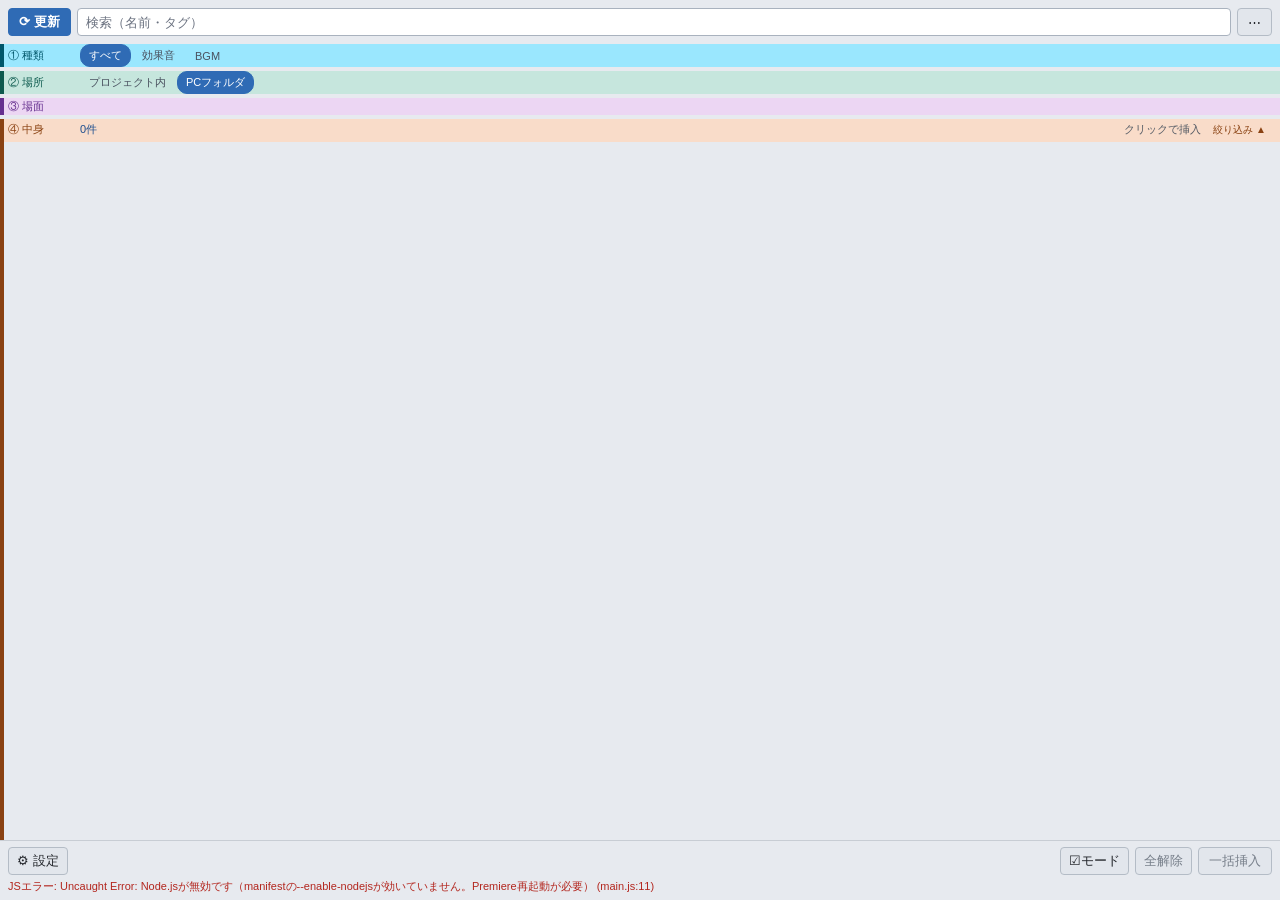
<file: SozaiDrop/index.html>
<!DOCTYPE html>
<html>
<head>
<meta charset="UTF-8">
<link rel="stylesheet" href="css/style.css">
<!-- 「選ぶ欄」の共通部品。正本は ~/premiere-extensions/shared/ 、配布は shared/deploy.sh -->
<link rel="stylesheet" href="css/smartselect.css">
</head>
<body>
  <!-- 上のボタン列は「毎回使う2つ（更新・検索）」だけ出し、たまにしか使わない4つは ⋯ の中へ入れる。
       理由＝6ボタン＋検索は幅380pxで2行に折り返し、④の一覧の縦を 26px ぶん食っていた（実測 77px）。
       ⋯ に入れた4つは id も title もそのままなので、押したときの動きは1つも変わらない。 -->
  <div id="toolbar">
    <button id="btnRescan" class="primary" title="素材を読み直す（PCフォルダとプロジェクト内の両方。フォルダに素材を足したらこれを押す）">⟳ 更新</button>
    <input id="search" type="text" placeholder="検索（名前・タグ）">
    <button id="btnMore" class="iconbtn" title="たまにしか使わない操作（フォルダの登録・解除／タグの自動付け／書き出し）">⋯</button>
  </div>
  <!-- ⋯ の中身。解除・タグ自動は「2回押して確定」＝1回目で赤くなる（.arm）ので、
       中のボタンを押しただけではこのメニューを閉じない。閉じると赤い確定待ちが見えなくなり、
       ユーザーは「押したのに何も起きない」と感じてしまう。
       ただし用が済んだとき（登録した・解除した・タグを付けた・書き出しに進んだ）は main.js が閉じる
       ＝開けっぱなしだと結果の案内（下段）に一覧ごとかぶって見えない。
       ここのボタンの文字は、案内文の中で名指しするときの言葉そのもの（main.js の btnName が読む）。
       文言を変えると案内文も自動で追いかけるので、案内側に名前を直書きしないこと。 -->
  <div id="moreMenu" class="hidden">
    <button id="btnAddFolder" title="素材フォルダを登録">＋　素材フォルダを登録</button>
    <button id="btnRemoveFolder" title="登録した素材フォルダを選んで解除（ファイルは消えない）">−　素材フォルダを解除</button>
    <button id="btnAutoTag" title="タグの無い効果音・BGMにファイル名から自動でタグを付ける">🏷　タグを自動で付ける</button>
    <button id="btnSend" title="チェックした効果音・BGMをzipにまとめて書き出す（人に送る用）">📦　チェックしたものを書き出す</button>
  </div>

  <!-- sec1〜sec3 は「段ごとの色分け」の印（css/style.css の :root と .sec1〜.sec3）。
       ③の3段（フリー/楽曲・場面・内訳）はどれも③の絞り込みなので同じ sec3 を付ける。
       ④は「段」ではなく一覧なので sec4 クラスは作らず、#gridHead に --sd-sec4（帯・見出しの文字）と
       --sd-sec4bg（座布団）、#grid には --sd-sec4（帯だけ）を直接指定している（項目38(c)の裁定）。
       #grid に座布団は無い＝一覧の地色は塗らない
       （★よく使う・☑選択中の黄色い合図を埋もれさせないため／項目38(a)の裁定） -->
  <div id="filterRow">
    <div class="fstep sec1">
      <span class="fnum">① 種類</span>
      <div id="kindFilter">
        <button class="kf on" data-k="" title="効果音とBGMを両方表示">すべて</button>
        <button class="kf" data-k="se" title="効果音だけ表示">効果音</button>
        <button class="kf" data-k="bgm" title="BGMだけ表示（名前や曲の長さで自動判定・🏷から手動指定も可）">BGM</button>
      </div>
    </div>
    <div class="fstep sec2">
      <span class="fnum">② 場所</span>
      <div id="srcFilter">
        <button class="kf" data-s="project" title="いま開いているプロジェクトに読み込み済みの素材">プロジェクト内</button>
        <button class="kf on" data-s="folder" title="登録したPCの素材フォルダ">PCフォルダ</button>
      </div>
    </div>
    <!-- ③はフォルダ階層をそのまま出さず「フリー/楽曲・場面・内訳」の3段に読み替える。
         3-a（フリー/楽曲）と3-c（内訳）は意味があるときだけ出す（buildTagFilters）。
         中身は buildTagFilters が作る。3-aは3個だけなのでボタン列、
         3-b（場面）と3-c（内訳）は数が多いのでプルダウン（<select>） -->
    <div class="fstep sec3 hidden" id="licStep">
      <span class="fnum">フリー/楽曲</span>
      <div id="licFilter" class="tagrow"></div>
    </div>
    <div class="fstep sec3" id="sceneStep">
      <span class="fnum" id="sceneLabel">③ 場面</span>
      <div id="sceneFilter" class="tagrow"></div>
    </div>
    <div class="fstep sec3 hidden" id="subStep">
      <span class="fnum">内訳</span>
      <div id="subFilter" class="tagrow"></div>
    </div>
  </div>

  <!-- 絞り込みを畳んだときの1行サマリー。①②③の段（最大5行＝約138px）を消すかわりに、
       いま何で絞っているかをこの1行（約22px）だけ残す。押すと①②③がまた開く。
       文字の色は段の色（①水色・②緑・③紫）をそのまま使う＝畳んでも「どの段の話か」が色で分かる。 -->
  <div id="filterSummary" class="hidden" title="押すと絞り込み（①②③）をまた開きます">
    <span class="fsumlabel">絞り込み</span>
    <span id="fsumText"></span>
    <span class="fsumarrow">▼</span>
  </div>

  <div id="gridHead">
    <span class="gnum">④ 中身</span>
    <span id="gridCount">0件</span>
    <span class="ghint">クリックで挿入</span>
    <!-- 一覧をもっと広く見たいときに①②③を畳むボタン。④の見出しの行に置くのは、
         「畳んだ結果ここが広がる」という因果が目で追える位置だから（押した状態は次回も覚える）。
         文字は main.js（applyFilterCollapsed）が入れる＝幅があるときは「絞り込み ▲」、
         細いときは「▲」だけ。記号だけだと④の見出しの中にあるせいで「④を畳む」と誤読される -->
    <button id="btnFilterToggle" class="iconbtn" title="①②③の絞り込みを畳んで、一覧を広く使う">絞り込み ▲</button>
  </div>

  <div id="grid"></div>

  <!-- 下の操作列は「押す操作」だけを1行に残す。挿入先トラック・上書き・ホバー再生・音量は
       いちど決めたらほとんど動かさない設定なので ⚙設定 の中へ移した。
       理由＝7個を1行に並べると幅380pxで3行に折り返し、④の一覧の縦を 57px（約2行ぶん）食っていた（実測114px）。 -->
  <div id="footer">
    <div class="frow">
      <!-- 文字は main.js（syncSettingsBtn）が入れる＝幅があるときは現在値つき「⚙ A3/A4・上書き」、
           細いときは「⚙ 設定」。中に隠した挿入先と上書きは、事故っても気づけない設定なので
           ボタンの文字を見張り役にしている（とくに上書きは既定ONで、既にある音を消してしまう） -->
      <button id="btnSettings" class="fbtn" title="挿入先トラック・上書き・ホバー再生・音量の設定">⚙ 設定</button>
      <button id="btnCheckMode" class="fbtn" title="ONの間は効果音・BGMをクリックすると挿入せずチェックが付く">☑モード</button>
      <button id="btnClearChecks" class="fbtn" disabled title="チェックをすべて外す">全解除</button>
      <button id="btnBulk" disabled title="チェックした効果音・BGMを選択クリップの頭にランダム配置">一括挿入</button>
    </div>
    <div id="status"></div>
  </div>

  <!-- ⚙設定 の中身。中を押しても閉じない（続けて2つ3つ変えることがあるため）。
       挿入先トラックの選択メニュー（#aTrackMenu）はこの上にさらに重なって開く。
       ⚙設定はその土台なので、⚙設定が閉じるときは #aTrackMenu も必ず道連れにする（main.js の hidePopup）。
       パネルが低いと上に開く余地が無いので、そのときは⚙設定にかぶせてでも画面内に収める（placeTrackMenu）。 -->
  <div id="setMenu" class="hidden">
    <!-- labelだと「BGM」の文字クリックが先頭ボタン(SE側)に転送されるためspanにする -->
    <span class="trk">挿入先 SE <button id="seTrackBtn" class="fbtn" title="効果音を配置するオーディオトラック">A3</button> BGM <button id="bgmTrackBtn" class="fbtn" title="BGMを配置するオーディオトラック">A4</button></span>
    <label title="ONだと挿入先トラックにすでにある音を上書きします（OFFなら空いているところへ置きます）"><input type="checkbox" id="modeOverwrite" checked>上書き</label>
    <label title="行にカーソルを乗せると音が試聴できます"><input type="checkbox" id="hoverPlay" checked>ホバー再生</label>
    <label class="vollabel" title="プレビュー音量">音量 <input type="range" id="volume" min="0" max="100" value="60" title="プレビュー音量"></label>
  </div>
  <div id="aTrackMenu" class="hidden"></div>

  <div id="tagModal" class="hidden">
    <div class="modal-box">
      <div id="tagModalName"></div>
      <input id="tagInput" type="text" placeholder="タグをカンマ区切りで入力">
      <div id="kindRow">
        <span class="kmlabel">種別</span>
        <button class="km" data-k="" title="名前や曲の長さから自動で見分ける">自動</button>
        <button class="km" data-k="se">効果音</button>
        <button class="km" data-k="bgm">BGM</button>
      </div>
      <div class="modal-btns">
        <button id="tagSave">保存</button>
        <button id="tagCancel">キャンセル</button>
      </div>
    </div>
  </div>

  <script src="js/CSInterface.js"></script>
  <script src="js/autotag.js"></script>
  <script src="js/main.js"></script>
<!-- 本体の js のあとに読む。先に欄の中身が作られるので、最初から正しい文字が出る -->
<script src="js/smartselect.js"></script>
</body>
</html>
</file>
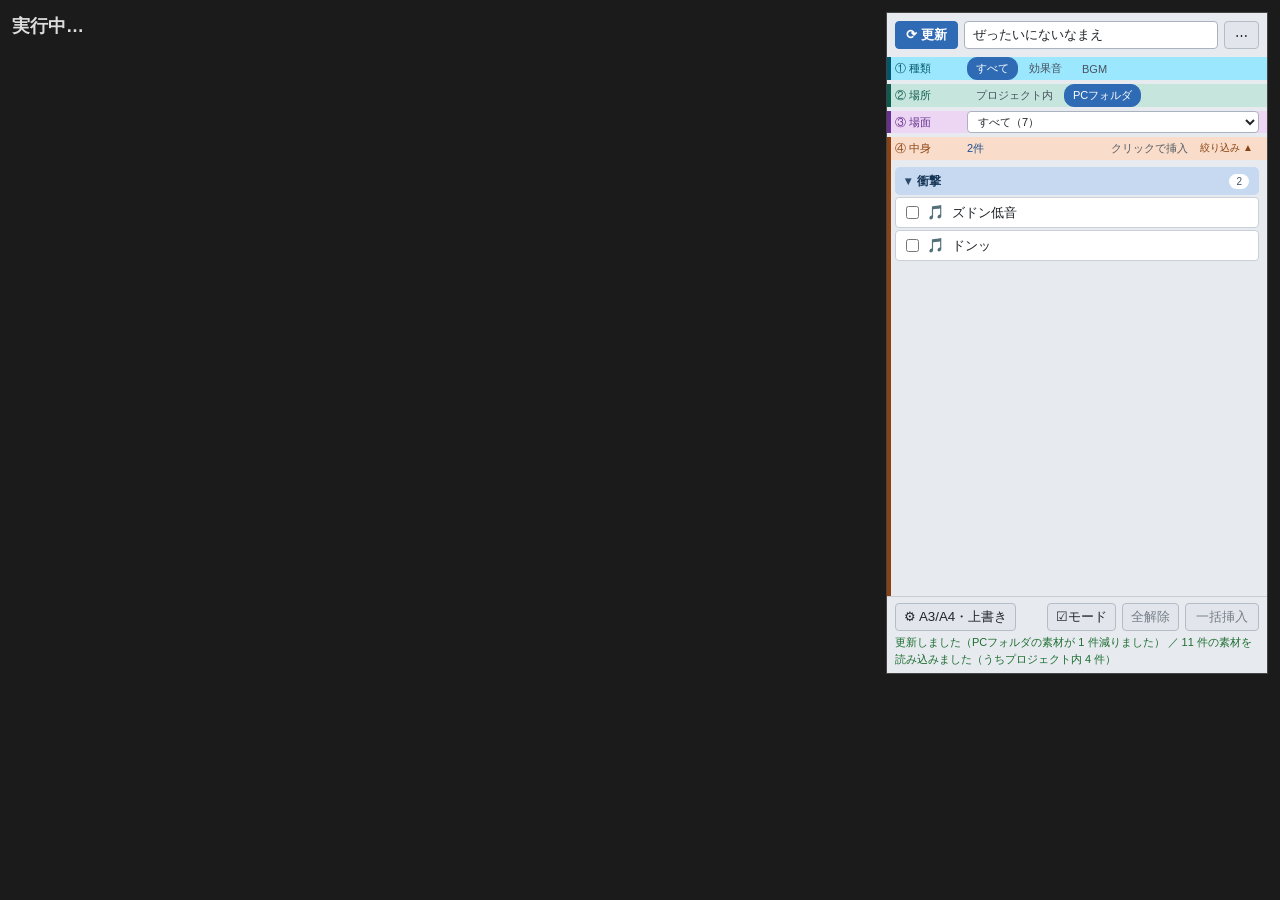
<file: SozaiDrop/test/harness.html>
<!DOCTYPE html>
<html>
<head>
<meta charset="UTF-8">
<title>SozaiDrop 回帰テスト</title>
<style>
  body { font: 13px/1.6 -apple-system, "Hiragino Sans", sans-serif; background: #1b1b1b; color: #ddd; margin: 0; padding: 12px; display: flex; gap: 16px; }
  #left { flex: 1; min-width: 0; }
  #summary { font-size: 18px; font-weight: 700; margin-bottom: 8px; }
  .ok { color: #7ec97f; }
  .ng { color: #ff7b6e; }
  #results { white-space: pre-wrap; font-family: ui-monospace, monospace; font-size: 12px; }
  #panel { width: 380px; height: 660px; border: 1px solid #444; flex: none; }
</style>
</head>
<body>
<div id="left">
  <div id="summary">実行中…</div>
  <div id="results"></div>
</div>
<iframe id="panel"></iframe>

<script>
// ── CEP環境のスタブ ───────────────────────────
// 実機（Premiere）を起動せずに index.html + main.js をそのまま動かして、
// 絞り込み・表示・更新・挿入の挙動を機械的に検証するための仮想環境。
// パネル本体は iframe に読み込むので、パネルのCSSがこのページの表示を壊さない。
// 仮想ファイルはmacOS実機と同じNFD（濁点分解）で持つ（フォルダ名も同じ）。

var NFD = function (s) { return s.normalize('NFD'); };
var NFC = function (s) { return s.normalize('NFC'); };

var VFS = {};
// macOSのディスク上はフォルダ名も濁点分解(NFD)で保持されるので、ディレクトリもNFDで作る
function mkdirp(p) {
  var segs = NFD(p).split('/'); var acc = '';
  for (var i = 1; i < segs.length; i++) { acc += '/' + segs[i]; if (!VFS[acc]) VFS[acc] = { dir: true }; }
}
function addFile(p, mtime) { mkdirp(p.replace(/\/[^/]*$/, '')); VFS[NFD(p)] = { dir: false, mtimeMs: mtime || 1, data: '' }; }
function rmFile(p) { delete VFS[NFD(p)]; }
// フォルダごと消す（外付けドライブを抜いた・フォルダを移動/リネームしたの再現）。
// 中のファイルだけ消すとフォルダ自体は残るので、登録フォルダ消失の検査にならない
function rmTree(p) {
  var d = NFD(p);
  Object.keys(VFS).forEach(function (k) {
    if (k === d || k.indexOf(d + '/') === 0) delete VFS[k];
  });
}

var ROOT_SE = '/T/効果音素材';
var ROOT_BGM = '/T/BGM素材';
addFile(ROOT_SE + '/衝撃/ドンッ.wav');
addFile(ROOT_SE + '/衝撃/ズドン低音.wav');
addFile(ROOT_SE + '/キラキラ/キラン.wav');
addFile(ROOT_SE + '/whoosh_se.wav');
addFile(ROOT_BGM + '/明るい/ハッピーポップ.mp3');
addFile(ROOT_BGM + '/しっとり/バラード.mp3');
addFile(ROOT_BGM + '/しっとり/夜の街.mp3');

var SETTINGS_FILE = '/home/Library/Application Support/SozaiDrop/settings.json';

// trueにすると設定ファイルの書き込みが必ず失敗する（権限なし・ディスク満杯の再現）。
// 保存できなくても画面の切り替えが効くこと・理由が表示されることを確かめるために使う
var WRITE_FAIL = false;

var fsStub = {
  readdirSync: function (d) {
    d = NFD(d);
    if (!VFS[d] || !VFS[d].dir) throw new Error('ENOENT ' + d);
    // constructor / toString / __proto__ という名前のフォルダを取りこぼさないよう、
    // 素の {} ではなくプロトタイプ無しの入れ物で「もう出した名前」を覚える
    var out = [], seen = Object.create(null);
    Object.keys(VFS).forEach(function (p) {
      if (p.indexOf(d + '/') !== 0) return;
      var first = p.slice(d.length + 1).split('/')[0];
      if (!seen[first]) { seen[first] = 1; out.push(first); }
    });
    return out;
  },
  statSync: function (p) {
    p = NFD(p);
    var e = VFS[p];
    if (!e) throw new Error('ENOENT ' + p);
    return { isDirectory: function () { return !!e.dir; }, mtimeMs: e.mtimeMs || 0 };
  },
  existsSync: function (p) { return !!VFS[NFD(p)]; },
  readFileSync: function (p) { var e = VFS[NFD(p)]; if (!e || e.dir) throw new Error('ENOENT'); return e.data; },
  writeFileSync: function (p, d) {
    if (WRITE_FAIL) throw new Error('EACCES: permission denied ' + p);
    mkdirp(p.replace(/\/[^/]*$/, '')); VFS[NFD(p)] = { dir: false, data: d, mtimeMs: 1 };
  },
  mkdirSync: function (p) { mkdirp(p); },
  unlinkSync: function (p) { delete VFS[NFD(p)]; },
  copyFileSync: function (a, b) { var e = VFS[NFD(a)]; if (!e) throw new Error('ENOENT'); VFS[NFD(b)] = { dir: false, data: e.data, mtimeMs: e.mtimeMs }; },
  renameSync: function (a, b) { var e = VFS[NFD(a)]; if (!e) throw new Error('ENOENT'); VFS[NFD(b)] = e; delete VFS[NFD(a)]; }
};

var pathStub = {
  join: function () {
    var parts = Array.prototype.slice.call(arguments).filter(function (s) { return s !== '' && s !== '.'; });
    return parts.join('/').replace(/\/+/g, '/');
  },
  basename: function (p) { return String(p).split('/').pop(); },
  dirname: function (p) { var s = String(p).split('/'); s.pop(); return s.join('/') || '.'; },
  extname: function (p) { var m = String(p).match(/(\.[^./]+)$/); return m ? m[1] : ''; },
  // 実機のNode.jsと同じく、濁点分解の違いは吸収しない（ここでNFD正規化すると
  // 「ルートがNFC・中身がNFD」の取りこぼしをテストが見逃す）
  relative: function (from, to) {
    return to.indexOf(from + '/') === 0 ? to.slice(from.length + 1) : to;
  }
};

var osStub = { homedir: function () { return '/home'; } };

// zip書き出しで実際に何のコマンドへ何を渡したかを検査するための記録
var CP_LOG = [];
var cpStub = {
  execFile: function (cmd, args) {
    CP_LOG.push({ cmd: cmd, args: args });
    var cb = arguments[arguments.length - 1];
    if (typeof cb === 'function') cb(null);
  }
};

var PICK_FOLDER = ROOT_SE;
// 「送る」の保存ダイアログ。既定は「キャンセルされた」= err:1
var SAVE_DIALOG = { err: 1 };

// 曲の長さ計測（Audioスタブ）。ここに登録したパスだけ秒数を返し、
// 未登録は実機の計測失敗と同じく onerror にする
var AUDIO_DUR = {};
function setDuration(p, sec) { AUDIO_DUR[NFD(p)] = sec; }

// プロジェクト内素材。実機のJSXは trail の先頭にプロジェクト名を置くので
// sub は「案件A/SE/衝撃」の形になる（SE と SE予備 は前方一致の誤爆確認用）
var PROJECT_RECORDS = [
  ['案件A/SE', 'プロジェクトSE.wav', '/proj/プロジェクトSE.wav'],
  ['案件A/SE/衝撃', 'プロジェクト衝撃.wav', '/proj/プロジェクト衝撃.wav'],
  ['案件A/SE予備', 'プロジェクト予備.wav', '/proj/プロジェクト予備.wav'],
  ['案件A/BGM', 'プロジェクトBGM.mp3', '/proj/プロジェクトBGM.mp3']
];
// 'ok' | 'err' | 'silent'（空の応答が返る） | 'hang'（返事そのものが返らない）。
// 'hang' はPremiereが黙ったままの状態で、15秒の保険タイマーの検査に使う
var PROJECT_MODE = 'ok';
// Premiereから返事が返るまでの遅さ(ms)。⟳を連打したとき、先に始めた古い走査の応答が
// あとから届く状況を作るために使う（応答の中身は呼ばれた瞬間のPROJECT_RECORDSで決まる）
var PROJECT_DELAY = 0;
var EVAL_LOG = [];
function projectReply() {
  if (PROJECT_MODE === 'err') return 'ERR:テスト用の走査エラー';
  if (PROJECT_MODE === 'silent') return '';
  if (PROJECT_RECORDS.length === 0) return 'EMPTY';
  return PROJECT_RECORDS.map(function (r) { return r.join(String.fromCharCode(2)); }).join(String.fromCharCode(1));
}

function installStubs(w) {
  w.cep_node = {
    require: function (m) {
      if (m === 'fs') return fsStub;
      if (m === 'path') return pathStub;
      if (m === 'os') return osStub;
      if (m === 'child_process') return cpStub;
      throw new Error('unknown module ' + m);
    }
  };
  // PICK_FOLDER = null ＝ ダイアログで「キャンセル」を押した状態（実機は err≠0 で返る）
  w.cep = { fs: { showOpenDialog: function () {
                    return (PICK_FOLDER === null) ? { err: 1, data: [] } : { err: 0, data: [PICK_FOLDER] };
                  },
                  showSaveDialogEx: function () { return SAVE_DIALOG; } } };
  w.CSInterface = function () {};
  w.CSInterface.prototype.evalScript = function (script, cb) {
    EVAL_LOG.push(script);
    var reply = '';
    var delay = 0;
    // 走査の応答だけ遅らせられるようにする（挿入の応答まで遅くすると他のテストが待たされるため）
    if (script.indexOf('sdListProjectAudio') === 0) {
      // 返事そのものを返さない（コールバックを呼ばない）＝Premiereが黙ったまま
      if (PROJECT_MODE === 'hang') return;
      reply = projectReply(); delay = PROJECT_DELAY;
    }
    else if (script.indexOf('sdInsertAudioAtHeads') === 0) reply = 'OK:A3 に 1件配置しました';
    else if (script.indexOf('sdBulkInsertAudio') === 0) reply = 'OK:A3 に 2件配置しました';
    if (cb) w.setTimeout(function () { cb(reply); }, delay);
  };
  // srcを入れた瞬間に「長さが分かった/分からなかった」を返す偽Audio。
  // AUDIO_DUR に登録した素材だけ onloadedmetadata（60秒以上ならBGM判定に使われる）
  w.Audio = function () {
    var o = {
      preload: '', volume: 1, duration: NaN, playCount: 0, pauseCount: 0,
      play: function () { o.playCount++; return Promise.resolve(); },
      pause: function () { o.pauseCount++; },
      load: function () {}, removeAttribute: function () { o._src = ''; }
    };
    Object.defineProperty(o, 'src', {
      get: function () { return o._src || ''; },
      set: function (v) {
        o._src = v;
        var real = NFD(decodeURIComponent(String(v).replace(/^file:\/\//, '')));
        var d = AUDIO_DUR[real];
        w.setTimeout(function () {
          if (d > 0) { o.duration = d; if (o.onloadedmetadata) o.onloadedmetadata(); }
          else if (o.onerror) o.onerror();
        }, 0);
      }
    });
    return o;
  };
}

// ── アサーション ──────────────────────────────
var pass = 0, fail = 0, lines = [];
function ok(name, cond, detail) {
  if (cond) { pass++; lines.push('  PASS  ' + name); }
  else { fail++; lines.push('  FAIL  ' + name + (detail ? '  → ' + detail : '')); }
}
function eq(name, actual, expected) {
  ok(name, actual === expected, 'actual=' + JSON.stringify(actual) + ' expected=' + JSON.stringify(expected));
}
function section(t) { lines.push(''); lines.push('■ ' + t); }
// 実行環境の都合で「判定そのものが成立しない」ものだけSKIPにする（合否には数えない）。
// 常に真になるアサートを書いてPASS数を水増ししないための逃げ道。
function skip(name, why) { lines.push('  SKIP  ' + name + '  → ' + why); }

var W, D;
function $(sel) { return D.querySelector(sel); }
function $$(sel) { return Array.prototype.slice.call(D.querySelectorAll(sel)); }
function rows() { return $$('#grid .card.row'); }
function rowNames() { return rows().map(function (r) { return r.querySelector('.rname').textContent; }); }
// ★よく使う欄は下の通常グループと同じ素材を重複表示するので、
// 「何件あるか」を数えるときは必ず通常グループだけを見る
function bodyRows() {
  var out = [], inFav = false, el = $('#grid').firstElementChild;
  while (el) {
    if (el.classList.contains('ghead')) inFav = el.classList.contains('fav');
    else if (!inFav && el.classList.contains('row')) out.push(el);
    el = el.nextElementSibling;
  }
  return out;
}
function bodyNames() { return bodyRows().map(function (r) { return NFC(r.querySelector('.rname').textContent); }); }
// ★よく使う見出しの次から、次の見出しまでが★の中身
function favRows() {
  var head = $('#grid .ghead.fav');
  if (!head) return [];
  var out = [], el = head.nextElementSibling;
  while (el && !el.classList.contains('ghead')) {
    if (el.classList.contains('row')) out.push(el);
    el = el.nextElementSibling;
  }
  return out;
}
function favNames() { return favRows().map(function (r) { return NFC(r.querySelector('.rname').textContent); }); }
// ④のグループ見出しの表示名（★よく使うは除く）。DOMに出ている順のまま・正規化もしない。
// walk() の sub が濁点合成(NFC)基準でそろっているかは、この文字列でしか分からない
// （③のプルダウンは pathN から作り直すので、そちらを見ても取りこぼす）
function groupHeadNames() {
  return $$('#grid .ghead').filter(function (h) { return !h.classList.contains('fav'); })
    .map(function (h) { return h.querySelector('.gname').textContent; });
}
// display:none の要素は幅も高さも0になるため、「はみ出さない」「2行に折れない」系の
// アサートが中身を見ずに素通りしてしまう。測る前に必ず「本当に見えている」ことを確かめる
function visible(el) {
  if (!el) return false;
  var r = el.getBoundingClientRect();
  return r.width > 0 && r.height > 0;
}
function allVisible(name, els) {
  var bad = els.filter(function (el) { return !visible(el); });
  ok(name + 'が実際に画面に出ている（幅・高さが0でない）', els.length > 0 && bad.length === 0,
     els.length === 0 ? '対象の要素が1つも無い' : bad.length + '/' + els.length + '個が非表示');
}
function rowByName(n) {
  var hit = null;
  bodyRows().forEach(function (r) { if (!hit && NFC(r.querySelector('.rname').textContent) === n) hit = r; });
  return hit;
}
// ③の項目の文字から件数を外す。3-a（フリー/楽曲）はボタンで「フリー 3」、
// 3-b/3-c（場面・内訳）はプルダウンで「ポップ（3）」と作りが違うので、両方の形を落とす
function stripCount(t) { return String(t).replace(/（\d+）$/, '').replace(/ \d+$/, ''); }
// 同じ2つの形から件数だけを取り出す（付いていなければ0）
function countIn(t) {
  var m = String(t).match(/（(\d+)）$/) || String(t).match(/ (\d+)$/);
  return m ? +m[1] : 0;
}
// ③の段の中身（lic=フリー/楽曲・scene=場面・sub=内訳）を上から順に。行ごと隠れていても
// 落ちないよう、要素が無いときは目印の文字列を返す（querySelectorを素で呼ぶと以降の検査が全部死ぬ）。
// 3-aはボタン列、3-b/3-cはプルダウンなので、どちらの作りでも読めるようにする
function tagTexts(row) {
  var el = $('#' + row + 'Filter');
  if (!el) return ['(行が無い)'];
  if (el.querySelector('select')) {
    return $$('#' + row + 'Filter option').map(function (o) { return o.textContent; });
  }
  return $$('#' + row + 'Filter .kf').map(function (b) { return b.textContent; });
}
function sceneTexts() { return tagTexts('scene'); }
function licTexts() { return tagTexts('lic'); }
function subTexts() { return tagTexts('sub'); }
// 「ポップ（24）」のような項目を名前だけで引く（件数は毎回変わるため）
function tagTextByName(row, n) {
  var hit = '(該当する項目が無い)';
  tagTexts(row).forEach(function (t) { if (stripCount(t) === n) hit = t; });
  return hit;
}
function sceneTextByName(n) { return tagTextByName('scene', n); }
// 内訳（3-c）の「すべて」の件数 と 残りの項目の件数の合計 を「10/10」の形で返す。
// 内訳フォルダに入っていない素材の行き先（「― 内訳なし」）が無いと、この2つがずれる
function subTotals() {
  var all = -1, sum = 0;
  subTexts().forEach(function (t) {
    var n = countIn(t);
    if (stripCount(t) === 'すべて') all = n; else sum += n;
  });
  return all + '/' + sum;
}
// その段が画面に出ているか（.fstep.hidden なら段ごと非表示）
function tagRowShown(row) {
  var step = $('#' + row + 'Step');
  return !!step && !step.classList.contains('hidden');
}
// いま選ばれている項目の名前（件数を外したもの）。ボタン段は点灯（.on）、
// プルダウン段はいま選ばれている選択肢を見る
function tagOn(row) {
  var row0 = $('#' + row + 'Filter');
  var sel = row0 ? row0.querySelector('select') : null;
  if (sel) {
    var o = sel.options[sel.selectedIndex];
    return o ? stripCount(o.textContent) : '(選択なし)';
  }
  var el = $('#' + row + 'Filter .kf.on');
  return el ? stripCount(el.textContent) : '(選択なし)';
}
// 同じ名前の項目が2つ以上あればその名前を返す（無ければ空配列）。
// 実機のフォルダ名は濁点分解(NFD)、③のタグはNFCで組み立てるため、見た目が同じでも
// 文字コードが違うことがある。照合は必ずNFCに揃えてから行う
function dupTagNames(row) {
  var vals = tagTexts(row).map(function (t) { return NFC(stripCount(t)); });
  return vals.filter(function (v, i) { return vals.indexOf(v) !== i; });
}
// 同じ「値」の選択肢が2つ以上あればその値を返す（無ければ空配列）。
// 本体は change のとき sel.value しか見ない（main.js の bindTagSelect）ので、値がぶつかると
// 「どちらを選んだか」を本体もテストも区別できなくなる＝見た目の名前ではなく値の重複を直に見張る。
// 受け皿の値（SUB_NONE）が実フォルダ名とぶつかった事故を、選択状態の当てずっぽうに頼らず捕まえる
function dupTagValues(row) {
  var el = $('#' + row + 'Filter');
  if (!el || !el.querySelector('select')) return [];
  var vals = $$('#' + row + 'Filter option').map(function (o) { return NFC(o.value); });
  return vals.filter(function (v, i) { return vals.indexOf(v) !== i; });
}
// 濁点の書き方だけが違う文字列は、そのまま並べても目で見分けが付かない
// （「ド」＝1文字 と 「ト」＋濁点記号 が同じに見える）。落ちたときに違いが分かるよう、
// 分解された濁点記号だけ <U+3099> の形で見えるようにする
function showMark(s) {
  return String(s).replace(/[゙゚̀-ͯ]/g, function (c) {
    return '<U+' + c.charCodeAt(0).toString(16).toUpperCase() + '>';
  });
}
function eqText(name, actual, expected) {
  ok(name, actual === expected, 'actual=' + showMark(actual) + ' expected=' + showMark(expected));
}
// ③の段の見出し（「③ 場面」「③ ビン」）。②切替の通知文や案内文がこの実ラベルと
// 食い違っていないかを見るために使う（文言だけ古くなる事故を防ぐ）
function sceneLabel() { var el = $('#sceneLabel'); return el ? el.textContent : '(見出しが無い)'; }
// 3-aの段の見出し（「フリー/楽曲」）。0件の案内文がこの実ラベルと食い違っていないかを見る
// （3-aには③のような番号が無いので、案内文は見出しの言葉をそのまま使う必要がある）
function licLabel() { var el = $('#licStep .fnum'); return el ? el.textContent : '(見出しが無い)'; }
// 効果音とBGMをまとめて指す呼び名（いまは「効果音・BGM」）。この語は index.html の
// ボタン説明と main.js のメッセージの両方に出るので、期待値に直書きすると
// 片方だけ呼び名が変わった食い違いを素通りさせる。実際に画面に出ている
// 「送る」ボタンの説明から取り出して、メッセージ側と突き合わせる
function sendKindWord() {
  var m = String($('#btnSend').getAttribute('title') || '').match(/^チェックした(.+?)をzipに/);
  return m ? m[1] : '(ボタン説明から呼び名を取り出せない)';
}
// 画面に出ているボタンの文字。案内文がボタンを名指しするときの期待値をここから作る＝
// ボタンの文言を変えたときに「案内文だけ古いまま」を検査が見逃さない（本体の btnName と同じ考え方）
function btnLabel(id) {
  var b = $('#' + id);
  return b ? String(b.textContent || '').replace(/\s+/g, ' ').trim() : '(' + id + 'が無い)';
}
// 「⋯」の中に畳んだ操作の言い方（本体の moreItem と同じ形。ここも直書きしない）
function moreItemLabel(id) { return '「' + btnLabel('btnMore') + '」の中の「' + btnLabel(id) + '」'; }
// ＋フォルダの完了メッセージが走査の完了メッセージの頭に付く。フォルダの表示名は
// 本体の rootLabel()（同名ルートには親名が付く）から引く＝名前を2か所に書かない
function addedPrefix(root) { return '「' + W.rootLabel(root) + '」を登録しました ／ '; }
// sdListProjectAudio() が何回呼ばれたか＝走査の本体（rescanRun）が何回走ったか
function scanRunCount() {
  return EVAL_LOG.filter(function (s) { return s.indexOf('sdListProjectAudio') === 0; }).length;
}
function status() { return $('#status').textContent; }
function statusClass() { return $('#status').className; }
function emptyHtml() { var e = $('#grid .empty'); return e ? e.innerHTML : '(空要素なし)'; }
// 押す・イベントを送る対象が無いときは、その場で1件だけ落として先へ進む。
// 素で el.dispatchEvent を呼ぶと TypeError → HARNESS ERROR になり、
// 以降の検査が丸ごと打ち切られて回帰情報が消えてしまう
function click(el) {
  if (!el) { ok('押す対象の要素がある', false, 'click(null)＝対象が見つからない'); return; }
  el.dispatchEvent(new W.MouseEvent('click', { bubbles: true }));
}
function fire(el, type) {
  if (!el) { ok('イベントを送る対象の要素がある', false, 'fire(null, ' + type + ')＝対象が見つからない'); return; }
  var e = D.createEvent('Event'); e.initEvent(type, true, true); el.dispatchEvent(e);
}
// CEPのD&Dは dataTransfer にパスを積む方式。偽の dataTransfer を持たせて中身を検査する
function fireDrag(el) {
  if (!el) { ok('つかむ対象の行がある', false, 'fireDrag(null)＝対象が見つからない'); return {}; }
  var e = D.createEvent('Event');
  e.initEvent('dragstart', true, true);
  var store = {};
  e.dataTransfer = { setData: function (k, v) { store[k] = v; }, effectAllowed: '' };
  el.dispatchEvent(e);
  return store;
}
// main.js の fileUrl() と同じ組み立て方（期待値を作るため）
function fileUrl(p) { return 'file://' + p.split('/').map(encodeURIComponent).join('/'); }
// 行 → その行が指している素材（パスは実機と同じ濁点分解のまま）
function itemOf(row) { return W.items[+row.getAttribute('data-i')]; }
// 行の中の部品（チェック・アイコン・名前・🏷ボタン）を取り出す。行そのものが出ていない
// ときも null を返して止まらない。row.querySelector(...) を素で呼ぶと TypeError で
// 以降の検査が全部打ち切られるため、旧セクションもこの形にそろえている
function partOf(row, sel) { return row ? row.querySelector(sel) : null; }
function partText(row, sel) { var el = partOf(row, sel); return el ? el.textContent : '(行が無い)'; }
// 要素の属性（data-g など）。要素そのものが無いときも目印を返して止まらない
function attrOf(el, name) { return el ? el.getAttribute(name) : '(要素が無い)'; }
// 名前で引いた行のアイコン文字（🎵/🎼）。行が無ければ目印の文字列
function iconOf(n) { return partText(rowByName(n), '.ricon'); }
// 名前で引いた行の中の部品を押す（行が無ければ click 側が1件落とす）
function clickPart(n, sel) { click(partOf(rowByName(n), sel)); }
// 名前で引いた行が指している素材のパス。行が無ければ目印の文字列
function pathOfName(n) { var r = rowByName(n); return r ? itemOf(r).path : '(行が無い)'; }
function kindBtn(k) { return $('#kindFilter .kf[data-k="' + k + '"]'); }
function srcBtn(s) { return $('#srcFilter .kf[data-s="' + s + '"]'); }
// ③の項目を名前（件数抜き）で選ぶ。ボタン段は押す・プルダウン段は選び直す。
// 無い項目を選ぼうとしたら、その場で何が出ていたかを添えて落とす
// （黙って素通りすると後続の期待値が全部ずれる）
function pickTag(row, name) {
  var row0 = $('#' + row + 'Filter');
  var sel = row0 ? row0.querySelector('select') : null;
  if (sel) {
    var hitOpt = null;
    $$('#' + row + 'Filter option').forEach(function (o) {
      if (stripCount(o.textContent) === name) hitOpt = o;
    });
    if (!hitOpt) { ok('③' + row + 'に「' + name + '」の選択肢がある', false, tagTexts(row).join(' | ')); return; }
    // 値ではなく選択肢そのものを選ぶ。sel.value = … は「値が一致する最初の選択肢」を選ぶので、
    // 同じ値の選択肢が並んでいると狙いと違うほうが選ばれても気づけない（値の重複そのものは
    // dupTagValues() で別途見張る）
    hitOpt.selected = true;
    fire(sel, 'change');
    return;
  }
  var hit = null;
  $$('#' + row + 'Filter .kf').forEach(function (b) {
    if (stripCount(b.textContent) === name) hit = b;
  });
  if (!hit) { ok('③' + row + 'に「' + name + '」ボタンがある', false, tagTexts(row).join(' | ')); return; }
  click(hit);
}
function pickScene(n) { pickTag('scene', n); }
function pickSub(n) { pickTag('sub', n); }
function pickLic(n) { pickTag('lic', n); }
function wait(ms) { return new Promise(function (r) { setTimeout(r, ms); }); }
function tick() { return wait(15); }
// 検索は120msデバウンスなので、打鍵の反映を待つときは必ずこれを使う
function settle() { return wait(170); }
function typeSearch(v) { $('#search').value = v; fire($('#search'), 'input'); return settle(); }
// evalScriptに渡った最後の呼び出しの引数（sdInsertAudioAtHeads("a","b","3","true") → ["a","b","3","true"]）
function lastCallArgs(fn) {
  for (var i = EVAL_LOG.length - 1; i >= 0; i--) {
    var s = EVAL_LOG[i];
    if (s.indexOf(fn + '(') !== 0) continue;
    try { return JSON.parse('[' + s.slice(fn.length + 1, -1) + ']'); } catch (e) { return null; }
  }
  return null;
}
function cssRuleFor(sel) {
  var found = null;
  Array.prototype.slice.call(D.styleSheets).forEach(function (sh) {
    var rules;
    try { rules = sh.cssRules; } catch (e) { return; }
    Array.prototype.slice.call(rules).forEach(function (r) {
      if (r.selectorText === sel) found = r;
    });
  });
  return found;
}
// ── 文字の読みやすさ（コントラスト比）─────────
// 文字色だけを見ても読みやすさは決まらない。「その要素が実際に何の上に乗るか」で決まるので、
// 背景が透明なら親をさかのぼって実際の背景色を求めてから比べる（WCAGの計算式）
function lum(c) {
  var m = String(c).match(/\d+(\.\d+)?/g);
  if (!m) return 0;
  var v = m.slice(0, 3).map(function (x) {
    x = x / 255;
    return x <= 0.03928 ? x / 12.92 : Math.pow((x + 0.055) / 1.055, 2.4);
  });
  return 0.2126 * v[0] + 0.7152 * v[1] + 0.0722 * v[2];
}
function ratio(fg, bg) {
  var a = lum(fg), b = lum(bg);
  return (Math.max(a, b) + 0.05) / (Math.min(a, b) + 0.05);
}
function realBg(el) {
  var n = el;
  while (n && n.nodeType === 1) {
    var b = W.getComputedStyle(n).backgroundColor;
    if (b && b !== 'transparent' && !/rgba\(0, 0, 0, 0\)/.test(b)) return b;
    n = n.parentElement;
  }
  return W.getComputedStyle(D.body).backgroundColor;
}
function contrastOk(name, el) {
  var label = name + 'のコントラストが4.5:1以上';
  if (!visible(el)) { ok(label, false, '要素が画面に出ていないので測れない'); return; }
  var fg = W.getComputedStyle(el).color;
  var bg = realBg(el);
  var r = ratio(fg, bg);
  ok(label, r >= 4.5, fg + ' on ' + bg + ' → ' + r.toFixed(2) + ':1');
}
// ── 色の見分けやすさ（ΔE2000）─────────────────
// 「別の色になっているか」を rgb の文字列が違うかどうかで見ると、人の目には同じにしか見えない色でも
// 通ってしまう（①の座布団 #cfe0f5 とグループ見出しの帯 #c6d9f1 は最大チャンネル差9・ΔE2000＝2.0＝
// 並べても見分けられないのに「違う色だから合格」になっていた。1周目レビューで発覚・2026-08-05）。
// 人の目の見え方に合わせた尺度（CIE ΔE2000）で測る。目安：2以下＝ほぼ同じに見える／
// 5前後＝よく見れば違う／10以上＝はっきり別の色。この harness では 10 を合格ラインにする
function labOf(c) {
  var m = String(c).match(/[\d.]+/g);
  if (!m || m.length < 3) return null;
  var v = m.slice(0, 3).map(function (x) {
    x = x / 255;
    return x <= 0.04045 ? x / 12.92 : Math.pow((x + 0.055) / 1.055, 2.4);
  });
  var X = (v[0] * 0.4124564 + v[1] * 0.3575761 + v[2] * 0.1804375) / 0.95047;
  var Y = (v[0] * 0.2126729 + v[1] * 0.7151522 + v[2] * 0.0721750);
  var Z = (v[0] * 0.0193339 + v[1] * 0.1191920 + v[2] * 0.9503041) / 1.08883;
  function f(t) { return t > 216 / 24389 ? Math.pow(t, 1 / 3) : (841 / 108) * t + 4 / 29; }
  var fx = f(X), fy = f(Y), fz = f(Z);
  return [116 * fy - 16, 500 * (fx - fy), 200 * (fy - fz)];
}
function deltaE(c1, c2) {
  var A = labOf(c1), B = labOf(c2);
  if (!A || !B) return -1;   // 色として読めない値は「測れない」＝不合格側に倒す
  var rad = Math.PI / 180, deg = 180 / Math.PI, P25 = Math.pow(25, 7);
  var C1 = Math.sqrt(A[1] * A[1] + A[2] * A[2]), C2 = Math.sqrt(B[1] * B[1] + B[2] * B[2]);
  var Cb = (C1 + C2) / 2;
  var G = 0.5 * (1 - Math.sqrt(Math.pow(Cb, 7) / (Math.pow(Cb, 7) + P25)));
  var a1 = (1 + G) * A[1], a2 = (1 + G) * B[1];
  var C1p = Math.sqrt(a1 * a1 + A[2] * A[2]), C2p = Math.sqrt(a2 * a2 + B[2] * B[2]);
  var h1 = (Math.atan2(A[2], a1) * deg + 360) % 360;
  var h2 = (Math.atan2(B[2], a2) * deg + 360) % 360;
  var dL = B[0] - A[0], dC = C2p - C1p, dh = 0;
  if (C1p * C2p !== 0) {
    dh = h2 - h1;
    if (dh > 180) dh -= 360; else if (dh < -180) dh += 360;
  }
  var dH = 2 * Math.sqrt(C1p * C2p) * Math.sin(dh * rad / 2);
  var Lb = (A[0] + B[0]) / 2, Cbp = (C1p + C2p) / 2, hs = h1 + h2, hb;
  if (C1p * C2p === 0) hb = hs;
  else if (Math.abs(h1 - h2) > 180) hb = (hs + (hs < 360 ? 360 : -360)) / 2;
  else hb = hs / 2;
  var T = 1 - 0.17 * Math.cos((hb - 30) * rad) + 0.24 * Math.cos(2 * hb * rad)
            + 0.32 * Math.cos((3 * hb + 6) * rad) - 0.20 * Math.cos((4 * hb - 63) * rad);
  var Sl = 1 + (0.015 * Math.pow(Lb - 50, 2)) / Math.sqrt(20 + Math.pow(Lb - 50, 2));
  var Sc = 1 + 0.045 * Cbp;
  var Sh = 1 + 0.015 * Cbp * T;
  var Rt = -Math.sin(2 * (30 * Math.exp(-Math.pow((hb - 275) / 25, 2))) * rad)
           * 2 * Math.sqrt(Math.pow(Cbp, 7) / (Math.pow(Cbp, 7) + P25));
  return Math.sqrt(Math.pow(dL / Sl, 2) + Math.pow(dC / Sc, 2) + Math.pow(dH / Sh, 2)
                   + Rt * (dC / Sc) * (dH / Sh));
}
// ★よく使う帯（.ghead.fav）や☑選択中の行（.card.row.checked）は、いつも画面に出ているとは限らない。
// 変数の値を読むやり方だと規則側の直書きを取り逃がすので、実物の要素に一時的にそのクラスを付けて
// 本物のカスケード（指定の強さ・並び順）で計算させ、色を読んだらすぐ元に戻す（hoverProbe と同じ考え方）
// 要素が無いときに getComputedStyle(null) を呼ぶと TypeError で harness ごと落ち、
// 以降の検査（37件）が丸ごと走らないまま HARNESS ERROR で終わる。色として絶対に一致しない
// 文字列を返して「その1件だけ赤くする」形にする
function styleOf(el, prop) {
  if (!el) return '(要素が無い)';
  return W.getComputedStyle(el)[prop];
}
function bgWithClass(el, cls) {
  if (!el) return '(要素が無い)';
  var had = el.classList.contains(cls);
  if (!had) el.classList.add(cls);
  var c = W.getComputedStyle(el).backgroundColor;
  if (!had) el.classList.remove(cls);
  return c;
}
// 配色の変数（css/style.css の :root）から、画面に実際に効いている色を rgb() の形で取り出す。
// 期待値に色を直書きすると配色を替えるたびにテストが赤くなるので、必ずこれ経由で比べる
// （＝検査したいのは「その役割の色が当たっているか」であって、特定の色番号ではない）。
function cssVar(name) {
  // 先に「:root にその変数が本当にあるか」を見る。無いまま下の probe を作ると、probe 側も
  // 規則側も同じように var() が無効になって currentColor などへ化け、"壊れた者どうしが一致"して
  // 全部の比較が素通りする（--sd-sec1 の行を消すと①③の色分けが丸ごと消えるのに ALL PASS だった。
  // 1周目レビューで実測・2026-08-05）。無いときは色として絶対に一致しない文字列を返して赤くする
  var raw = W.getComputedStyle(D.documentElement).getPropertyValue(name).trim();
  if (!raw) return '(:root に ' + name + ' が無い)';
  // 値が「色として読めるか」まで見る。#を打ち忘れた等で色にならない値だと、規則側の
  // color/border-color は「無効」扱いで currentColor（＝親から受け継いだ色）に化ける。
  // probe も同じように化けるので、変数の有無だけ見ていると"壊れた者どうしが一致"して素通りする。
  // 親の色をわざと変えた2つの probe で測り、答えが変われば「受け継いだ色に化けた」と分かる
  function probeWith(base) {
    var host = D.createElement('span');
    host.style.color = base; host.style.display = 'none';
    var probe = D.createElement('span');
    probe.style.color = 'var(' + name + ')';
    host.appendChild(probe);
    W.document.body.appendChild(host);
    var v = W.getComputedStyle(probe).color;
    host.parentNode.removeChild(host);
    return v;
  }
  var v1 = probeWith('rgb(1, 2, 3)'), v2 = probeWith('rgb(254, 253, 252)');
  if (v1 !== v2) return '(' + name + ' の値が色として読めない: ' + raw + ')';
  return v1;
}
// ヘッドレス実行ではカーソルを乗せられないので、パネルのCSSの「:hover」を
// 一時的にクラス（.__hv）へ写し取り、そのクラスを付けて実際の計算値を見る。
// CSSの文字列一致ではなく本物のカスケード（指定の強さ・並び順）で決まるため、
// 「.card:hover より強い指定が要る」という意図まで検査できる
function hoverProbe(el, fn) {
  var added = [];
  Array.prototype.slice.call(D.styleSheets).forEach(function (sh) {
    var rules;
    try { rules = sh.cssRules; } catch (e) { return; }
    var clones = [];
    Array.prototype.slice.call(rules).forEach(function (r) {
      if (r.selectorText && r.selectorText.indexOf(':hover') >= 0) {
        clones.push(r.cssText.replace(/:hover/g, '.__hv'));
      }
    });
    clones.forEach(function (t) {
      try { added.push({ sh: sh, i: sh.insertRule(t, sh.cssRules.length) }); } catch (e) {}
    });
  });
  el.classList.add('__hv');
  try { return fn(); }
  finally {
    el.classList.remove('__hv');
    // 入れた順の逆から消す（先に入れたルールの位置がずれないため）
    added.reverse().forEach(function (a) { try { a.sh.deleteRule(a.i); } catch (e) {} });
  }
}
function settingsJson() { return JSON.parse(fsStub.readFileSync(SETTINGS_FILE)); }
function resetSettings() {
  delete VFS[NFD(SETTINGS_FILE)];
  delete VFS[NFD(SETTINGS_FILE + '.bak')];
}

// ── 起動 ────────────────────────────────────
function bootPanel() {
  // 直したCSS/JSが確実に読み直されるよう、毎回ちがう合言葉を付けて取りに行く
  var bust = '?t=' + Date.now() + '_' + (bootPanel.n = (bootPanel.n || 0) + 1);
  // cache:'no-store' が要る理由（2026-08-09に踏んだ）：file:// で開くと、合言葉（bust）を付けても
  // ブラウザが index.html を使い回すことがある。そうなると CSS/JS だけ新しく HTML だけ古い状態で
  // 検査が回り、**HTMLを直したのに全部PASSする**＝いちばん危ない嘘をつく。
  // 取りに行くたびにディスクから読ませて、必ず「いま保存されている index.html」を検査する
  return fetch('../index.html' + bust, { cache: 'no-store' }).then(function (r) { return r.text(); }).then(function (html) {
    // CSS は名前を決め打ちにしない。決め打ちにすると、あとから css を1本足したときに
    // その1本だけ test/ の下を探しに行って 404 になり、見た目だけ静かに壊れる（2026-08-09に踏んだ）
    html = html.replace(/href="css\/([^"]+)"/g, 'href="../css/$1' + bust + '"')
               .replace(/<script src="js\/CSInterface\.js"><\/script>\s*/, '')
               .replace(/src="js\/([^"]+)"/g, 'src="../js/$1' + bust + '"');
    var frame = document.getElementById('panel');
    W = frame.contentWindow; D = frame.contentDocument;
    // 2回目以降（＝再起動テスト）は前回のグローバルが残っているので、
    // 読み込み完了の合図に使う2つを消してから書き直す
    try { W.filter = undefined; W.render = undefined; } catch (e) {}
    installStubs(W);
    D.open(); D.write(html); D.close();
    return new Promise(function (res, rej) {
      var n = 0;
      var t = setInterval(function () {
        if (W.filter && W.render) { clearInterval(t); res(); }
        else if (++n > 200) { clearInterval(t); rej(new Error('パネルの読み込みがタイムアウトしました')); }
      }, 25);
    });
  });
}
// 実機の「Premiereを開き直す」に相当。設定ファイルから本当に立ち上げ直す
function reboot() { return bootPanel().then(tick).then(tick); }

bootPanel().then(runTests).then(function () {
  document.getElementById('summary').textContent =
    (fail === 0 ? 'ALL PASS' : 'FAILED') + '  ' + pass + ' passed / ' + fail + ' failed';
  document.getElementById('summary').className = fail === 0 ? 'ok' : 'ng';
  document.getElementById('results').textContent = lines.join('\n');
}).catch(function (e) {
  document.getElementById('summary').textContent = 'HARNESS ERROR: ' + e.message;
  document.getElementById('summary').className = 'ng';
  document.getElementById('results').textContent = (e.stack || '') + '\n' + lines.join('\n');
});

// ── テスト本体 ──────────────────────────────
async function runTests() {
  await tick();

  section('①②③の初期状態');
  eq('②場所の初期値はPCフォルダ', W.filter.src, 'folder');
  ok('②場所のPCフォルダボタンが点灯', srcBtn('folder').classList.contains('on'));
  ok('②場所のプロジェクト内は消灯', !srcBtn('project').classList.contains('on'));
  eq('①種類の初期値はすべて', W.filter.kindSel, '');
  eq('③場面の初期値はすべて', W.filter.scene, '');
  eq('③内訳の初期値もすべて', W.filter.sub, '');
  eq('③フリー/楽曲の初期値もすべて', W.filter.license, '');
  eq('フォルダ未登録なら登録をうながす', emptyHtml(), '右上の' + moreItemLabel('btnAddFolder') + 'で<br>PCの素材フォルダを登録してください');

  section('フォルダ登録');
  PICK_FOLDER = ROOT_SE; W.addFolder(); await tick();
  PICK_FOLDER = ROOT_BGM; W.addFolder(); await tick();
  eq('登録フォルダ2件', W.settings.folders.length, 2);
  eq('PCフォルダの素材が7件', rows().length, 7);

  section('ドライブ全体（/）は登録できない（新4）');
  // ディスク全体を登録するとPC中を走査するうえ、③の絞り込みが全素材に一致して機能しなくなる
  PICK_FOLDER = '/'; W.addFolder(); await tick();
  eq('断りのメッセージを出す', status(), 'ドライブ全体は登録できません');
  eq('赤字（error）で出す', statusClass(), 'error');
  eq('登録フォルダは増えない', W.settings.folders.length, 2);
  eq('一覧も7件のまま', rows().length, 7);
  PICK_FOLDER = '//'; W.addFolder(); await tick();
  eq('末尾スラッシュ付き（//）でも断る', status(), 'ドライブ全体は登録できません');
  eq('こちらでも登録は増えない', W.settings.folders.length, 2);
  PICK_FOLDER = ROOT_SE;

  section('④中身は縦1列のリスト');
  eq('#gridは縦並び', W.getComputedStyle($('#grid')).flexDirection, 'column');
  var row0 = rows()[0];
  ok('1行にチェック・アイコン・名前・タグボタンが揃う',
     !!partOf(row0, '.rcheck') && !!partOf(row0, '.ricon') &&
     !!partOf(row0, '.rname') && !!partOf(row0, '.tagbtn'),
     row0 ? '部品が足りない' : '1行目が出ていない');
  var tops = rows().map(function (r) { return r.getBoundingClientRect().top; });
  ok('行は必ず上から下へ積まれる（横に折り返さない）',
     tops.every(function (t, i) { return i === 0 || t > tops[i - 1]; }), JSON.stringify(tops));
  var lefts = rows().map(function (r) { return r.getBoundingClientRect().left; });
  ok('全行の左端がそろっている（1列）',
     lefts.every(function (l) { return l === lefts[0]; }), JSON.stringify(lefts));
  // 「フリー/楽曲」「内訳」の段は意味があるときだけ出る＝隠れている段のラベルは測らない
  allVisible('①②③のラベル', $$('.fstep:not(.hidden) .fnum'));
  var labelH = $$('.fstep:not(.hidden) .fnum').map(function (el) { return el.getBoundingClientRect().height; });
  ok('①②③のラベルが2行に折れない',
     labelH.length > 0 && labelH.every(function (h) { return h > 0 && h < 22; }), JSON.stringify(labelH));

  section('🏷ボタンはホバーのときだけ見える（A-1）');
  var tb = partOf(rows()[0], '.tagbtn');
  var rn = partOf(rows()[0], '.rname');
  eq('ホバー前は見えない（visibility: hidden）',
     tb ? W.getComputedStyle(tb).visibility : '(🏷ボタンが無い)', 'hidden');
  var hoverRule = cssRuleFor('.card:hover .tagbtn');
  ok('ホバーで見せるCSS規則がある（.card:hover .tagbtn）', !!hoverRule,
     'ルールが見つからない');
  eq('その規則はvisibilityをvisibleにする', hoverRule ? hoverRule.style.visibility : '(なし)', 'visible');
  // 幅の比較は、そもそも行が見えていないと 0 vs 0 で無条件に一致してしまう
  allVisible('1行目のファイル名', [rn]);
  // 名前欄・🏷ボタンが取れないときは幅を測れない＝一致させずに落とす
  var wBefore = rn ? rn.getBoundingClientRect().width : -1;
  if (tb) tb.style.visibility = 'visible';
  var wAfter = rn ? rn.getBoundingClientRect().width : -2;
  if (tb) tb.style.visibility = '';
  ok('🏷ボタンが出てもファイル名の幅は動かない（display切替ではないため）',
     wBefore === wAfter, wBefore + ' → ' + wAfter);

  section('パネルを細くしても縦1列のまま崩れない（C-24）');
  var frame = document.getElementById('panel');
  // 場面名は素材フォルダの名前そのままなので、20字を超えることがふつうにある。
  // 短い場面名（衝撃・明るい…）だけで測ると .fsel の min-width:0 を消しても素通りする＝
  // 「長い場面名で段が横へはみ出す」事故を見張れない。この検査のあいだだけ長い場面を足す
  var LONG_SCENE = 'ドキュメンタリー風のしっとりした感動系ロングBGM';
  var LONG_FILE = ROOT_BGM + '/' + LONG_SCENE + '/長い場面の曲.mp3';
  addFile(LONG_FILE);
  click($('#btnRescan')); await tick(); await tick();
  eq('準備：長い場面の素材を足して8件', rows().length, 8);
  eqText('準備：③に20字級の場面名が出ている', sceneTextByName(LONG_SCENE), LONG_SCENE + '（1）');
  frame.style.width = '260px'; await tick();
  var nTops = rows().map(function (r) { return r.getBoundingClientRect().top; });
  ok('幅260pxでも行は上から下へ1列',
     nTops.every(function (t, i) { return i === 0 || t > nTops[i - 1]; }), JSON.stringify(nTops));
  allVisible('幅260pxでも①②③のラベル', $$('.fstep:not(.hidden) .fnum'));
  ok('幅260pxでもラベルは1行', $$('.fstep:not(.hidden) .fnum').every(function (el) {
    var h = el.getBoundingClientRect().height; return h > 0 && h < 22;
  }));
  allVisible('幅260pxでも①②のボタン', $$('#kindFilter .kf, #srcFilter .kf'));
  var kfH = $$('#kindFilter .kf, #srcFilter .kf').map(function (el) { return el.getBoundingClientRect().height; });
  // 1行なら25px前後・2行に折れると41px前後になるので30pxを境目にする
  ok('幅260pxでも②場所などのボタン文字が2行に折れない（1行ぶんの高さのまま）',
     kfH.every(function (h) { return h < 30; }), JSON.stringify(kfH));
  ok('①②のボタンは文字を折らない指定になっている',
     $$('#kindFilter .kf, #srcFilter .kf').every(function (el) { return W.getComputedStyle(el).whiteSpace === 'nowrap'; }));
  var overflowed = $$('.fstep').filter(function (el) { return el.scrollWidth > el.clientWidth + 1; });
  ok('幅260pxでも①②③の各段が横にあふれない', overflowed.length === 0,
     overflowed.map(function (el) { return el.textContent.trim() + ' ' + el.scrollWidth + '>' + el.clientWidth; }).join(' / '));
  ok('幅260pxでも横スクロールが出ない',
     D.documentElement.scrollWidth <= D.documentElement.clientWidth + 1,
     D.documentElement.scrollWidth + ' > ' + D.documentElement.clientWidth);
  // 長い場面名でもプルダウンは行の幅までしか広がらない（.fsel の min-width:0）。
  // ここが効いていないと、場面名の長い素材フォルダを登録した瞬間に段が横へはみ出す
  var sceneSel24 = $('#sceneFilter select');
  var sceneRow24 = $('#sceneFilter');
  allVisible('幅260pxでも③場面のプルダウン', $$('#sceneFilter select'));
  ok('幅260pxで20字級の場面名でもプルダウンは行の幅からはみ出さない',
     !!sceneSel24 && !!sceneRow24 &&
     sceneSel24.getBoundingClientRect().width <= sceneRow24.getBoundingClientRect().width + 1,
     sceneSel24 && sceneRow24
       ? sceneSel24.getBoundingClientRect().width + ' > ' + sceneRow24.getBoundingClientRect().width
       : 'プルダウンが無い');
  frame.style.width = '380px'; await tick();
  rmFile(LONG_FILE);
  click($('#btnRescan')); await tick(); await tick();
  eq('長い場面の素材を消したら元の7件に戻る', rows().length, 7);

  section('③場面の項目＝PCフォルダ側だけ・件数つき・フォルダ階層は出さない');
  var o = sceneTexts();
  eq('先頭は「すべて（7）」', o[0], 'すべて（7）');
  ok('場面が件数つきで出る', o.indexOf('衝撃（2）') >= 0 && o.indexOf('しっとり（2）') >= 0, o.join(' | '));
  ok('登録フォルダ直下の素材は登録フォルダ名が場面になる', o.indexOf('効果音素材（1）') >= 0, o.join(' | '));
  ok('登録フォルダそのものは項目にならない（中身は場面に散る）',
     o.indexOf('効果音素材（4）') < 0 && o.indexOf('BGM素材（3）') < 0, o.join(' | '));
  ok('フォルダ階層のインデント（└）はもう出さない',
     o.every(function (t) { return t.indexOf('└') < 0; }), o.join(' | '));
  ok('プロジェクト内のビンは混ざらない', o.every(function (t) { return t.indexOf('案件A') < 0; }), o.join(' | '));
  eq('③の見出しはPCフォルダのとき「③ 場面」', sceneLabel(), '③ 場面');
  ok('場面の段は必ず出ている', tagRowShown('scene'), 'scene行が隠れている');
  ok('フリー/楽曲の段は①BGM以外では出さない', !tagRowShown('lic'), licTexts().join(' | '));
  ok('内訳の段は場面を選ぶまで出さない', !tagRowShown('sub'), subTexts().join(' | '));
  eq('はじめは「すべて」が選ばれている', tagOn('scene'), 'すべて');
  eq('同じ名前の場面の項目が2つ並んでいない', dupTagNames('scene').join(','), '');

  section('④の見出しと件数（C-20）');
  eq('④の見出しが出ている', $('#gridHead .gnum').textContent, '④ 中身');
  eq('クリックで挿入の案内が出ている', $('#gridHead .ghint').textContent, 'クリックで挿入');
  eq('件数が実際の行数と一致する', $('#gridCount').textContent, rows().length + '件');
  // 文字が入っているだけでは足りない（display:none でも textContent は読めてしまう）。
  // 実際に画面に出ているかまで見る
  allVisible('④の見出しの行', [$('#gridHead')]);
  allVisible('④見出しの中身（ラベル・件数・案内）',
     [$('#gridHead .gnum'), $('#gridCount'), $('#gridHead .ghint')]);
  allVisible('④のグループ見出し', $$('#grid .ghead'));

  section('④の見出しは場面ごとに分かれる（E1）');
  // 見出しは walk() が切り出した it.sub 由来。ここが '.' に潰れると
  // 「衝撃」「キラキラ」の分割そのものが失われる。③の場面の項目と同じ束ね方にする
  eq('登録フォルダ2つが5つのグループに分かれる', groupHeadNames().map(NFC).sort().join(' | '),
     ['しっとり', 'キラキラ', '効果音素材', '明るい', '衝撃'].map(NFC).sort().join(' | '));
  eq('見出しは③の場面の項目と同じ名前になる（登録フォルダ名は付けない）',
     groupHeadNames().map(NFC).sort().join(' | '),
     sceneTexts().slice(1).map(function (t) { return NFC(stripCount(t)); }).sort().join(' | '));
  eq('グループの数は5つ', groupHeadNames().length, 5);
  eq('各グループの件数バッジの合計は表示件数と一致する',
     $$('#grid .ghead').filter(function (h) { return !h.classList.contains('fav'); })
       .reduce(function (a, h) { return a + (+partText(h, '.gcount')); }, 0), 7);

  section('④見出しの案内は状況で変わる（新1）');
  eq('通常は「クリックで挿入」', $('#gridHead .ghint').textContent, 'クリックで挿入');
  click($('#btnCheckMode'));
  eq('☑モードONなら「クリックでチェック」', $('#gridHead .ghint').textContent, 'クリックでチェック');
  click($('#btnCheckMode'));
  eq('☑モードを戻すと「クリックで挿入」', $('#gridHead .ghint').textContent, 'クリックで挿入');
  await typeSearch('ぜったいにないなまえ');
  eq('表示が0件のときは1文字も出さない', $('#gridHead .ghint').textContent, '');
  eq('そのとき件数表示は0件', $('#gridCount').textContent, '0件');
  await typeSearch('');
  eq('件数が戻れば案内も戻る', $('#gridHead .ghint').textContent, 'クリックで挿入');

  section('③で場面を選ぶと中身が絞られる');
  pickScene('衝撃');
  eq('衝撃は2件', rows().length, 2);
  eq('件数表示も2件になる', $('#gridCount').textContent, '2件');
  eq('選んだ場面が選択状態になる', tagOn('scene'), '衝撃');
  // 実機と同じNFD（濁点分解）名なので、照合はNFCに揃えてから行う
  eq('中身が衝撃の2件', bodyNames().sort().join(','), ['ズドン低音', 'ドンッ'].sort().join(','));
  eq('④の見出しも場面ひとつだけになる', groupHeadNames().map(NFC).join(' | '), NFC('衝撃'));

  section('①種類を切り替えると③の場面はその種類のものだけになる（C-16）');
  click(kindBtn('bgm'));
  eq('BGMが無い場面（衝撃）は選択が「すべて」に戻る', W.filter.scene, '');
  eq('場面の項目はすべて＋BGMの2場面', sceneTexts().length, 3);
  eq('先頭の件数はBGMの3件', sceneTexts()[0], 'すべて（3）');
  ok('効果音だけの場面（衝撃）は消える', sceneTexts().indexOf('衝撃（2）') < 0, sceneTexts().join(' | '));
  eq('中身は空にならずBGM3件が出る', rows().length, 3);
  click(kindBtn(''));
  eq('①をすべてに戻すと7件に戻る', rows().length, 7);
  eq('場面の項目も元の5場面＋すべてに戻る', sceneTexts().length, 6);

  section('③で絞ったまま0件になったら理由とヒントを出す（C-18）');
  click(kindBtn('bgm'));
  pickLic('フリー');
  eq('フリーのBGMは0件', rows().length, 0);
  eq('0件のときも件数表示は更新される', $('#gridCount').textContent, '0件');
  // フリー/楽曲だけで絞って0件のとき、③はもう「すべて」が点いている＝そこを案内しても
  // 押しても何も変わらない。原因になっている「フリー/楽曲」の段のほうを指す
  eq('BGMが無い理由＋フリー/楽曲のヒントが出る', emptyHtml(),
     'BGMはここにありません<br>①種類を「すべて」にすると全部出ます' +
     '<br>「フリー/楽曲」の「すべて」を押すと、フリーも楽曲も両方出ます');
  eq('そのとき③はすでに「すべて」が点いている（押しても変わらない）', tagOn('scene'), 'すべて');
  // 案内で指す段の名前は、画面に出ている見出しと必ず同じにする（文言だけ古くなる事故を防ぐ）
  ok('案内は画面の見出し（' + licLabel() + '）と同じ言い方をしている',
     emptyHtml().indexOf('「' + licLabel() + '」の「すべて」') >= 0, emptyHtml());
  pickLic('すべて');
  click(kindBtn(''));

  section('②場所を切り替えると③の絞り込みはリセットされる（C-19）');
  pickScene('衝撃');
  click(srcBtn('project')); await tick();
  eq('src=project', W.filter.src, 'project');
  eq('場面がリセット', W.filter.scene, '');
  eq('内訳もリセット', W.filter.sub, '');
  eq('フリー/楽曲もリセット', W.filter.license, '');
  ok('プロジェクト内ボタンが点灯', srcBtn('project').classList.contains('on'));
  ok('PCフォルダボタンが消灯', !srcBtn('folder').classList.contains('on'));
  eq('プロジェクト内は4件', rows().length, 4);
  var po = sceneTexts();
  eq('先頭は「すべて（4）」', po[0], 'すべて（4）');
  eq('プロジェクト名が最上段のビン＝場面になる', po[1], '案件A（4）');
  eq('③の見出しはプロジェクト内のとき「③ ビン」', sceneLabel(), '③ ビン');
  ok('プロジェクト内ではフリー/楽曲の段は出さない', !tagRowShown('lic'), licTexts().join(' | '));
  ok('PCフォルダは混ざらない', po.every(function (t) { return t.indexOf('効果音素材') < 0; }), po.join(' | '));

  section('②切替の通知文言（C-19）');
  // 戻り先の呼び名は③の実ラベルと必ず同じにする。全文の一致だけだとラベルを変えたとき
  // 通知文だけが古くなるので、③の段の見出しも一緒に見る
  click(srcBtn('folder')); await tick();
  eq('PCフォルダに切り替えた通知', status(),
     '「PCフォルダ」に切り替えました（③の絞り込みは「すべて」に戻ります）');
  eq('そのときの③の段の見出し', sceneLabel(), '③ 場面');
  eq('通知のあと③はいちばん上の「すべて」が選ばれている', tagOn('scene'), 'すべて');
  click(srcBtn('project')); await tick();
  eq('プロジェクト内に切り替えた通知', status(),
     '「プロジェクト内」に切り替えました（③の絞り込みは「すべて」に戻ります）');
  eq('こちらの③の段の見出し', sceneLabel(), '③ ビン');
  eq('こちらも③は「すべて」が選ばれている', tagOn('scene'), 'すべて');
  W.showStatus('目印', '');
  click(srcBtn('project')); await tick();
  eq('同じ場所をもう一度押しても通知は出ない', status(), '目印');

  section('プロジェクト内のビン選択（内訳の段・名前の似たビンの誤爆を防ぐ）');
  pickScene('案件A');
  ok('ビンを選ぶと内訳の段が出る', tagRowShown('sub'), subTexts().join(' | '));
  eq('内訳はすべて＋SE・BGM・SE予備の4つ', subTexts().length, 4);
  eq('内訳の先頭は「すべて（4）」', subTexts()[0], 'すべて（4）');
  eq('入れ子ビン（案件A/SE/衝撃）もSEにまとまる', tagTextByName('sub', 'SE'), 'SE（2）');
  pickSub('SE');
  eq('SEビン配下は2件（入れ子も含む）', rows().length, 2);
  ok('名前が似ているSE予備は混ざらない',
     bodyNames().indexOf('プロジェクト予備') < 0, bodyNames().join(','));
  pickSub('SE予備');
  eq('SE予備を選ぶと1件', rows().length, 1);
  pickSub('すべて');
  pickScene('すべて');
  ok('ビンをすべてに戻すと内訳の段は消える', !tagRowShown('sub'), subTexts().join(' | '));
  eq('内訳の選択も空に戻る', W.filter.sub, '');

  section('①種類で③の件数も変わる');
  click(srcBtn('folder')); await tick();
  click(kindBtn('bgm'));
  eq('BGMだけ3件', rows().length, 3);
  eq('③の合計もBGMだけ', sceneTexts()[0], 'すべて（3）');
  ok('効果音だけの場面は項目ごと消える',
     sceneTexts().indexOf('衝撃（2）') < 0 && sceneTexts().indexOf('キラキラ（1）') < 0, sceneTexts().join(' | '));
  click(kindBtn('se'));
  eq('効果音だけ4件', rows().length, 4);
  eq('③の合計も効果音だけ', sceneTexts()[0], 'すべて（4）');
  ok('BGMだけの場面は項目ごと消える',
     sceneTexts().indexOf('しっとり（2）') < 0, sceneTexts().join(' | '));
  click(kindBtn(''));
  eq('すべてに戻すと7件', rows().length, 7);

  section('②を切り替えた瞬間に③の選択が空になる（E8）');
  // ③のリセットは「setSrcが自分で空にする」「③を作り直したとき見当たらなければ空に戻す」の
  // 二重の安全網。あとから見ると両方とも空なので区別がつかないため、
  // ③を作り直す“前”の時点をのぞいて片方だけを検査する
  pickScene('衝撃');
  eq('まず③で場面を選ぶ', W.filter.scene, '衝撃');
  var atBuild = null;
  var origBFS = W.buildTagFilters;
  W.buildTagFilters = function () {
    if (atBuild === null) atBuild = W.filter.scene;
    return origBFS.apply(null, arguments);
  };
  click(srcBtn('project')); await tick();
  W.buildTagFilters = origBFS;
  eq('③を作り直す前にもう選択は空になっている', atBuild, '');
  eq('切り替えたあとも③は空のまま', W.filter.scene, '');
  click(srcBtn('folder')); await tick();
  eq('PCフォルダに戻しても③は空', W.filter.scene, '');

  section('更新ボタンは増減件数を言う（A-6）');
  addFile(ROOT_SE + '/衝撃/追加ドン.wav');
  click($('#btnRescan')); await tick();
  eq('+1件のメッセージ全文', status().split(' ／ ')[0], '更新しました（PCフォルダの素材が 1 件増えました）');
  eq('一覧も8件', rows().length, 8);
  click($('#btnRescan')); await tick();
  eq('増減なしのメッセージ全文', status().split(' ／ ')[0], '更新しました（PCフォルダの増減はありません）');
  rmFile(ROOT_SE + '/衝撃/追加ドン.wav');
  click($('#btnRescan')); await tick();
  eq('-1件のメッセージ全文', status().split(' ／ ')[0], '更新しました（PCフォルダの素材が 1 件減りました）');
  eq('更新しても場所はPCフォルダのまま', W.filter.src, 'folder');

  section('検索（120msデバウンス・濁点分解ファイル名でもヒット）');
  $('#search').value = 'ドン'; fire($('#search'), 'input');
  eq('打鍵した直後はまだ前の値のまま（C-25）', W.filter.search, '');
  await settle();
  eq('150ms待つと打鍵が反映される（C-25）', W.filter.search, 'ドン');
  eq('「ドン」で2件ヒット', rows().length, 2);
  await typeSearch('ぜったいにないなまえ');
  eq('0件のとき検索語つきの案内', emptyHtml(), '「ぜったいにないなまえ」に合う素材がありません');
  await typeSearch('');

  section('0件の理由ごとに案内が変わる（C-18）');
  pickScene('しっとり');
  await typeSearch('ぜったいにないなまえ');
  eq('検索0件の案内に③のヒントが付く', emptyHtml(),
     '「ぜったいにないなまえ」に合う素材がありません' +
     '<br>③の場面を「すべて」に選び直すと、ほかの場面も探せます');
  await typeSearch('');
  pickScene('すべて');
  await typeSearch('ぜったいにないなまえ');
  eq('③がすべてのときはヒントを付けない', emptyHtml(), '「ぜったいにないなまえ」に合う素材がありません');
  await typeSearch('');

  section('②プロジェクト内のときは③ヒントの言い回しが変わる（新3）');
  // 呼び名が②場所で違う（フォルダ側＝場面／プロジェクト側＝ビン）ので、案内も合わせる
  click(srcBtn('project')); await tick();
  pickScene('案件A');
  await typeSearch('ぜったいにないなまえ');
  eq('ビンを選んで0件なら「ほかのビン」と言う', emptyHtml(),
     '「ぜったいにないなまえ」に合う素材がありません' +
     '<br>③のビンを「すべて」に選び直すと、ほかのビンも探せます');
  await typeSearch('');
  pickSub('SE');
  await typeSearch('ぜったいにないなまえ');
  eq('内訳まで絞っているときもヒントは出る', emptyHtml(),
     '「ぜったいにないなまえ」に合う素材がありません' +
     '<br>③のビンを「すべて」に選び直すと、ほかのビンも探せます');
  await typeSearch('');
  pickSub('すべて');
  pickScene('すべて');
  await typeSearch('ぜったいにないなまえ');
  eq('③がすべてならプロジェクト内でもヒントは付かない', emptyHtml(),
     '「ぜったいにないなまえ」に合う素材がありません');
  await typeSearch('');
  click(srcBtn('folder')); await tick();

  section('☑モード：行の見た目とチェックが同期する');
  click($('#btnCheckMode'));
  click(rows()[0]);
  var chkRow = rows()[0];
  ok('行に選択色がつく', !!chkRow && chkRow.classList.contains('checked'), '1行目が出ていない');
  var chkBox = partOf(chkRow, '.rcheck');
  ok('チェックボックスも入る', !!chkBox && chkBox.checked,
     chkBox ? 'チェックが入っていない' : '1行目のチェックが無い');
  ok('一括挿入ボタンが有効になる', !$('#btnBulk').disabled);
  click($('#btnClearChecks'));
  ok('全解除で選択色が消える', rows().every(function (r) { return !r.classList.contains('checked'); }));
  ok('一括挿入ボタンが戻る', $('#btnBulk').disabled);
  click($('#btnCheckMode'));

  section('チェックボックスは「挿入されない」と伝える');
  var cbox = partOf(rows()[0], '.rcheck');
  click(cbox);
  eq('チェックを入れたときだけ通知が出る', status(), 'チェックしました（挿入はされていません）');
  W.showStatus('目印', '');
  click(cbox);
  eq('チェックを外したときは黙る', status(), '目印');
  eq('チェックは残っていない', Object.keys(W.checkedPaths).length, 0);

  section('効果音はA3・BGMはA4へ送られる（A-2）');
  var seRow = rowByName('ドンッ');
  ok('効果音の行がある', !!seRow, bodyNames().join(','));
  click(seRow); await tick();
  var aRaw = lastCallArgs('sdInsertAudioAtHeads');
  var a = aRaw || [];
  ok('sdInsertAudioAtHeads が4つの引数で呼ばれた', !!aRaw && a.length === 4, JSON.stringify(aRaw));
  eq('第1引数は読み込み用の原文パス（濁点分解のまま）', a[0], NFD(ROOT_SE + '/衝撃/ドンッ.wav'));
  eq('第2引数は照合用のNFC正規化パス', a[1], NFC(ROOT_SE + '/衝撃/ドンッ.wav'));
  ok('この2つは実際に別の文字列（濁点分解の違いが潰れていない）', a[0] !== a[1]);
  eq('効果音はA3（第3引数が"3"）', a[2], '3');
  eq('上書きONがそのまま渡る', a[3], 'true');
  var bgmRow = rowByName('ハッピーポップ');
  ok('BGMの行がある', !!bgmRow, bodyNames().join(','));
  click(bgmRow); await tick();
  var b = lastCallArgs('sdInsertAudioAtHeads') || [];
  eq('BGMはA4（第3引数が"4"）', b[2], '4');
  eq('BGMのパスも渡っている', NFC(String(b[0] || '')), NFC(ROOT_BGM + '/明るい/ハッピーポップ.mp3'));
  $('#modeOverwrite').checked = false; fire($('#modeOverwrite'), 'change');
  click(rowByName('キラン')); await tick();
  var c = lastCallArgs('sdInsertAudioAtHeads') || [];
  eq('上書きOFFも第4引数に反映される', c[3], 'false');
  eq('上書きOFFでもトラックはA3のまま', c[2], '3');
  $('#modeOverwrite').checked = true; fire($('#modeOverwrite'), 'change');

  section('挿入した素材が★よく使うに入る（A-3）');
  W.render();
  ok('★よく使う見出しが出る', !!$('#grid .ghead.fav'));
  var fav = favNames();
  eq('★の中身は挿入した3件だけ', fav.slice().sort().join(','),
     ['ドンッ', 'ハッピーポップ', 'キラン'].sort().join(','));
  ok('挿入していない素材は★に入らない', fav.indexOf('バラード') < 0, fav.join(','));
  var favBadges = favRows().map(function (r) { var u = r.querySelector('.rusage'); return u ? u.textContent : '(なし)'; });
  ok('★の各行に使用回数バッジ「1回」が出る',
     favBadges.length === 3 && favBadges.every(function (t) { return t === '1回'; }), favBadges.join(','));
  eq('★は通常グループに重ねて出るだけで、実件数は7件のまま', bodyRows().length, 7);
  eq('件数表示も重複を数えない', $('#gridCount').textContent, '7件');

  section('−フォルダは解除するフォルダをダイアログで選ぶ');
  // ③がフォルダ単位の絞り込みでなくなったので、対象は＋フォルダと同じ選択ダイアログで指名する
  PICK_FOLDER = '/T/登録していないフォルダ';
  click($('#btnRemoveFolder'));
  // 断るだけでは「何が登録されているのか」を思い出せない＝行き止まりになるので、
  // いま登録中のフォルダ名も一緒に出す（表示名は本体の rootLabel() から引く＝名前を2か所に書かない）
  eq('登録していないフォルダを選んだら断る＋いま登録中の一覧を出す', status(),
     '「登録していないフォルダ」は登録フォルダではありません（登録したフォルダかその中を選んでください）。' +
     'いま登録中：「' + W.rootLabel(ROOT_SE) + '」「' + W.rootLabel(ROOT_BGM) + '」');
  eq('登録は減らない', W.settings.folders.length, 2);
  // 登録が増えても1行が長くなりすぎないよう、5件で打ち切って残りは件数だけ言う
  var keepFolders = W.settings.folders.slice();
  W.settings.folders = ['/T/あ1', '/T/い2', '/T/う3', '/T/え4', '/T/お5', '/T/か6', '/T/き7'];
  PICK_FOLDER = '/T/登録していないフォルダ';
  click($('#btnRemoveFolder'));
  eq('登録が多いときは5件＋残り件数で打ち切る', status(),
     '「登録していないフォルダ」は登録フォルダではありません（登録したフォルダかその中を選んでください）。' +
     'いま登録中：「あ1」「い2」「う3」「え4」「お5」ほか2件');
  eq('打ち切りの件数は本体の定数どおり', W.REGISTERED_LIST_MAX, 5);
  W.settings.folders = keepFolders;
  PICK_FOLDER = ROOT_BGM;
  click($('#btnRemoveFolder'));
  eq('1回目は確認を出すだけ', status(), '「BGM素材」の登録を解除しますか？ → もう一度「' + btnLabel('btnRemoveFolder') + '」を押すと解除');
  eq('1回目はまだ消えない', W.settings.folders.length, 2);
  PICK_FOLDER = '/T/2回目はダイアログを出さない';
  click($('#btnRemoveFolder')); await tick();
  eq('2回目で解除（ダイアログは出し直さない）', W.settings.folders.length, 1);
  eq('残った素材は効果音側だけ', bodyRows().length, 4);
  ok('解除したフォルダの使用回数も消える', favNames().indexOf('ハッピーポップ') < 0, favNames().join(','));
  ok('解除で消えた場面は項目からも消える',
     sceneTexts().indexOf('しっとり（2）') < 0 && sceneTexts().indexOf('明るい（1）') < 0, sceneTexts().join(' | '));
  PICK_FOLDER = ROOT_SE;

  section('設定を保存して本当に立ち上げ直す＝再起動の復元（A-4）');
  pickScene('衝撃');
  var saved = settingsJson();
  eq('③の場面が保存される', saved.prefs.scene, '衝撃');
  eq('内訳も保存される', saved.prefs.sub, '');
  eq('フリー/楽曲も保存される', saved.prefs.license, '');
  eq('場所が保存される', saved.prefs.src, 'folder');
  eq('種類も保存される', saved.prefs.kindSel, '');
  await reboot();
  eq('再起動後も③の選択が戻る', W.filter.scene, '衝撃');
  eq('選ばれている項目も戻る', tagOn('scene'), '衝撃');
  eq('一覧の中身も戻る', bodyNames().sort().join(','), ['ズドン低音', 'ドンッ'].sort().join(','));
  eq('件数表示も戻る', $('#gridCount').textContent, '2件');
  ok('★よく使うも設定ファイルから復活する', favNames().indexOf('ドンッ') >= 0, favNames().join(','));

  section('プロジェクト内ビンを選んだ状態からの再起動（A-4）');
  click(kindBtn('se'));
  click(srcBtn('project')); await tick();
  pickScene('案件A');
  pickSub('SE');
  saved = settingsJson();
  eq('種類が保存される', saved.prefs.kindSel, 'se');
  eq('場所が保存される', saved.prefs.src, 'project');
  eq('ビンの選択が保存される', saved.prefs.scene, '案件A');
  eq('内訳の選択も保存される', saved.prefs.sub, 'SE');
  await reboot();
  eq('再起動後も場所が戻る', W.filter.src, 'project');
  eq('再起動後も種類が戻る', W.filter.kindSel, 'se');
  eq('再起動後もビンの選択が戻る', W.filter.scene, '案件A');
  eq('再起動後も内訳の選択が戻る', W.filter.sub, 'SE');
  eq('選ばれている項目も戻る', tagOn('sub'), 'SE');
  ok('②のボタン表示も戻る', srcBtn('project').classList.contains('on'));
  ok('①のボタン表示も戻る', kindBtn('se').classList.contains('on'));
  eq('一覧の中身も戻る（SEビンの2件）', bodyNames().sort().join(','),
     ['プロジェクトSE', 'プロジェクト衝撃'].sort().join(','));

  section('旧版の設定ファイル（③がフォルダのパス）でも普通に開く');
  // 旧版は prefs.folder にフォルダの絶対パスを持っていた。意味が変わったので読まないが、
  // 読み込みで落ちず「すべて」で開くこと（＝古い設定のまま更新した人が困らないこと）
  var oldPrefs = JSON.parse(fsStub.readFileSync(SETTINGS_FILE));
  oldPrefs.prefs = { src: 'folder', kindSel: '', folder: ROOT_SE + '/衝撃' };
  fsStub.writeFileSync(SETTINGS_FILE, JSON.stringify(oldPrefs));
  await reboot();
  ok('JSエラー表示にならない', status().indexOf('JSエラー') < 0, status());
  eq('③の場面は「すべて」で開く', W.filter.scene, '');
  eq('内訳も「すべて」', W.filter.sub, '');
  eq('選ばれているのも「すべて」', tagOn('scene'), 'すべて');
  eq('中身は全件出る', bodyRows().length, 4);

  section('消えた場面を選んでいた場合は「すべて」に戻す');
  W.filter.src = 'folder'; W.filter.scene = 'もう無い場面';
  W.buildTagFilters();
  eq('存在しない選択はリセット', W.filter.scene, '');
  eq('選ばれている項目も「すべて」に戻る', tagOn('scene'), 'すべて');

  section('設定ファイルの形が壊れていても起動する（新5）');
  // 手で書き換えられた・別バージョンが書いたなどで型が期待どおりでないファイル。
  // 起動そのものが失敗すると全機能が使えなくなるので、空として受け直して立ち上がること
  resetSettings();
  fsStub.writeFileSync(SETTINGS_FILE, '{"folders": 5}');
  await reboot();
  ok('foldersが数値のファイルでも立ち上がる', !!W.filter && !!W.render);
  ok('JSエラー表示になっていない', status().indexOf('JSエラー') < 0, status());
  eq('登録フォルダは空として扱う', W.settings.folders.length, 0);
  eq('壊れていたことをユーザーに伝える', status(),
     '設定ファイルが壊れていました。壊れたファイルは .corrupt として残し、空の設定で起動しました');
  eq('案内は「＋フォルダで登録してください」', emptyHtml(), '右上の' + moreItemLabel('btnAddFolder') + 'で<br>PCの素材フォルダを登録してください');
  resetSettings();
  fsStub.writeFileSync(SETTINGS_FILE,
    '{"tags": "x", "usage": 3, "dur": null, "kindOverride": [], "collapsed": 7, "prefs": "y"}');
  await reboot();
  ok('tagsが文字列のファイルでも立ち上がる', !!W.filter && !!W.render);
  ok('こちらもJSエラー表示にならない', status().indexOf('JSエラー') < 0, status());
  eq('タグは空として扱う', Object.keys(W.settings.tags).length, 0);
  eq('使用回数も空として扱う', Object.keys(W.settings.usage).length, 0);
  eq('曲の長さの記録も空として扱う', Object.keys(W.settings.dur).length, 0);
  eq('種別の手動指定も空として扱う', Object.keys(W.settings.kindOverride).length, 0);
  eq('設定（prefs）も空として扱う', Object.keys(W.settings.prefs).length, 0);
  eq('①②③は初期値に戻る',
     [W.filter.kindSel, W.filter.src, W.filter.license, W.filter.scene, W.filter.sub].join('/'), '/folder///');
  ok('登録フォルダを足せば普通に動く', (function () {
    PICK_FOLDER = ROOT_SE; W.addFolder(); return W.settings.folders.length === 1;
  })());
  await tick();
  eq('足したフォルダの素材が出る', rows().length, 4);

  section('登録したフォルダに音声が1件も無いとき（新2）');
  resetSettings(); await reboot();
  addFile('/T/からっぽ/メモ.txt');
  addFile('/T/からっぽ/写真.png');
  PICK_FOLDER = '/T/からっぽ'; W.addFolder(); await tick();
  eq('登録自体はできている', W.settings.folders.length, 1);
  eq('拾える素材は0件', rows().length, 0);
  // 「＋フォルダで登録してください」だと、もう登録してある人には次の一手にならない
  eq('登録済みなら「音声が見つかりません」と扱える形式を出す', emptyHtml(),
     '登録したフォルダに音声ファイルが見つかりません<br>' +
     '入れられるのは wav / mp3 / aif / aiff / m4a / ogg / flac です');
  addFile('/T/からっぽ/やっと音.wav');
  click($('#btnRescan')); await tick();
  eq('音声を入れて更新すれば1件出る', rows().length, 1);

  section('ルートがNFC・中身がNFDでも階層が壊れない（A-7）');
  // 実機のフォルダ選択ダイアログは濁点合成(NFC)のパスを返すことがある。
  // ディスク上の名前はNFDなので、本体が nfc() で基準をそろえられているかを実測する
  resetSettings(); await reboot();
  eq('設定をまっさらにして再起動できた', W.settings.folders.length, 0);
  addFile('/T/ドラム素材/バスドラ/キック.wav');
  addFile('/T/ドラム素材/スネア.wav');
  ok('path.relativeスタブは実機と同じで濁点の違いを吸収しない',
     pathStub.relative(NFC('/T/ドラム素材'), NFD('/T/ドラム素材/スネア.wav')) !== 'スネア.wav',
     pathStub.relative(NFC('/T/ドラム素材'), NFD('/T/ドラム素材/スネア.wav')));
  PICK_FOLDER = NFC('/T/ドラム素材'); W.addFolder(); await tick();
  eq('NFC形のルートでも中身を2件読める', rows().length, 2);
  eq('直下のファイルは登録フォルダ名が場面になる', sceneTextByName('ドラム素材'), 'ドラム素材（1）');
  eq('サブフォルダ名がそのまま場面になる', sceneTextByName('バスドラ'), 'バスドラ（1）');
  eq('いちばん上は「すべて」＋合計件数', sceneTexts()[0], 'すべて（2）');
  ok('項目に「..」や絶対パスの断片が混ざらない',
     sceneTexts().every(function (t) { return t.indexOf('..') < 0 && t.indexOf('/T/') < 0; }), sceneTexts().join(' | '));
  pickScene('バスドラ');
  eq('その場面を選ぶと中身が1件', bodyNames().join(','), 'キック');
  pickScene('すべて');
  // ③の項目は pathN（NFC化済み）から作り直すので、ここが直っていなくても気づけない。
  // 中身の枝分かれ名（it.sub）をそのまま使う④の見出しだけが素の値を見せてくれる。
  // 比べる相手を NFC() でくくり、見出し側は正規化せずに突き合わせるのが要点
  eqText('④の見出しも濁点合成（NFC）でそろっている', groupHeadNames().sort().join(' | '),
     [NFC('ドラム素材'), NFC('バスドラ')].sort().join(' | '));
  ok('見出しに「..」や絶対パスの断片が出ない',
     groupHeadNames().every(function (t) { return t.indexOf('..') < 0 && t.indexOf('/T/') < 0; }),
     groupHeadNames().join(' | '));
  eqText('畳み状態のキーも濁点合成（NFC）でそろっている',
     $$('#grid .ghead').map(function (h) { return h.getAttribute('data-g'); }).sort().join(' | '),
     ['F:' + NFC('ドラム素材'), 'F:' + NFC('バスドラ')].sort().join(' | '));

  section('長いフォルダ名は見出しからはみ出さず「…」で切れる（C-21）');
  var LONG_ROOT = '/T/VeryLongEnglishFolderNameForEllipsisCheck';
  addFile(LONG_ROOT + '/AnotherDeepSubFolderWithAVeryLongNameThatKeepsGoingAndGoingUntilItCannotPossiblyFitInThePanel/clip.wav');
  PICK_FOLDER = LONG_ROOT; W.addFolder(); await tick();
  var longHead = null;
  $$('#grid .ghead').forEach(function (h) {
    if (h.getAttribute('data-g').indexOf('VeryLong') >= 0) longHead = h;
  });
  ok('長い名前のグループ見出しがある', !!longHead);
  // 見出しごと隠されていると幅の比較は「0 vs 0」で素通りするので、先に見えていることを確かめる
  allVisible('長い名前のグループ見出し', [longHead]);
  var gname = partOf(longHead, '.gname');
  allVisible('見出しの名前部分', [gname]);
  eq('見出しの名前は .gname に入っている',
     gname ? W.getComputedStyle(gname).textOverflow : '(名前部分が無い)', 'ellipsis');
  ok('名前が実際に省略されている（中身の幅 > 表示幅）',
     !!gname && gname.scrollWidth > gname.clientWidth,
     gname ? (gname.scrollWidth + ' vs ' + gname.clientWidth) : '名前部分が無い');
  ok('見出しの行は横にあふれない',
     !!longHead && longHead.scrollWidth <= longHead.clientWidth + 1,
     longHead ? (longHead.scrollWidth + ' > ' + longHead.clientWidth) : '見出しが無い');
  var gcount = partOf(longHead, '.gcount');
  ok('件数バッジは見出しの中に収まっている',
     !!gcount && !!longHead &&
     gcount.getBoundingClientRect().right <= longHead.getBoundingClientRect().right + 1,
     gcount ? '' : '件数バッジが無い');
  ok('一覧に横スクロールが出ない',
     $('#grid').scrollWidth <= $('#grid').clientWidth + 1, $('#grid').scrollWidth + ' > ' + $('#grid').clientWidth);

  section('曲の長さで効果音／BGMを見分ける（A-8）');
  resetSettings(); await reboot();
  addFile('/T/長さ判定/ながい素材.wav');
  addFile('/T/長さ判定/みじかい素材.wav');
  setDuration('/T/長さ判定/ながい素材.wav', 120);
  setDuration('/T/長さ判定/みじかい素材.wav', 5);
  click(kindBtn('bgm'));
  // 走査は押した直後ではなく次の間合いで始まる（＋長さの計測はPremiereの返事のあと）。
  // 返事を50ms遅らせて「走査は済んだが計測はまだ」の状態を作ってから見る
  // （待ち時間を伸ばすのではなく、観測したい状態を開いたまま保つ）
  PROJECT_DELAY = 50;
  PICK_FOLDER = '/T/長さ判定'; W.addFolder();
  await wait(10);
  // 読み込み直後（長さの計測前）は名前で判断できず、どちらも効果音扱い。
  // 「走査は終わっている（PCフォルダの2件が入った）」と「まだ計測前（BGMは0件）」を分けて見る
  eq('走査は終わってPCフォルダの2件を読めている', W.items.length, 2);
  eq('計測前はBGM0件で場面の項目も出ない', sceneTexts().join(' | '), 'すべて（0）');
  await wait(60); PROJECT_DELAY = 0;
  await tick(); await tick();
  eq('計測後は③の件数がひとりでに1件になる（指摘11）', sceneTextByName('長さ判定'), '長さ判定（1）');
  eq('120秒の素材はBGMに分類される', bodyNames().join(','), 'ながい素材');
  eq('計測した長さが設定ファイルに残る', settingsJson().dur[NFC('/T/長さ判定/ながい素材.wav')], 120);
  click(kindBtn('se'));
  eq('5秒の素材は効果音のまま', bodyNames().join(','), 'みじかい素材');
  eq('①効果音のときの③件数も1件', sceneTextByName('長さ判定'), '長さ判定（1）');
  click(kindBtn(''));
  eq('BGMの行は🎼アイコンになる', iconOf('ながい素材'), '🎼');
  eq('効果音の行は🎵アイコンのまま', iconOf('みじかい素材'), '🎵');
  // ちょうど60秒がどちらに入るか（BGM_DUR_SEC=60・判定は「以上」なのでBGM）。
  // 120秒と5秒だけでは境目が1秒ずれても気づけないので、59/60/61の3点を名指しで見る
  eq('BGM判定の境目は60秒', W.BGM_DUR_SEC, 60);
  addFile('/T/境目/59秒.wav');
  addFile('/T/境目/60秒.wav');
  addFile('/T/境目/61秒.wav');
  setDuration('/T/境目/59秒.wav', 59);
  setDuration('/T/境目/60秒.wav', 60);
  setDuration('/T/境目/61秒.wav', 61);
  PICK_FOLDER = '/T/境目'; W.addFolder();
  await tick(); await tick(); await tick();
  eq('3件とも長さが計測されて設定ファイルに残る',
     [59, 60, 61].map(function (s) { return settingsJson().dur[NFC('/T/境目/' + s + '秒.wav')]; }).join(','),
     '59,60,61');
  eq('59秒は効果音（🎵）のまま', iconOf('59秒'), '🎵');
  eq('ちょうど60秒はBGM（🎼）になる', iconOf('60秒'), '🎼');
  eq('61秒もBGM（🎼）', iconOf('61秒'), '🎼');
  function secNames() {
    return bodyNames().filter(function (n) { return /^\d+秒$/.test(n); }).sort().join(',');
  }
  click(kindBtn('bgm'));
  eq('①BGMで残るのは60秒と61秒', secNames(), '60秒,61秒');
  eq('①BGMのとき③の境目は2件', sceneTextByName('境目'), '境目（2）');
  click(kindBtn('se'));
  eq('①効果音で残るのは59秒だけ', secNames(), '59秒');
  eq('①効果音のとき③の境目は1件', sceneTextByName('境目'), '境目（1）');
  click(kindBtn(''));

  section('親フォルダと子フォルダを両方登録しても水増ししない（C-22）');
  resetSettings(); await reboot();
  PICK_FOLDER = ROOT_SE; W.addFolder(); await tick();
  PICK_FOLDER = ROOT_SE + '/衝撃'; W.addFolder(); await tick();
  eq('登録フォルダは2件', W.settings.folders.length, 2);
  eq('素材は重複せず4件', bodyRows().length, 4);
  eq('③の総合計も4件', sceneTexts()[0], 'すべて（4）');
  // 子フォルダを別ルートとしても登録しているので、同じファイルが「衝撃」に2回入りうる。
  // 場面の項目の件数が水増しされていないこと・同じ名前の項目が2つ出ないことを見る
  eq('「衝撃」の件数は2件（4件に水増しされない）', sceneTextByName('衝撃'), '衝撃（2）');
  eq('同じ名前の場面の項目が2つ並んでいない', dupTagNames('scene').join(','), '');
  eq('項目は すべて＋衝撃／キラキラ／効果音素材 の4つ', sceneTexts().length, 4);
  eq('登録フォルダ直下のファイルはフォルダ名が場面になる',
     sceneTextByName('効果音素材'), '効果音素材（1）');
  eq('その1つを選べば中身は2件', (function () {
    pickScene('衝撃');
    var n = bodyRows().length;
    pickScene('すべて');
    return n;
  })(), 2);
  addFile(ROOT_SE + '/衝撃/二重ドン.wav');
  click($('#btnRescan')); await tick();
  eq('1つ足しても+1件（2件と数えない）', status().split(' ／ ')[0],
     '更新しました（PCフォルダの素材が 1 件増えました）');
  eq('一覧も5件', bodyRows().length, 5);
  rmFile(ROOT_SE + '/衝撃/二重ドン.wav');
  click($('#btnRescan')); await tick();

  section('末尾の名前が同じ登録フォルダは③でひとまとめになる（C-23）');
  // ③は「フォルダの場所」ではなく「場面の名前」で選ぶ形にしたので、別々の登録フォルダに
  // 同じ名前の場面があれば1つの項目にまとめる（ポップが3か所に散っていても1つで探せる）
  resetSettings(); await reboot();
  addFile('/A/SE/エー音.wav');
  addFile('/B/SE/ビー音.wav');
  PICK_FOLDER = '/A/SE'; W.addFolder(); await tick();
  PICK_FOLDER = '/B/SE'; W.addFolder(); await tick();
  ok('登録の通知では親名を添えて見分ける（SE（B））', status().indexOf('「SE（B）」を登録しました') === 0, status());
  eq('③の項目は すべて＋SE の2つだけ', sceneTexts().join(' | '), 'すべて（2） | SE（2）');
  eq('別の登録フォルダの分も1つの項目に合算される', sceneTextByName('SE'), 'SE（2）');
  pickScene('SE');
  eq('選ぶと両方の登録フォルダの素材が出る', bodyNames().sort().join(','),
     ['エー音', 'ビー音'].sort().join(','));
  pickScene('すべて');
  var heads = $$('#grid .ghead');
  eq('④のグループも1つにまとまる', heads.length, 1);
  eq('見出しの表示名は場面の名前', partText(heads[0], '.gname'), 'SE');
  eq('畳み状態のキーは場面の名前で作る', attrOf(heads[0], 'data-g'), 'F:SE');
  click(heads[0]);
  eq('畳むと両方とも隠れる', bodyNames().join(','), '');
  eq('畳んだ側の矢印は▸', partText($$('#grid .ghead')[0], '.garrow'), '▸');
  eq('畳み状態は場面のキーで保存される', settingsJson().collapsed['F:SE'], true);
  click($$('#grid .ghead')[0]);
  eq('もう一度押すと開く', bodyNames().sort().join(','), ['エー音', 'ビー音'].sort().join(','));

  section('名前が「前半だけ同じ」場面を巻き込まない（E2）');
  // 「衝撃」と「衝撃2」のように、片方の名前がもう片方の頭にそのまま入っている組み合わせ。
  // 突き合わせを前方一致で書くと、隣の場面の素材まで一緒に出てしまう
  resetSettings(); await reboot();
  addFile('/S/効果音/衝撃/ドン.wav');
  addFile('/S/効果音/衝撃2/ドンドン.wav');
  addFile('/S/効果音2/ズドン.wav');
  PICK_FOLDER = '/S/効果音'; W.addFolder(); await tick();
  PICK_FOLDER = '/S/効果音2'; W.addFolder(); await tick();
  eq('登録フォルダは2件', W.settings.folders.length, 2);
  eq('素材は全部で3件', bodyRows().length, 3);
  eq('③の総合計も3件', sceneTexts()[0], 'すべて（3）');
  eq('「効果音2」直下の1件は登録フォルダ名が場面になる', sceneTextByName('効果音2'), '効果音2（1）');
  ok('直下にファイルが無い「効果音」は場面に出ない',
     sceneTextByName('効果音') === '(該当する項目が無い)', sceneTexts().join(' | '));
  eq('項目は すべて＋衝撃／衝撃2／効果音2 の4つ', sceneTexts().length, 4);
  eq('「衝撃」は1件と出る（衝撃2の分は入らない）', sceneTextByName('衝撃'), '衝撃（1）');
  eq('「衝撃2」も1件と出る', sceneTextByName('衝撃2'), '衝撃2（1）');
  pickScene('衝撃');
  eq('「衝撃」を選ぶと1件だけ（ドンドンは出ない）', bodyNames().join(','), 'ドン');
  pickScene('衝撃2');
  eq('「衝撃2」を選んでも1件だけ', bodyNames().join(','), 'ドンドン');
  pickScene('効果音2');
  eq('「効果音2」を選ぶと1件', bodyNames().join(','), 'ズドン');
  pickScene('すべて');

  section('constructor など特別な名前のフォルダでも壊れない（新8）');
  // JavaScriptの入れ物は最初から constructor / toString / __proto__ という名前を持っている。
  // ふつうの入れ物を使うと「もう登録済み」と勘違いして、これらの名前のフォルダが消える
  resetSettings(); await reboot();
  addFile('/P/特殊名/constructor/コンス.wav');
  addFile('/P/特殊名/toString/トゥ.wav');
  addFile('/P/特殊名/__proto__/プロト.wav');
  addFile('/P/特殊名/ふつう/ノーマル.wav');
  PICK_FOLDER = '/P/特殊名'; W.addFolder(); await tick();
  eq('素材は4件そろう', bodyRows().length, 4);
  eq('③の総合計も4件', sceneTexts()[0], 'すべて（4）');
  eq('constructor という名前の場面がちゃんと出る',
     sceneTextByName('constructor'), 'constructor（1）');
  eq('toString も出る', sceneTextByName('toString'), 'toString（1）');
  eq('__proto__ も出る', sceneTextByName('__proto__'), '__proto__（1）');
  eq('ふつうの名前も出る', sceneTextByName('ふつう'), 'ふつう（1）');
  eq('項目は すべて＋4場面 の5つ', sceneTexts().length, 5);
  pickScene('constructor');
  eq('constructor を選ぶと中身が1件出る', bodyNames().join(','), 'コンス');
  pickScene('__proto__');
  eq('__proto__ を選んでも中身が1件出る', bodyNames().join(','), 'プロト');
  pickScene('すべて');
  eq('④の見出しも4つに分かれる', groupHeadNames().sort().join(' | '),
     ['constructor', 'toString', '__proto__', 'ふつう'].sort().join(' | '));
  // プロジェクト内側もビン名がそのまま場面の名前になる。いちばん上の段はプロジェクト名なので、
  // ここが特別な名前でも壊れないことを確かめる
  var keepRec8 = PROJECT_RECORDS;
  PROJECT_RECORDS = [
    ['constructor', 'ビンコンス.wav', '/proj/ビンコンス.wav'],
    ['toString', 'ビントゥ.wav', '/proj/ビントゥ.wav'],
    ['__proto__', 'ビンプロト.wav', '/proj/ビンプロト.wav'],
    ['ふつう案件/SE', 'ビンノーマル.wav', '/proj/ビンノーマル.wav']
  ];
  click($('#btnRescan')); await tick(); await tick();
  click(srcBtn('project')); await tick();
  eq('プロジェクト内の素材は4件', bodyRows().length, 4);
  eq('③の総合計も4件', sceneTexts()[0], 'すべて（4）');
  eq('一番上の段が constructor でも③に出る', sceneTextByName('constructor'), 'constructor（1）');
  eq('toString も出る', sceneTextByName('toString'), 'toString（1）');
  eq('__proto__ も出る', sceneTextByName('__proto__'), '__proto__（1）');
  eq('ふつうの名前も出る', sceneTextByName('ふつう案件'), 'ふつう案件（1）');
  eq('項目は すべて＋上の段4つ の5つ', sceneTexts().length, 5);
  pickScene('constructor');
  eq('constructor を選ぶと中身が1件出る', bodyNames().join(','), 'ビンコンス');
  pickScene('__proto__');
  eq('__proto__ を選んでも中身が1件出る', bodyNames().join(','), 'ビンプロト');
  pickScene('toString');
  eq('toString を選んでも中身が1件出る', bodyNames().join(','), 'ビントゥ');
  pickScene('ふつう案件');
  eq('その下にビンが1つしか無いときは内訳の段を出さない', tagRowShown('sub'), false);
  eq('ふつう案件を選ぶと中身が1件出る', bodyNames().join(','), 'ビンノーマル');
  pickScene('すべて');
  eq('④の見出しも4つに分かれる（プロジェクト内側）', groupHeadNames().sort().join(' | '),
     ['constructor', 'toString', '__proto__', 'ふつう案件／SE'].sort().join(' | '));
  PROJECT_RECORDS = keepRec8;
  click(srcBtn('folder')); await tick();
  click($('#btnRescan')); await tick(); await tick();

  section('濁点の書き方違いで同じフォルダが二重に登録されない（E7・新7）');
  // macOSのファイル名は濁点が分解されて（NFD）保存される一方、選択ダイアログは
  // 合成形（NFC）を返すことがある。見た目が同じでも文字コードは別物になる
  resetSettings(); await reboot();
  addFile('/D/ドラム/バスドラ/キック.wav');
  addFile('/D/ドラム/スネア.wav');
  ok('NFDとNFCは文字列としては別物', NFD('/D/ドラム') !== NFC('/D/ドラム'));
  PICK_FOLDER = NFD('/D/ドラム'); W.addFolder(); await tick();
  eq('1回目の登録で1件', W.settings.folders.length, 1);
  PICK_FOLDER = NFC('/D/ドラム'); W.addFolder(); await tick();
  eq('濁点の書き方だけ違う同じフォルダは追加されない', W.settings.folders.length, 1);
  eq('保存ファイルにも1件しか残らない', settingsJson().folders.length, 1);
  eq('素材が二重に出ることもない', bodyRows().length, 2);
  eq('③の総合計も2件のまま', sceneTexts()[0], 'すべて（2）');
  // 親をNFC・子をNFDで登録した場合、③には同じ「バスドラ」の項目が2通りできうる
  resetSettings(); await reboot();
  PICK_FOLDER = NFC('/D/ドラム'); W.addFolder(); await tick();
  PICK_FOLDER = NFD('/D/ドラム/バスドラ'); W.addFolder(); await tick();
  eq('親と子で登録は2件', W.settings.folders.length, 2);
  eq('素材は水増しされず2件', bodyRows().length, 2);
  eq('同じ名前の場面の項目が2つ並んでいない', dupTagNames('scene').join(','), '');
  eq('項目は すべて＋バスドラ／ドラム の3つ', sceneTexts().length, 3);
  eq('バスドラの項目は1つだけ', sceneTextByName('バスドラ'), 'バスドラ（1）');
  pickScene('バスドラ');
  eq('その1つを選べば中身が出る', bodyNames().join(','), 'キック');
  pickScene('すべて');

  section('機能テスト用に素材フォルダを2つ登録し直す');
  resetSettings(); await reboot();
  PICK_FOLDER = ROOT_SE; W.addFolder(); await tick();
  PICK_FOLDER = ROOT_BGM; W.addFolder(); await tick();
  eq('7件そろった', bodyRows().length, 7);

  section('チェックしたSEをzipに書き出す（B-9）');
  CP_LOG.length = 0;
  click($('#btnSend'));
  eq('チェックが無ければ案内を出す', status(), '送りたい' + sendKindWord() + 'にチェックを入れてください');
  eq('コマンドは実行されない', CP_LOG.length, 0);
  var donPath = pathOfName('ドンッ');
  var kiraPath = pathOfName('キラン');
  clickPart('ドンッ', '.rcheck');
  clickPart('キラン', '.rcheck');
  eq('2件チェックした', Object.keys(W.checkedPaths).length, 2);
  SAVE_DIALOG = { err: 1 };
  click($('#btnSend'));
  eq('保存先をキャンセルしたら何もしない', CP_LOG.length, 0);
  SAVE_DIALOG = { err: 0, data: '/T/書き出し/SE素材' };
  click($('#btnSend')); await tick();
  eq('zipコマンドを呼ぶ', CP_LOG[0].cmd, 'zip');
  eq('フォルダ階層を作らない -j を付ける', CP_LOG[0].args[0], '-j');
  eq('拡張子zipを補って出力先にする', CP_LOG[0].args[1], '/T/書き出し/SE素材.zip');
  eq('チェックした2件だけを渡す', CP_LOG[0].args.slice(2).map(NFC).sort().join(','),
     [NFC(donPath), NFC(kiraPath)].sort().join(','));
  // 「SE素材.zip」はテスト側が保存ダイアログで渡している保存先の名前（呼び名とは無関係）
  eq('完了メッセージが出る', status(), '2件の' + sendKindWord() + 'を書き出しました: SE素材.zip');
  eq('書き出したzipをFinderで表示する', CP_LOG[1].cmd + ' ' + CP_LOG[1].args.join(' '),
     'open -R /T/書き出し/SE素材.zip');
  SAVE_DIALOG = { err: 1 };
  click($('#btnClearChecks'));

  section('タイムラインへのドラッグ＆ドロップ（B-10）');
  var st = fireDrag(rowByName('ドンッ'));
  eq('1件だけのときは .0 に積む', Object.keys(st).join(','), 'com.adobe.cep.dnd.file.0');
  eq('積むのは読み込み用の原文パス', st['com.adobe.cep.dnd.file.0'], donPath);
  clickPart('ドンッ', '.rcheck');
  clickPart('キラン', '.rcheck');
  st = fireDrag(rowByName('ドンッ'));
  eq('チェック中の行をつかんだら全部積む', Object.keys(st).sort().join(','),
     'com.adobe.cep.dnd.file.0,com.adobe.cep.dnd.file.1');
  eq('積んだ中身はチェックした2件',
     [st['com.adobe.cep.dnd.file.0'], st['com.adobe.cep.dnd.file.1']].map(NFC).sort().join(','),
     [NFC(donPath), NFC(kiraPath)].sort().join(','));
  st = fireDrag(rowByName('バラード'));
  eq('チェックしていない行をつかんだらその1件だけ', Object.keys(st).join(','), 'com.adobe.cep.dnd.file.0');
  eq('その1件は自分自身', NFC(st['com.adobe.cep.dnd.file.0']), NFC(pathOfName('バラード')));
  click($('#btnClearChecks'));

  section('ホバーで試聴できる（B-11）');
  $('#hoverPlay').checked = true; fire($('#hoverPlay'), 'change');
  $('#volume').value = 40; fire($('#volume'), 'input');
  eq('音量スライダーが再生音量に効く', W.previewAudio.volume, 0.4);
  fire(rowByName('ドンッ'), 'mouseover');
  await wait(260);
  eq('ホバーした素材のfile:// URLが鳴る', W.previewAudio.src, fileUrl(donPath));
  ok('再生が呼ばれた', W.previewAudio.playCount > 0);
  var pausedBefore = W.previewAudio.pauseCount;
  fire(rowByName('ドンッ'), 'mouseout');
  ok('カーソルを離すと止まる', W.previewAudio.pauseCount > pausedBefore);
  $('#volume').value = 10; fire($('#volume'), 'input');
  eq('スライダーを動かすと音量も変わる', W.previewAudio.volume, 0.1);
  $('#hoverPlay').checked = false; fire($('#hoverPlay'), 'change');
  var srcBefore = W.previewAudio.src;
  fire(rowByName('バラード'), 'mouseover');
  await wait(260);
  eq('ホバー再生OFFのときは鳴らさない', W.previewAudio.src, srcBefore);
  $('#hoverPlay').checked = true; fire($('#hoverPlay'), 'change');

  section('🏷自動タグ（B-12）');
  var donKey = NFC(donPath);
  W.settings.tags[donKey] = ['てがきタグ'];
  click($('#btnAutoTag'));
  var armMsg = status();
  ok('1回目は予告だけ（手動タグは変えないと明記）',
     new RegExp('^\\d+件に自動タグが付きます → もう一度「' + btnLabel('btnAutoTag') +
       '」を押すと実行（手動タグは変更しません）$').test(armMsg), armMsg);
  eq('1回目では1件も書き込まない', Object.keys(W.settings.tags).length, 1);
  click($('#btnAutoTag'));
  var doneMsg = status();
  var added = Object.keys(W.settings.tags).length - 1;
  ok('自動タグが複数件付いた', added >= 3, '付いたのは ' + added + ' 件');
  eq('予告した件数と実際に付いた件数が一致する', armMsg,
     added + '件に自動タグが付きます → もう一度「' + btnLabel('btnAutoTag') + '」を押すと実行（手動タグは変更しません）');
  eq('完了メッセージも同じ件数', doneMsg, added + '件に自動タグを付けました');
  eq('手動タグは上書きされない', W.settings.tags[donKey].join(','), 'てがきタグ');
  eq('辞書に載っている名前にタグが付く',
     (W.settings.tags[NFC(kiraPath)] || []).join(','), 'キラキラ');
  eq('タグは設定ファイルにも保存される',
     (settingsJson().tags[NFC(kiraPath)] || []).join(','), 'キラキラ');
  click($('#btnAutoTag'));
  eq('もう付けるものが無ければそう言う', status(), '自動タグを付けられる素材はありませんでした（辞書に無い名前）');

  section('タグ編集と種別の手動指定（B-13）');
  var zudoRow = rowByName('ズドン低音');
  var zudoKey = NFC(pathOfName('ズドン低音'));
  click(partOf(zudoRow, '.tagbtn'));
  ok('モーダルが開く', !$('#tagModal').classList.contains('hidden'));
  eq('対象のファイル名が出る', NFC($('#tagModalName').textContent), 'ズドン低音.wav');
  $('#tagInput').value = 'ばくおん, てすと';
  click($('#kindRow .km[data-k="bgm"]'));
  ok('選んだ種別ボタンが点灯する', $('#kindRow .km[data-k="bgm"]').classList.contains('on'));
  click($('#tagSave'));
  ok('保存するとモーダルが閉じる', $('#tagModal').classList.contains('hidden'));
  eq('タグが保存される', W.settings.tags[zudoKey].join(','), 'ばくおん,てすと');
  eq('種別の手動指定が設定ファイルに残る', settingsJson().kindOverride[zudoKey], 'bgm');
  eq('行のアイコンがBGMになる', iconOf('ズドン低音'), '🎼');
  click(kindBtn('bgm'));
  ok('①BGMの絞り込みに出てくる', bodyNames().indexOf('ズドン低音') >= 0, bodyNames().join(','));
  eq('③の件数にも反映される', sceneTextByName('衝撃'), '衝撃（1）');
  eq('①BGMのときだけ「フリー/楽曲」の段が出る', tagRowShown('lic'), true);
  eq('登録フォルダ名にフリーが無ければ全部「楽曲」', licTexts().join(' | '), 'すべて 4 | フリー 0 | 楽曲 4');
  click(kindBtn('se'));
  eq('①効果音側からは消える', bodyNames().indexOf('ズドン低音'), -1);
  click(kindBtn(''));
  await typeSearch('ばくおん');
  eq('付けたタグで検索できる', bodyNames().join(','), 'ズドン低音');
  await typeSearch('');
  clickPart('ズドン低音', '.tagbtn');
  click($('#kindRow .km[data-k=""]'));
  $('#tagInput').value = '';
  click($('#tagSave'));
  eq('「自動」に戻すと効果音に戻る', iconOf('ズドン低音'), '🎵');
  eq('タグを空にすると消える', W.settings.tags[zudoKey], undefined);

  section('🏷で種別を変えた瞬間に③の件数も直る（E4）');
  // ①種類を触ればボタンは作り直されるので、①を触ったあとに見ても意味がない。
  // 先に①を効果音にしておき、🏷の保存「だけ」で件数が動くかを見る
  click(kindBtn('se'));
  eq('①効果音のとき総合計は4件', sceneTexts()[0], 'すべて（4）');
  eq('場面「衝撃」は2件', sceneTextByName('衝撃'), '衝撃（2）');
  clickPart('ドンッ', '.tagbtn');
  click($('#kindRow .km[data-k="bgm"]'));
  click($('#tagSave'));
  eq('保存した直後に総合計が3件に減る', sceneTexts()[0], 'すべて（3）');
  eq('場面「衝撃」も1件に減る', sceneTextByName('衝撃'), '衝撃（1）');
  eq('④の一覧からも消える', bodyNames().indexOf('ドンッ'), -1);
  eq('①を触らないうちから件数が直っている', $('#kindFilter .kf.on').getAttribute('data-k'), 'se');
  click(kindBtn(''));
  clickPart('ドンッ', '.tagbtn');
  click($('#kindRow .km[data-k=""]'));
  click($('#tagSave'));
  click(kindBtn('se'));
  eq('「自動」に戻せば4件に戻る', sceneTexts()[0], 'すべて（4）');
  click(kindBtn(''));
  eq('①すべてに戻すと7件', bodyRows().length, 7);

  section('一括挿入の振り分け（B-14）');
  clickPart('ハッピーポップ', '.rcheck');
  clickPart('バラード', '.rcheck');
  click($('#btnBulk')); await tick();
  var bkRaw = lastCallArgs('sdBulkInsertAudio');
  var bk = bkRaw || [];
  ok('sdBulkInsertAudio が4つの引数で呼ばれた', !!bkRaw && bk.length === 4, JSON.stringify(bkRaw));
  eq('全部BGMならBGM用トラックA4へ', bk[2], '4');
  eq('第1引数は改行区切りの原文パス', String(bk[0] || '').split('\n').map(NFC).sort().join(','),
     [NFC(ROOT_BGM + '/明るい/ハッピーポップ.mp3'), NFC(ROOT_BGM + '/しっとり/バラード.mp3')].sort().join(','));
  eq('第2引数は同じ順のNFC正規化パス', String(bk[1] || '').split('\n').join(','),
     String(bk[0] || '').split('\n').map(NFC).join(','));
  eq('上書き指定も渡る', bk[3], 'true');
  click($('#btnClearChecks'));
  clickPart('ハッピーポップ', '.rcheck');
  clickPart('ドンッ', '.rcheck');
  click($('#btnBulk')); await tick();
  eq('効果音が1つでも混ざればSE用トラックA3へ', (lastCallArgs('sdBulkInsertAudio') || [])[2], '3');
  click($('#btnClearChecks'));
  clickPart('ドンッ', '.rcheck');
  clickPart('キラン', '.rcheck');
  click($('#btnBulk')); await tick();
  eq('全部効果音でもA3', (lastCallArgs('sdBulkInsertAudio') || [])[2], '3');
  click($('#btnClearChecks'));

  section('挿入先トラックの選択メニュー（B-15）');
  ok('最初は閉じている', $('#aTrackMenu').classList.contains('hidden'));
  click($('#seTrackBtn'));
  ok('SEボタンを押すと開く', !$('#aTrackMenu').classList.contains('hidden'));
  eq('どちらの設定を変えるか見出しに出る', $('#aTrackMenuTitle').textContent, 'SE（効果音）の挿入先');
  ok('いまの設定A3が選択表示される', $('#aTrackMenu .tmi[data-v="3"]').classList.contains('on'));
  // このメニューは普段隠れていて色を測れない。開いているここでしか実測できないので、
  // 変数の値どうしの比較ではなく「画面に出ている本物の色」で読みやすさを見る
  contrastOk('トラック選択メニューの項目', $('#aTrackMenu .tmi:not(.on)'));
  contrastOk('トラック選択メニューのいま選ばれている項目', $('#aTrackMenu .tmi.on'));
  contrastOk('トラック選択メニューの見出し', $('#aTrackMenuTitle'));
  click($('#aTrackMenu .tmi[data-v="5"]'));
  eq('選ぶと設定が変わる', W.trackPrefs.se, '5');
  eq('ボタン表示もA5になる', $('#seTrackBtn').textContent, 'A5');
  ok('選ぶとメニューは閉じる', $('#aTrackMenu').classList.contains('hidden'));
  eq('設定ファイルにも保存される', settingsJson().prefs.seTrack, '5');
  click(rowByName('ドンッ')); await tick();
  eq('以後の効果音の挿入はA5へ行く', (lastCallArgs('sdInsertAudioAtHeads') || [])[2], '5');
  click($('#bgmTrackBtn'));
  eq('BGM側の見出しに変わる', $('#aTrackMenuTitle').textContent, 'BGMの挿入先');
  ok('BGMのいまの設定A4が選択表示される', $('#aTrackMenu .tmi[data-v="4"]').classList.contains('on'));
  click($('#aTrackMenu .tmi[data-v="auto"]'));
  eq('AUTOも選べる', W.trackPrefs.bgm, 'auto');
  eq('ボタン表示はAUTO', $('#bgmTrackBtn').textContent, 'AUTO');
  click(rowByName('ハッピーポップ')); await tick();
  eq('BGMの挿入はAUTOで送られる', (lastCallArgs('sdInsertAudioAtHeads') || [])[2], 'auto');
  await reboot();
  eq('再起動してもSEの挿入先は残る', W.trackPrefs.se, '5');
  eq('再起動してもBGMの挿入先は残る', W.trackPrefs.bgm, 'auto');
  eq('ボタン表示も復元される', $('#seTrackBtn').textContent + '/' + $('#bgmTrackBtn').textContent, 'A5/AUTO');

  section('プロジェクト内の読み取り状態で案内が変わる（C-17）');
  click(srcBtn('project')); await tick();
  // ⟳を押した瞬間は「読み込み中...」を描くだけで、走査は次の間合いに回る。
  // Premiereの返事を50ms遅らせて「走査は済んだが返事はまだ」＝確認中の状態を開いたまま保つ
  PROJECT_DELAY = 50;
  click($('#btnRescan'));
  await wait(10);
  eq('走査中は「確認中」と出す', emptyHtml(), 'プロジェクト内を確認中です...');
  // この時点ではPCフォルダの素材だけ読み込み済み（件数は本体が持っている数から組み立てる）。
  // 頭には⟳の「更新しました…」が付くので、末尾だけを見る
  eq('そのときステータスの末尾は件数と「確認中」', status().split(' ／ ').pop(),
     W.items.length + ' 件読み込み。プロジェクト内を確認中...');
  await wait(60); PROJECT_DELAY = 0;
  await tick();
  eq('走査が終われば素材が出る', bodyRows().length, 4);
  PROJECT_MODE = 'err';
  click($('#btnRescan')); await tick();
  eq('読み取り失敗の案内に変わる', emptyHtml(),
     'プロジェクト内を読み取れませんでした<br>Premiereを再起動するか、②場所を「PCフォルダ」にしてください');
  eq('ステータスにも理由を出す', status(), 'プロジェクト内を読み取れませんでした: テスト用の走査エラー');
  eq('しかも赤字（error）で出す', statusClass(), 'error');
  PROJECT_MODE = 'silent';
  click($('#btnRescan')); await tick();
  eq('応答が無いときの文言', status(), 'プロジェクト内を読み取れませんでした（Premiereからの応答がありません）');
  eq('こちらも赤字', statusClass(), 'error');
  PROJECT_MODE = 'ok';
  var keepRecords = PROJECT_RECORDS;
  PROJECT_RECORDS = [];
  click($('#btnRescan')); await tick();
  eq('素材が1件も無いときだけ「素材がありません」', emptyHtml(),
     'このプロジェクトに音声素材がありません<br>プロジェクトパネルに音を読み込むか、②場所を「PCフォルダ」にしてください');
  ok('このときは赤字にしない', statusClass() !== 'error', statusClass());
  PROJECT_RECORDS = keepRecords;
  click($('#btnRescan')); await tick();
  eq('元に戻せば4件に戻る', bodyRows().length, 4);

  section('⟳を続けて押しても古い結果が新しい結果を上書きしない（新6）');
  // Premiereからの返事は遅れて届く。先に始めた走査の返事があとから着いたときに
  // 画面を書き換えてしまうと、いま読み直したはずの内容が古い内容に巻き戻る
  var scanCalls = function () {
    return EVAL_LOG.filter(function (s) { return s.indexOf('sdListProjectAudio') === 0; }).length;
  };
  var keepRec6 = PROJECT_RECORDS;
  var before6 = scanCalls();
  PROJECT_DELAY = 150;
  PROJECT_RECORDS = [['案件A/旧ビン', '古い素材.wav', '/proj/古い素材.wav']];
  click($('#btnRescan'));
  await wait(20);
  // まだ1回目の返事は届いていない。ここで2回目を始める（＋フォルダでも走査は動く）
  PROJECT_DELAY = 0;
  PROJECT_RECORDS = [
    ['案件A/新ビン', '新しい素材1.wav', '/proj/新しい素材1.wav'],
    ['案件A/新ビン', '新しい素材2.wav', '/proj/新しい素材2.wav']
  ];
  addFile('/R/連打/追加音.wav');
  PICK_FOLDER = '/R/連打'; W.addFolder();
  await tick();
  eq('走査は2回始まっている', scanCalls() - before6, 2);
  var NEW6 = ['新しい素材1', '新しい素材2'].sort().join(',');
  eq('2回目の結果がすぐ画面に出る', bodyNames().sort().join(','), NEW6);
  await wait(250); // 1回目の遅い返事が届くのに十分な時間
  eq('遅れて届いた1回目の結果で巻き戻らない', bodyNames().sort().join(','), NEW6);
  eq('件数も2件のまま', bodyRows().length, 2);
  ok('古い素材が混ざらない', bodyNames().indexOf('古い素材') < 0, bodyNames().join(','));
  eq('③にも古いビンは出ない', sceneTextByName('旧ビン'), '(該当する項目が無い)');
  eq('③には新しい結果だけが出る', sceneTexts().join(' | '), 'すべて（2） | 案件A（2）');
  eq('④の見出しも新しいビンだけ', groupHeadNames().join(' | '), '案件A／新ビン');
  ok('⟳ボタンは押せる状態に戻っている', !$('#btnRescan').disabled);
  PROJECT_RECORDS = keepRec6;
  PROJECT_DELAY = 0;
  W.settings.folders = W.settings.folders.filter(function (r) { return r !== '/R/連打'; });
  click($('#btnRescan')); await tick();
  eq('元に戻せば4件に戻る', bodyRows().length, 4);

  section('設定を保存できなくても画面は動く（新9）');
  // 権限が無い・ディスクが満杯などで保存に失敗したとき、黙って何も起きないのが最悪。
  // 「見た目は変わる／でも次に開くと戻る」ことをその場で伝える
  var SAVE_FAIL_MSG = '設定を保存できませんでした（表示は変わりますが、次に開くと元に戻ります）';
  click(srcBtn('folder')); await tick();
  pickScene('すべて');
  WRITE_FAIL = true;
  pickScene('衝撃');
  eq('保存できなくても③の絞り込みは効く', bodyRows().length, 2);
  eq('③の選択も画面に残る', tagOn('scene'), '衝撃');
  eq('保存できなかったことを伝える', status(), SAVE_FAIL_MSG);
  eq('赤字（error）で出す', statusClass(), 'error');
  click(srcBtn('project')); await tick();
  eq('②の切り替えも画面には効く', W.filter.src, 'project');
  eq('②の切り替えでも保存失敗を伝える', status(), SAVE_FAIL_MSG);
  click(srcBtn('folder')); await tick();
  pickScene('すべて');
  // 🏷の保存も同じ（表示は直る・でも残らない）
  clickPart('キラン', '.tagbtn');
  $('#tagInput').value = 'ほぞんできない';
  click($('#tagSave'));
  ok('モーダルは閉じる', $('#tagModal').classList.contains('hidden'));
  eq('画面上はタグが付く', W.settings.tags[NFC(ROOT_SE + '/キラキラ/キラン.wav')].join(','), 'ほぞんできない');
  eq('🏷の保存失敗も伝える', status(), SAVE_FAIL_MSG);
  // フォルダ登録も同じ
  addFile('/W/保存できない/ほぞん音.wav');
  PICK_FOLDER = '/W/保存できない'; W.addFolder();
  // ここは「押した直後」＝プロジェクト内の走査の返事がまだ届いていない時点。
  // 走査が終わったあとは完了メッセージに合流した形で残る（下のE9の節で検査）
  eq('フォルダ登録の保存失敗も、その場で伝える', status(), SAVE_FAIL_MSG);
  await tick();
  eq('登録したフォルダの素材はその場で出る', bodyRows().length, 8);
  WRITE_FAIL = false;
  await reboot();
  eq('次に開くと登録は元の2件に戻っている', W.settings.folders.length, 2);
  ok('保存できなかったフォルダは残っていない',
     W.settings.folders.indexOf('/W/保存できない') < 0, W.settings.folders.join(' | '));
  eq('保存できなかったタグも残らず、前の内容のまま',
     W.settings.tags[NFC(ROOT_SE + '/キラキラ/キラン.wav')].join(','), 'キラキラ');

  section('保存に失敗した警告が、読み込み完了のお知らせに消されない（E9）');
  // ＋フォルダは「読み込み直し → 保存」の順に動く。保存失敗の赤字を出した数十ms後に
  // 走査の完了メッセージが同じ場所を上書きするため、警告だけが黙って消えていた。
  // ユーザーは登録できたと思い込み、次に開くと消えている＝いちばん気づけない壊れ方
  var SAVE_WARN_TAIL = '（ただし設定を保存できませんでした。次に開くと元に戻ります）';
  resetSettings(); await reboot();
  // まず正常時。この文言が常時出っぱなしになっていないことを先に確かめる
  PICK_FOLDER = ROOT_SE; W.addFolder(); await tick();
  ok('保存できたときは警告の文言が付かない', status().indexOf(SAVE_WARN_TAIL) < 0, status());
  // ＋フォルダの完了メッセージ（修正5）が頭に付く。フォルダ名は本体の rootLabel() から引く
  eq('保存できたときの完了メッセージ', status(),
     addedPrefix(ROOT_SE) + '8 件の素材を読み込みました（うちプロジェクト内 4 件）');
  eq('保存できたときは緑（success）のまま', statusClass(), 'success');
  // ここから保存できない状態にする
  WRITE_FAIL = true;
  PICK_FOLDER = ROOT_BGM; W.addFolder();
  eq('押した直後（走査の返事が来る前）は保存失敗だけが出ている', status(), SAVE_FAIL_MSG);
  await tick();
  ok('走査が終わったあとも警告は消えていない', status().indexOf(SAVE_WARN_TAIL) >= 0, status());
  eq('読み込み件数と保存失敗の両方を1つのお知らせで伝える', status(),
     addedPrefix(ROOT_BGM) + '11 件の素材を読み込みました（うちプロジェクト内 4 件）' + SAVE_WARN_TAIL);
  eq('緑（success）ではなく赤字（error）で出す', statusClass(), 'error');
  eq('登録したフォルダの中身は画面に出ている', bodyRows().length, 7);
  // 走査そのものが失敗したときも、走査の理由と保存の警告を両方伝える
  PROJECT_MODE = 'err';
  W.saveSettings(); // 保存失敗の警告をもう一度立てる
  eq('保存失敗をもう一度起こした', status(), SAVE_FAIL_MSG);
  click($('#btnRescan')); await tick();
  eq('走査エラーのときも保存の警告を足す', status(),
     'プロジェクト内を読み取れませんでした: テスト用の走査エラー' + SAVE_WARN_TAIL);
  eq('こちらも赤字（error）', statusClass(), 'error');
  PROJECT_MODE = 'ok';
  // 警告は1回で消費される（保存に失敗していないのに出続けると、本当の失敗に気づけなくなる）
  click($('#btnRescan')); await tick();
  ok('保存失敗の直後にもう一度⟳しても警告は繰り返さない',
     status().indexOf(SAVE_WARN_TAIL) < 0, status());
  eq('そのときの完了メッセージ', status(),
     '更新しました（PCフォルダの増減はありません） ／ 11 件の素材を読み込みました（うちプロジェクト内 4 件）');
  eq('警告が消えれば緑（success）に戻る', statusClass(), 'success');
  WRITE_FAIL = false;

  section('走査中は⟳が押せない（新10）');
  // 走査中に⟳を連打すると二重に走査が始まる。押せないことを disabled と見た目の両方で伝える。
  // 見た目はCSSの文字を読むのではなく、実際に画面に効いている計算値で確かめる
  // （#toolbar button は色もカーソルも自前で指定しているので、ブラウザ既定の無効表示は効かない）
  PROJECT_DELAY = 150;
  click($('#btnRescan'));
  ok('走査を始めた直後は⟳が押せない（disabled=true）',
     $('#btnRescan').disabled === true, 'disabled=' + $('#btnRescan').disabled);
  var busyCss = W.getComputedStyle($('#btnRescan'));
  ok('走査中は指のカーソルにならない', busyCss.cursor !== 'pointer', 'cursor=' + busyCss.cursor);
  ok('走査中は「押せる青」ではない',
     busyCss.backgroundColor !== cssVar('--sd-accent'), 'background=' + busyCss.backgroundColor);
  await wait(30);
  ok('Premiereの返事が届く前はまだ押せないまま',
     $('#btnRescan').disabled === true, 'disabled=' + $('#btnRescan').disabled);
  await wait(250);
  ok('返事が届いたら押せる状態に戻る',
     $('#btnRescan').disabled === false, 'disabled=' + $('#btnRescan').disabled);
  var freeCss = W.getComputedStyle($('#btnRescan'));
  eq('見た目も押せる状態（指のカーソル）に戻る', freeCss.cursor, 'pointer');
  eq('見た目も押せる状態（⟳の青）に戻る', freeCss.backgroundColor, cssVar('--sd-accent'));
  PROJECT_DELAY = 0;

  section('返事が来なくても保険タイマーで⟳が戻る（新11）');
  // Premiereが黙ったままだと⟳が永久に押せなくなる。実機は15秒だが、テストでは待てないので
  // 保険の秒数だけ短くして「本当にひとりでに戻るか」を実測する（最後に必ず元へ戻す）
  var origRescanTimeout = W.RESCAN_TIMEOUT_MS;
  eq('保険タイマーの既定は15秒', origRescanTimeout, 15000);
  W.RESCAN_TIMEOUT_MS = 250;
  PROJECT_MODE = 'hang';
  click($('#btnRescan'));
  ok('返事が来ない間は⟳が押せない',
     $('#btnRescan').disabled === true, 'disabled=' + $('#btnRescan').disabled);
  await wait(120);
  ok('保険の時間が来る前はまだ押せない',
     $('#btnRescan').disabled === true, 'disabled=' + $('#btnRescan').disabled);
  await wait(300);
  ok('保険の時間が過ぎたら押せる状態に戻る（実機は15秒）',
     $('#btnRescan').disabled === false, 'disabled=' + $('#btnRescan').disabled);
  W.RESCAN_TIMEOUT_MS = origRescanTimeout;
  eq('検査が終わったら保険の秒数は元の15秒に戻す', W.RESCAN_TIMEOUT_MS, 15000);
  PROJECT_MODE = 'ok';
  click($('#btnRescan')); await tick();
  eq('返事が戻れば素材も戻る', bodyRows().length, 7);

  section('タグを書き換えたら検索の覚え書きも捨てる（新12）');
  // 検索を速くするため、素材ごとに「タグを検索用に整えた文字列」を1回だけ作って覚えている。
  // 捨て忘れると、付けたばかりのタグで検索してもヒットしない。
  // 先に一度検索して覚え書きを作らせてからタグを付けるのが要点（作る前に付けても素通りする）
  resetSettings(); await reboot();
  PICK_FOLDER = ROOT_SE; W.addFolder(); await tick();
  await typeSearch('しんきタグ');
  eq('まだ誰も持っていない語では0件（ここで覚え書きが作られる）', bodyRows().length, 0);
  await typeSearch('');
  clickPart('ズドン低音', '.tagbtn');
  $('#tagInput').value = 'しんきタグ';
  click($('#tagSave'));
  await typeSearch('しんきタグ');
  eq('🏷保存で付けたタグですぐ検索できる', bodyNames().join(','), 'ズドン低音');
  await typeSearch('');
  // 🏷自動の経路も同じ（こちらは数百件を一度に書き換えるので取りこぼすと影響が大きい）
  resetSettings(); await reboot();
  PICK_FOLDER = ROOT_SE; W.addFolder(); await tick();
  await typeSearch('場面転換');
  eq('自動タグの語でもまだ0件（ここで覚え書きが作られる）', bodyRows().length, 0);
  await typeSearch('');
  click($('#btnAutoTag'));
  click($('#btnAutoTag'));
  await typeSearch('場面転換');
  eq('🏷自動で付いたタグでもすぐ検索できる', bodyNames().join(','), 'whoosh_se');
  await typeSearch('');

  section('保存に成功したら前の保存失敗の警告は消える（新13）');
  // 失敗の持ち越しを消し忘れると、次に保存できたときの完了メッセージにまで警告が付いて回り、
  // 本当に失敗しているときと見分けが付かなくなる
  WRITE_FAIL = true;
  pickScene('キラキラ');
  eq('まず保存に失敗させる', status(), SAVE_FAIL_MSG);
  ok('失敗した選択は設定ファイルに書かれていない',
     settingsJson().prefs.scene !== 'キラキラ', JSON.stringify(settingsJson().prefs.scene));
  WRITE_FAIL = false;
  pickScene('衝撃');
  eq('次の保存は成功している', settingsJson().prefs.scene, '衝撃');
  click($('#btnRescan')); await tick();
  ok('そのあとの完了メッセージに保存失敗の警告は付かない',
     status().indexOf(SAVE_WARN_TAIL) < 0, status());
  eq('色も緑（success）に戻っている', statusClass(), 'success');
  pickScene('すべて');

  section('文字の色は実際の背景に対して4.5:1以上（新14）');
  // 読みやすさは文字色だけでは決まらない。「その要素が実際に何の上に乗るか」で決まるので、
  // 親をさかのぼって実背景を求めてから測る。.garrow だけ他より明るいのは、
  // 見出しの濃い背景（#2e3947・★は#4a3a1a）の上に乗るためで、意図的に色が違う
  ok('この測り方は基準未満をちゃんと不合格にする（測り方そのものの点検）',
     ratio('rgb(125, 125, 125)', 'rgb(35, 35, 35)') < 4.5,
     ratio('rgb(125, 125, 125)', 'rgb(35, 35, 35)').toFixed(2) + ':1');
  click(rowByName('ドンッ')); await tick();
  W.render();
  ok('★よく使うの見出しが出ている（★の上の矢印も測るため）', !!$('#grid .ghead.fav'));
  contrastOk('①②③のラベル（.fnum）', $$('.fnum')[0]);
  contrastOk('④の見出し（#gridHead）', $('#gridHead'));
  contrastOk('グループの件数バッジ（.gcount）', $('#grid .ghead:not(.fav) .gcount'));
  contrastOk('グループの矢印（.garrow・ふつうの見出しの上）', $('#grid .ghead:not(.fav) .garrow'));
  contrastOk('グループの矢印（.garrow・★よく使うの見出しの上）', $('#grid .ghead.fav .garrow'));
  await typeSearch('ぜったいにないなまえ');
  contrastOk('0件のときの案内（.empty）', $('#grid .empty'));
  await typeSearch('');

  section('チェックした行でもホバーの青枠が出る（新15）');
  // .card.row.checked は .card:hover より指定が強いので、チェック中の行は
  // 専用に書き直さないとホバーしても枠が青くならない（押せる合図が消える）
  click($('#btnCheckMode'));
  var hrow = bodyRows()[0];
  var prow = bodyRows()[1];
  click(hrow);
  ok('☑モードでチェックが付いた', hrow.classList.contains('checked'));
  eq('ホバーしていないときの枠はチェック色', W.getComputedStyle(hrow).borderTopColor, cssVar('--sd-checked-border'));
  eq('チェックした行もホバーで青枠になる',
     hoverProbe(hrow, function () { return W.getComputedStyle(hrow).borderTopColor; }), cssVar('--sd-card-border-hover'));
  ok('チェックしていない行は色が変わっていない（測り方の点検）', !prow.classList.contains('checked'));
  eq('チェックしていない行も同じやり方で青枠になる（測り方の点検）',
     hoverProbe(prow, function () { return W.getComputedStyle(prow).borderTopColor; }), cssVar('--sd-card-border-hover'));
  eq('調べ終わったら元の枠色に戻っている', W.getComputedStyle(hrow).borderTopColor, cssVar('--sd-checked-border'));
  click($('#btnClearChecks'));
  click($('#btnCheckMode'));

  section('★よく使うの並びは全件を並べ替えた結果と一致する（新16）');
  // ★は速さのために「上位8件だけ持ち歩く」やり方で作る。使用回数も名前も同じ（＝同点）の
  // 素材が入れ替わると、見た目が同じ行なのに挿入されるファイルが変わる。
  // 全件を安定して並べ替えた上位8件と1件ずつ突き合わせて、同じ並びであることを確かめる
  resetSettings(); await reboot();
  var FAV_ROOT = '/F/よく使う';
  var favFix = [
    ['/a1/同点ドン.wav', 5], ['/a2/同点ドン.wav', 5], ['/a3/同点ドン.wav', 5],
    ['/b1/同点パン.wav', 5], ['/b2/同点パン.wav', 5],
    ['/c/単独1.wav', 3], ['/c/単独2.wav', 3], ['/c/単独3.wav', 3], ['/c/単独4.wav', 3],
    ['/d/端っこ1.wav', 1], ['/d/端っこ2.wav', 1]
  ];
  favFix.forEach(function (f) { addFile(FAV_ROOT + f[0]); });
  PICK_FOLDER = FAV_ROOT; W.addFolder(); await tick();
  eq('★の検査用に11件そろえた', bodyRows().length, 11);
  favFix.forEach(function (f) { W.settings.usage[NFC(FAV_ROOT + f[0])] = f[1]; });
  W.render();
  function favShort(it) { return NFC(it.path).replace(NFC(FAV_ROOT), ''); }
  var favCand = [], favCandSeen = {};
  W.visibleItems().forEach(function (it) {
    var k = it.pathN || NFC(it.path);
    if (favCandSeen[k]) return;
    favCandSeen[k] = true;
    if ((W.settings.usage[k] || 0) > 0) favCand.push(it);
  });
  eq('使用回数のある素材は11件（上限8件より多い）', favCand.length, 11);
  // 期待値は「全件を安定して並べ替えて先頭8件」。JSのsortは同点の順序を保つ
  var favWant = favCand.slice().sort(W.favCmp).slice(0, 8);
  var favTies = 0;
  for (var fi = 1; fi < favWant.length; fi++) if (W.favCmp(favWant[fi], favWant[fi - 1]) === 0) favTies++;
  ok('上位8件に同点（同じ名前・同じ回数）が実際に含まれている（この検査が空振りしていない）',
     favTies >= 2, '同点の隣り合わせ ' + favTies + '組');
  eq('★は上限の8件まで', favRows().length, 8);
  eq('★の並びが全件を並べ替えた上位8件と1件ずつ一致する',
     favRows().map(function (r) { return favShort(itemOf(r)); }).join(' | '),
     favWant.map(favShort).join(' | '));
  ok('使用回数が少ない端っこの2件は★に入らない',
     favRows().every(function (r) { return favShort(itemOf(r)).indexOf('端っこ') < 0; }),
     favRows().map(function (r) { return favShort(itemOf(r)); }).join(' | '));

  section('自動タグは保存できていないのに緑で「付けました」と言わない（新17）');
  // 数百件を一度に書く最大の書き込み。保存できていないことを緑の成功表示で隠すと、
  // ユーザーは付いたと信じたまま次回起動で全部消える
  resetSettings(); await reboot();
  PICK_FOLDER = ROOT_SE; W.addFolder(); await tick();
  WRITE_FAIL = true;
  click($('#btnAutoTag'));
  var armN = (status().match(/^(\d+)件に自動タグが付きます/) || [])[1];
  ok('1回目は予告だけ（件数が読み取れる）', !!armN, status());
  click($('#btnAutoTag'));
  eq('保存に失敗したら成功メッセージを消さず警告を足す', status(),
     armN + '件に自動タグを付けました' + SAVE_WARN_TAIL);
  eq('そのときは赤字（error）', statusClass(), 'error');
  WRITE_FAIL = false;
  resetSettings(); await reboot();
  PICK_FOLDER = ROOT_SE; W.addFolder(); await tick();
  click($('#btnAutoTag'));
  click($('#btnAutoTag'));
  eq('保存できたときは件数だけを伝える', status(), armN + '件に自動タグを付けました');
  eq('そのときは緑（success）', statusClass(), 'success');
  eq('保存できたときはタグが設定ファイルにも残る',
     (settingsJson().tags[NFC(ROOT_SE + '/キラキラ/キラン.wav')] || []).join(','), 'キラキラ');

  section('挿入の成功表示を保存失敗の赤字で塗り潰さない（新18）');
  // 使用回数の保存は挿入のたびに走る。保存できない環境で赤字だけが残ると、
  // 実際にはタイムラインに置けているのに「配置できなかった」と誤解する
  eq('準備：素材が4件出ている', bodyRows().length, 4);
  WRITE_FAIL = true;
  click(rowByName('ドンッ')); await tick();
  ok('成功メッセージが消えていない', status().indexOf('A3 に 1件配置しました') >= 0, status());
  ok('保存できなかったことも同じお知らせで伝える', status().indexOf(SAVE_WARN_TAIL) >= 0, status());
  eq('1件挿入のときの全文', NFC(status()), NFC('ドンッ.wav → A3 に 1件配置しました' + SAVE_WARN_TAIL));
  eq('そのときは赤字（error）', statusClass(), 'error');
  click($('#btnCheckMode'));
  click(rowByName('ドンッ'));
  click(rowByName('キラン'));
  click($('#btnCheckMode'));
  click($('#btnBulk')); await tick();
  ok('一括挿入でも成功メッセージが消えていない', status().indexOf('A3 に 2件配置しました') >= 0, status());
  ok('一括挿入でも保存の警告を足す', status().indexOf(SAVE_WARN_TAIL) >= 0, status());
  eq('一括挿入のときの全文', status(), 'A3 に 2件配置しました' + SAVE_WARN_TAIL);
  eq('こちらも赤字（error）', statusClass(), 'error');
  WRITE_FAIL = false;
  click($('#btnBulk')); await tick();
  eq('保存できるときは一括挿入も成功メッセージだけ', status(), 'A3 に 2件配置しました');
  eq('そのときは緑（success）', statusClass(), 'success');
  click($('#btnClearChecks'));
  click(rowByName('ドンッ')); await tick();
  eq('1件挿入も保存できるときは成功メッセージだけ', NFC(status()), NFC('ドンッ.wav → A3 に 1件配置しました'));
  eq('こちらも緑（success）', statusClass(), 'success');

  section('設定ファイルに「/」が入っていてもPC全体を走査しない（新19）');
  // ＋フォルダには関門があるのに読み込み側に無いと、古い設定・手編集のファイルで
  // 起動直後にPC中を走査する（③にも「/Users」の欠けた意味不明な階層が出る）
  resetSettings();
  fsStub.writeFileSync(SETTINGS_FILE, JSON.stringify({ folders: ['/'] }));
  await reboot();
  eq('ドライブ全体は登録フォルダとして数えない', W.settings.folders.length, 0);
  eq('PC全体の走査が始まらない（素材0件）', bodyRows().length, 0);
  eq('案内は「＋フォルダで登録してください」', emptyHtml(), '右上の' + moreItemLabel('btnAddFolder') + 'で<br>PCの素材フォルダを登録してください');
  eq('③の場面の項目も「すべて（0）」だけ', sceneTexts().join(' | '), 'すべて（0）');
  resetSettings();
  fsStub.writeFileSync(SETTINGS_FILE, JSON.stringify({ folders: ['/', ROOT_SE] }));
  await reboot();
  eq('混ざっていても正常なフォルダだけ残る', W.settings.folders.join(','), ROOT_SE);
  eq('その正常なフォルダの中身はちゃんと出る', bodyRows().length, 4);
  eq('③の総合計もその4件だけ', sceneTexts()[0], 'すべて（4）');

  section('登録フォルダが見つからないときは、そう言う（新20）');
  // 外付けドライブを外した・フォルダを移動/リネームした状態。walk() は読めないフォルダを
  // 黙って飛ばすので0件になるが、「対応形式が違う」と案内すると原因と違う次の一手を示す
  resetSettings(); await reboot();
  addFile('/X/外付けSE/カチッ.wav');
  addFile('/X/外付けSE/ポン.wav');
  PICK_FOLDER = ROOT_SE; W.addFolder(); await tick();
  PICK_FOLDER = '/X/外付けSE'; W.addFolder(); await tick();
  eq('準備：2つ登録して6件そろった', bodyRows().length, 6);
  rmTree('/X/外付けSE'); // ドライブを抜いた
  click($('#btnRescan')); await tick();
  var MISS_TAIL = '（外付けドライブが外れていませんか）';
  var missSE = '「' + W.rootLabel('/X/外付けSE') + '」';
  eq('見つからない登録フォルダを名指しで伝える', status(),
     '登録フォルダが見つかりません：' + missSE + MISS_TAIL);
  eq('赤字（error）で出す', statusClass(), 'error');
  eq('見つかるほうの登録フォルダは今までどおり読み込む（1つ欠けても全滅しない）',
     bodyNames().sort().join(','), ['ドンッ', 'ズドン低音', 'キラン', 'whoosh_se'].sort().join(','));
  eq('登録そのものは消さない（挿し直せば戻るように）', W.settings.folders.length, 2);
  // ④の空メッセージも同じ1行にする（0件の理由をファイル形式の話にすり替えない）
  W.settings.folders = W.settings.folders.filter(function (r) { return r !== ROOT_SE; });
  click($('#btnRescan')); await tick();
  eq('④の案内も同じ1行（形式の話はしない）', emptyHtml(),
     '登録フォルダが見つかりません：' + missSE + MISS_TAIL);
  // 2つ以上欠けたら両方を名指しする（どれを挿し直せばいいか分かるように）
  addFile('/X/外付けBGM/しずか.mp3');
  PICK_FOLDER = '/X/外付けBGM'; W.addFolder(); await tick();
  rmTree('/X/外付けBGM');
  click($('#btnRescan')); await tick();
  eq('2つ欠けたら両方を名指しする', status(),
     '登録フォルダが見つかりません：' + missSE + '「' + W.rootLabel('/X/外付けBGM') + '」' + MISS_TAIL);
  eq('④の案内にも両方出る', emptyHtml(),
     '登録フォルダが見つかりません：' + missSE + '「' + W.rootLabel('/X/外付けBGM') + '」' + MISS_TAIL);
  // 挿し直したら案内は消える（出しっぱなしにしない）
  addFile('/X/外付けSE/カチッ.wav');
  addFile('/X/外付けSE/ポン.wav');
  addFile('/X/外付けBGM/しずか.mp3');
  click($('#btnRescan')); await tick();
  ok('挿し直せば案内は消える', status().indexOf('登録フォルダが見つかりません') < 0, status());
  eq('中身も戻る', bodyRows().length, 3);
  eq('そのときは緑（success）に戻る', statusClass(), 'success');
  // 登録フォルダが「有る」のに音声0件のときは、今までどおり形式の案内のまま
  resetSettings(); await reboot();
  addFile('/X/音の無いフォルダ/メモ.txt');
  PICK_FOLDER = '/X/音の無いフォルダ'; W.addFolder(); await tick();
  eq('フォルダが有って音声0件なら従来の案内のまま', emptyHtml(),
     '登録したフォルダに音声ファイルが見つかりません<br>' +
     '入れられるのは wav / mp3 / aif / aiff / m4a / ogg / flac です');
  ok('そのときは「見つかりません」と言わない', status().indexOf('登録フォルダが見つかりません') < 0, status());

  section('効果音とBGMの両方が対象なら「効果音・BGM」と呼ぶ（新21）');
  // 「SE」は身内の呼び名。対象にBGMも含むのに「SE」と書くとBGMには効かないと誤解される。
  // 逆に本当に効果音専用の設定まで一括置換すると、今度はその説明が嘘になる
  resetSettings(); await reboot();
  PICK_FOLDER = ROOT_BGM; W.addFolder(); await tick();
  var KIND_WORD = '効果音・BGM';
  eq('🏷自動の説明', $('#btnAutoTag').getAttribute('title'),
     'タグの無い' + KIND_WORD + 'にファイル名から自動でタグを付ける');
  eq('送るの説明', $('#btnSend').getAttribute('title'),
     'チェックした' + KIND_WORD + 'をzipにまとめて書き出す（人に送る用）');
  eq('☑モードの説明', $('#btnCheckMode').getAttribute('title'),
     'ONの間は' + KIND_WORD + 'をクリックすると挿入せずチェックが付く');
  eq('一括挿入の説明', $('#btnBulk').getAttribute('title'),
     'チェックした' + KIND_WORD + 'を選択クリップの頭にランダム配置');
  ['#btnAutoTag', '#btnSend', '#btnCheckMode', '#btnBulk'].forEach(function (sel) {
    ok(sel + ' の説明に古い呼び名「SE」が残っていない',
       !/SE/.test($(sel).getAttribute('title')), $(sel).getAttribute('title'));
  });
  // 据え置き：本当に効果音専用の設定は「SE」のまま（BGMの挿入先は別にある）
  ok('挿入先の見出しは「挿入先 SE」のまま',
     $('.trk').textContent.indexOf('挿入先 SE') === 0, $('.trk').textContent);
  eq('効果音の挿入先ボタンの説明も効果音専用のまま',
     $('#seTrackBtn').getAttribute('title'), '効果音を配置するオーディオトラック');
  click($('#seTrackBtn'));
  eq('トラック選択メニューの見出しも「SE（効果音）の挿入先」のまま',
     $('#aTrackMenuTitle').textContent, 'SE（効果音）の挿入先');
  click($('#bgmTrackBtn'));
  eq('BGM側の見出しは「BGMの挿入先」', $('#aTrackMenuTitle').textContent, 'BGMの挿入先');
  $('#aTrackMenu').classList.add('hidden');
  // 呼び名が嘘でないことは実際の動きでも確かめる（BGMだけでも4つとも効く）
  click($('#btnAutoTag'));
  ok('🏷自動はBGMだけでも対象になる（予告に件数が出る）',
     /^\d+件に自動タグが付きます/.test(status()), status());
  click($('#btnAutoTag'));
  eq('BGMにもタグが付く',
     (W.settings.tags[NFC(ROOT_BGM + '/明るい/ハッピーポップ.mp3')] || []).join(','), 'ポップ');
  var insBefore21 = EVAL_LOG.filter(function (s) { return s.indexOf('sdInsertAudioAtHeads') === 0; }).length;
  click($('#btnCheckMode'));
  click(rowByName('ハッピーポップ'));
  click(rowByName('バラード'));
  eq('☑モードではBGMをクリックしてもチェックが付くだけ', Object.keys(W.checkedPaths).length, 2);
  eq('そのとき挿入は1回も走らない',
     EVAL_LOG.filter(function (s) { return s.indexOf('sdInsertAudioAtHeads') === 0; }).length, insBefore21);
  click($('#btnCheckMode'));
  click($('#btnBulk')); await tick();
  eq('BGMだけの一括挿入はBGM用トラック（A4）へ行く', (lastCallArgs('sdBulkInsertAudio') || [])[2], '4');
  CP_LOG.length = 0;
  SAVE_DIALOG = { err: 0, data: '/T/書き出し/BGMだけ' };
  click($('#btnSend')); await tick();
  eq('BGMだけでもzipに書き出せる', CP_LOG[0].args.slice(2).length, 2);
  eq('完了メッセージの呼び名もボタン説明と同じ', status(),
     '2件の' + sendKindWord() + 'を書き出しました: BGMだけ.zip');
  SAVE_DIALOG = { err: 1 };
  click($('#btnClearChecks'));

  section('サブフォルダを選んで−フォルダを押したら、何が外れるかを言う（新22）');
  // 最長一致で親（登録フォルダ）が対象になるのは仕様どおり。ただし確認文が選んだものと
  // 食い違うと、知らないうちに親ごと外したように見える。
  // また解除は2回押しで確定する方式なので、どちらの確認文にも操作方法の案内が要る
  // （片方だけ抜けていると、確認文を読んだところで手が止まる）
  var REMOVE_HINT22 = ' → もう一度「' + btnLabel('btnRemoveFolder') + '」を押すと解除';
  resetSettings(); await reboot();
  PICK_FOLDER = ROOT_SE; W.addFolder(); await tick();
  var subVal22 = ROOT_SE + '/衝撃';
  PICK_FOLDER = subVal22;
  click($('#btnRemoveFolder'));
  var subMsg22 = status();
  eq('サブフォルダを選んでいるときは、親を名指しで断る', subMsg22,
     '「' + pathStub.basename(subVal22) + '」は登録フォルダそのものではありません。親の「' +
     W.rootLabel(ROOT_SE) + '」ごと解除しますか？（ファイルは消えません）' + REMOVE_HINT22);
  eq('確認の段階では色を付けない', statusClass(), '');
  eq('確認の段階では登録は減らない', W.settings.folders.length, 1);
  PICK_FOLDER = '/T/2回目はダイアログを出さない';
  click($('#btnRemoveFolder')); await tick();
  eq('もう一度押せば親ごと解除される（仕様どおり）', W.settings.folders.length, 0);
  ok('解除のお知らせは親の名前で出る',
     status().indexOf('「効果音素材」の登録を解除しました') === 0, status());
  // 登録フォルダそのものを選んだときは従来の確認文のまま（言い回しを増やさない）
  PICK_FOLDER = ROOT_SE; W.addFolder(); await tick();
  click($('#btnRemoveFolder'));
  var rootMsg22 = status();
  eq('登録フォルダそのものを選んだときは従来の確認文', rootMsg22,
     '「' + W.rootLabel(ROOT_SE) + '」の登録を解除しますか？' + REMOVE_HINT22);
  // 片方（サブフォルダ側）だけ案内が抜けていたのが今回の指摘。両方に入っていることを1件で見張る
  ok('どちらの確認文にも操作方法の案内（もう一度押すと解除）が入っている',
     subMsg22.indexOf(REMOVE_HINT22) >= 0 && rootMsg22.indexOf(REMOVE_HINT22) >= 0,
     'サブフォルダ側=' + subMsg22 + ' ／ 登録フォルダ側=' + rootMsg22);
  click($('#btnRemoveFolder')); await tick();
  eq('こちらも2回押せば解除される', W.settings.folders.length, 0);

  section('⟳を押した瞬間に「読み込み中」と押せない見た目を先に描く（新23）');
  // 走査そのものは同期処理で、素材が多いと数秒画面が止まる。走査の前に1回描かせないと
  // 押した瞬間から無反応（ボタンも押せる見た目のまま）になる
  resetSettings(); await reboot();
  PICK_FOLDER = ROOT_SE; W.addFolder(); await tick();
  var walkCalls23 = 0;
  var origWalk23 = W.walk;
  W.walk = function () { walkCalls23++; return origWalk23.apply(null, arguments); };
  var scanBefore23 = scanRunCount();
  click($('#btnRescan'));
  eq('押した直後はまだ走査を始めていない', walkCalls23, 0);
  eq('先に「読み込み中...」が出ている', status(), '読み込み中...');
  eq('その表示に色は付けない（失敗でも完了でもない）', statusClass(), '');
  eq('先に⟳が押せなくなっている', $('#btnRescan').disabled, true);
  await wait(10);
  ok('次の間合いで走査が始まる', walkCalls23 > 0, walkCalls23 + '回');
  eq('始まった走査は1回だけ', scanRunCount() - scanBefore23, 1);
  await tick();
  eq('走査が終われば素材が出る', bodyRows().length, 4);
  // 世代番号：遅らせた走査が始まる前に次の走査が始まったら、古いほうは走らせない
  addFile('/R/二重走査/追加音.wav');
  var scanBefore23b = scanRunCount();
  click($('#btnRescan'));
  PICK_FOLDER = '/R/二重走査'; W.addFolder(); // 押した直後に2回目の走査を始める
  await tick();
  eq('遅らせた1回目は走らず、走査は1回だけ', scanRunCount() - scanBefore23b, 1);
  eq('2回目の結果（追加音を含む5件）が出ている', bodyRows().length, 5);
  W.walk = origWalk23;
  // 保険タイマーは rescan() 側が持ったまま。正常に終わったら必ず解除されていること
  // （解除し損ねると、あとから「応答がありません」に化ける）
  var keep23 = W.RESCAN_TIMEOUT_MS;
  eq('保険タイマーの既定は15秒', keep23, 15000);
  W.RESCAN_TIMEOUT_MS = 120;
  click($('#btnRescan')); await tick();
  var okStatus23 = status();
  ok('準備：正常に読み込みが終わっている', okStatus23.indexOf('件の素材を読み込みました') > 0, okStatus23);
  await wait(200); // 保険の時間を追い越す
  eq('正常に終わったあとで保険の時間が過ぎても表示は変わらない', status(), okStatus23);
  eq('プロジェクト内の状態も「読み取れました」のまま', W.projectScan, 'ok');
  eq('⟳も押せるまま', $('#btnRescan').disabled, false);
  W.RESCAN_TIMEOUT_MS = keep23;
  eq('検査が終わったら保険の秒数は元の15秒に戻す', W.RESCAN_TIMEOUT_MS, 15000);

  section('＋フォルダは登録できたと言う／登録済みなら読み直さない（新24）');
  // −フォルダには解除のお知らせがあるのに、＋フォルダだけ無言だった。
  // すでに登録済みのときは結果が変わらないので、数千件のドライブを無駄に読み直さない
  resetSettings(); await reboot();
  var scan24 = scanRunCount();
  PICK_FOLDER = ROOT_SE; W.addFolder(); await tick();
  eq('新規登録は完了メッセージの頭で名乗る', status().split(' ／ ')[0],
     '「' + W.rootLabel(ROOT_SE) + '」を登録しました');
  eq('読み込み件数もいっしょに伝える', status().split(' ／ ').pop(),
     '8 件の素材を読み込みました（うちプロジェクト内 4 件）');
  eq('新規登録では走査が1回走る', scanRunCount() - scan24, 1);
  var scan24b = scanRunCount();
  PICK_FOLDER = ROOT_SE; W.addFolder();
  eq('登録済みならそう言う', status(), '「' + W.rootLabel(ROOT_SE) + '」はすでに登録されています');
  eq('その案内に色は付けない（失敗ではない）', statusClass(), '');
  eq('登録は増えない', W.settings.folders.length, 1);
  await tick();
  eq('登録済みなら走査は走らない', scanRunCount() - scan24b, 0);
  eq('走らないので案内も上書きされない', status(),
     '「' + W.rootLabel(ROOT_SE) + '」はすでに登録されています');
  // 濁点の書き方だけ違う同じフォルダも「登録済み」と分かる（実機のパスはNFD）
  resetSettings(); await reboot();
  addFile('/D/ドラム音/バスドラ.wav');
  PICK_FOLDER = NFD('/D/ドラム音'); W.addFolder(); await tick();
  var scan24c = scanRunCount();
  PICK_FOLDER = NFC('/D/ドラム音'); W.addFolder();
  eqText('濁点の書き方が違っても「登録済み」と分かる', status(),
     '「' + W.rootLabel(W.settings.folders[0]) + '」はすでに登録されています');
  eq('そのときも走査は走らない', scanRunCount() - scan24c, 0);
  eq('登録も1件のまま', W.settings.folders.length, 1);

  section('設定ファイルの中身が壊れていても検索とタグ編集が落ちない（新25）');
  // tags の値が配列でない・usage の値が数値でないと、検索の join() とタグ編集の join() で
  // 例外になり、打鍵のたびに render() ごと止まって「JSエラー」表示になる
  resetSettings();
  var kiraKey25 = NFC(ROOT_SE + '/キラキラ/キラン.wav');
  var donKey25 = NFC(ROOT_SE + '/衝撃/ドンッ.wav');
  var badTags25 = {}; badTags25[kiraKey25] = 'きらきら'; badTags25[donKey25] = ['どんっ'];
  var badUsage25 = {}; badUsage25[kiraKey25] = 'abc'; badUsage25[donKey25] = 3;
  fsStub.writeFileSync(SETTINGS_FILE, JSON.stringify({
    folders: [ROOT_SE], tags: badTags25, usage: badUsage25
  }));
  await reboot();
  ok('配列でないタグは捨てられる',
     W.settings.tags[kiraKey25] === undefined, JSON.stringify(W.settings.tags[kiraKey25]));
  eq('正しい形のタグは残る', (W.settings.tags[donKey25] || []).join(','), 'どんっ');
  ok('数値でない使用回数は捨てられる',
     W.settings.usage[kiraKey25] === undefined, JSON.stringify(W.settings.usage[kiraKey25]));
  eq('正しい形の使用回数は残る', W.settings.usage[donKey25], 3);
  eq('素材はふつうに読み込めている', bodyRows().length, 4);
  await typeSearch('どんっ');
  ok('捨てたあとで検索しても画面は止まらない（JSエラーが出ない）',
     status().indexOf('JSエラー') < 0, status());
  eq('残ったタグでの検索はできる', bodyNames().join(','), 'ドンッ');
  await typeSearch('きらきら');
  eq('捨てたタグでは当たらない（0件になるだけ）', bodyRows().length, 0);
  ok('ここでもJSエラーは出ない', status().indexOf('JSエラー') < 0, status());
  await typeSearch('');
  clickPart('キラン', '.tagbtn');
  ok('捨てたタグの素材でもタグ編集が開く', !$('#tagModal').classList.contains('hidden'));
  eq('タグ欄は空で開く', $('#tagInput').value, '');
  ok('タグ編集でもJSエラーは出ない', status().indexOf('JSエラー') < 0, status());
  click($('#tagCancel'));
  // 数値でない使用回数を残すと、挿入のたびに 'abc1' 'abc11' と伸びて★の並びが壊れる
  click(rowByName('キラン')); await tick();
  eq('挿入で数えた使用回数は数値になる', W.settings.usage[kiraKey25], 1);

  section('15秒返事が来なければ「読み取れませんでした」に切り替える（新26）');
  // ⟳を押せる状態に戻すだけだと、④は「確認中です...」・ステータスは「確認中...」のまま
  // 永久に残る（もう誰も待っていないのに待っているように見える）
  resetSettings(); await reboot();
  PICK_FOLDER = ROOT_SE; W.addFolder(); await tick();
  click(srcBtn('project')); await tick();
  var keep26 = W.RESCAN_TIMEOUT_MS;
  eq('保険タイマーの既定は15秒', keep26, 15000);
  W.RESCAN_TIMEOUT_MS = 200;
  PROJECT_DELAY = 450; // 保険が切れたあとに本物の返事が届く遅さ
  click($('#btnRescan'));
  await wait(60);
  eq('返事を待っている間は「確認中」', emptyHtml(), 'プロジェクト内を確認中です...');
  await wait(220);
  eq('保険が切れたらプロジェクト内の状態はエラーになる', W.projectScan, 'error');
  eq('④の案内を「確認中」のままにしない', emptyHtml(),
     'プロジェクト内を読み取れませんでした<br>' +
     'Premiereを再起動するか、②場所を「PCフォルダ」にしてください');
  eq('ステータスも応答なしを伝える', status(),
     'プロジェクト内を読み取れませんでした（Premiereからの応答がありません）');
  eq('赤字（error）で出す', statusClass(), 'error');
  eq('⟳は押せる状態に戻っている', $('#btnRescan').disabled, false);
  // 回復性：遅れて本物の返事が届いたら、正しい結果で上書きされる
  await wait(300);
  eq('遅れて届いた返事で中身が出る', bodyRows().length, 4);
  eq('状態も「読み取れました」に戻る', W.projectScan, 'ok');
  ok('ステータスも完了メッセージに戻る', status().indexOf('件の素材を読み込みました') > 0, status());
  eq('そのときは緑（success）', statusClass(), 'success');
  PROJECT_DELAY = 0;
  W.RESCAN_TIMEOUT_MS = keep26;
  eq('検査が終わったら保険の秒数は元の15秒に戻す', W.RESCAN_TIMEOUT_MS, 15000);
  click(srcBtn('folder')); await tick();

  section('返事が来ないまま保険が切れたときも③の選択は「すべて」に戻る（新38）');
  // ③で場面を選んだままその場面を持つ唯一のフォルダを解除すると、走査の1段目は
  // 「ビンの素材がまだ来ていない」ので選択を残す。Premiereが黙ったままだと保険タイマーの
  // 経路しか走らないため、そこで作り直さないと「③は「すべて」と出ているのに④が0件」で固まる
  resetSettings(); await reboot();
  var D38_A = '/D38/効果音A';
  var D38_B = '/D38/効果音B';
  addFile(D38_A + '/爆発/ばくはつ.wav');
  addFile(D38_B + '/ほかの場面/ほかの音.wav');
  PICK_FOLDER = D38_A; W.addFolder(); await tick();
  PICK_FOLDER = D38_B; W.addFolder(); await tick();
  pickScene('爆発');
  eq('準備：③で場面「爆発」を選んでいる', W.filter.scene, '爆発');
  eq('準備：④はその場面の1件', bodyNames().join(','), 'ばくはつ');
  var keep38 = W.RESCAN_TIMEOUT_MS;
  eq('保険タイマーの既定は15秒', keep38, 15000);
  W.RESCAN_TIMEOUT_MS = 200;
  PROJECT_MODE = 'hang'; // Premiereが黙ったまま＝保険タイマーの経路しか走らない
  PICK_FOLDER = D38_A;
  click($('#btnRemoveFolder'));                // 1回目＝確認
  click($('#btnRemoveFolder')); await tick();  // 2回目＝解除（走査が始まる）
  eq('走査の1段目では選択を残す（ビンの素材がまだ来ていないため）', W.filter.scene, '爆発');
  eq('そのあいだ④は0件', bodyRows().length, 0);
  await wait(300);
  eq('保険が切れたら③の選択は「すべて」に戻る', W.filter.scene, '');
  eq('点いているボタンも「すべて」', tagOn('scene'), 'すべて');
  eq('消えた場面の項目も残らない', sceneTexts().join(' | '), 'すべて（1） | ほかの場面（1）');
  eq('④には残ったフォルダの素材が出る', bodyNames().join(','), 'ほかの音');
  eq('⟳は押せる状態に戻っている', $('#btnRescan').disabled, false);
  eq('ステータスは応答なしを伝える', status(),
     'プロジェクト内を読み取れませんでした（Premiereからの応答がありません）');
  PROJECT_MODE = 'ok';
  W.RESCAN_TIMEOUT_MS = keep38;
  eq('検査が終わったら保険の秒数は元の15秒に戻す', W.RESCAN_TIMEOUT_MS, 15000);

  section('登録フォルダが複数で片方だけ見つからないとき、④に原因が出る（新27）');
  // 1つでも生きていれば素材は拾えるので④全体は空にならない。ところが③で消えた側を選ぶと
  // ④だけが空になる。そこで「該当する素材がありません」とだけ言うと、
  // ドライブが外れているという本当の原因にたどり着けない
  resetSettings(); await reboot();
  var EXT_ROOT27 = '/Volumes/SSD/BGM素材';
  addFile(EXT_ROOT27 + '/外付けバラード.mp3');
  addFile(EXT_ROOT27 + '/外付けポップ.mp3');
  PICK_FOLDER = ROOT_SE; W.addFolder(); await tick();
  PICK_FOLDER = EXT_ROOT27; W.addFolder(); await tick();
  eq('準備：パソコン内と外付けの2つを登録して6件', bodyRows().length, 6);
  rmTree(EXT_ROOT27); // 外付けドライブを抜いた
  click($('#btnRescan')); await tick();
  var MISS27 = '登録フォルダが見つかりません：「' + W.rootLabel(EXT_ROOT27) +
    '」（外付けドライブが外れていませんか）';
  eq('生きているほうの素材は今までどおり出る（④全体は空にならない）', bodyRows().length, 4);
  eq('ステータスは見つからない登録フォルダを名指しする', status(), MISS27);
  // 消えた側の場面は項目からも消えるので、選びっぱなしの状態を本体のグローバルで作る
  // （②を切り替えずに③だけ生き残っていた＝実機で起きうる並び）
  W.filter.scene = '外付けにしか無い場面'; W.render();
  eq('③で消えた側の場面が残っていると④は0件', bodyRows().length, 0);
  eq('そのとき④は「該当する素材がありません」ではなく原因を出す', emptyHtml(), MISS27);
  W.filter.scene = ''; W.render();
  // 検索・①種類が原因で空のときは、そちらの案内のまま（原因の言い換えに乗っ取られない）
  await typeSearch('ぜったいにないなまえ');
  eq('検索で空になっただけなら検索の案内のまま', emptyHtml(),
     '「ぜったいにないなまえ」に合う素材がありません');
  await typeSearch('');
  click(kindBtn('bgm'));
  eq('①種類で空になっただけなら種類の案内のまま', emptyHtml(),
     'BGMはここにありません<br>①種類を「すべて」にすると全部出ます');
  click(kindBtn(''));
  // ②プロジェクト内の空きはPCフォルダの不在と無関係。中身の無いビンを選んだ状態＝
  // 空メッセージの最後の分岐まで届く経路を作って、原因の言い換えが混ざらないことを見る。
  // 本体のグローバルを直接いじるので、この節の中で必ず元に戻す
  var keepSrc27 = W.filter.src, keepScene27 = W.filter.scene;
  W.filter.src = 'project'; W.filter.scene = 'からっぽのビン';
  W.render();
  eq('②プロジェクト内では登録フォルダ不在の案内を出さない', emptyHtml(),
     '該当する素材がありません<br>③のビンを「すべて」に選び直すと、ほかのビンも探せます');
  W.filter.src = keepSrc27; W.filter.scene = keepScene27;
  W.render();
  eq('調べ終わったら②③は元に戻っている', W.filter.src + '/' + W.filter.scene, 'folder/');
  // 挿し直せば案内は消える（出しっぱなしにしない）
  addFile(EXT_ROOT27 + '/外付けバラード.mp3');
  addFile(EXT_ROOT27 + '/外付けポップ.mp3');
  click($('#btnRescan')); await tick();
  pickScene('BGM素材');
  eq('挿し直せばそのフォルダの中身が出る', bodyRows().length, 2);
  ok('④に「見つかりません」の案内も残らない',
     bodyNames().join(',').indexOf('見つかりません') < 0, bodyNames().join(','));
  pickScene('すべて');

  section('読み込み中に①種類を押しても③のビン選択が消えない（新28）');
  // プロジェクト走査の応答前はビンの項目がまだ無い。ここで①を押すと③の選択が消え、
  // 直後の保存が空のまま書き込まれて、走査が終わっても次に開いても戻らなくなる
  resetSettings(); await reboot();
  PICK_FOLDER = ROOT_SE; W.addFolder(); await tick();
  click(srcBtn('project')); await tick();
  pickScene('案件A');
  pickSub('SE');
  eq('準備：ビンを選んだ', W.filter.scene + '/' + W.filter.sub, '案件A/SE');
  PROJECT_DELAY = 50; // 「走査は済んだが返事はまだ」の状態を開いたまま保つ
  click($('#btnRescan'));
  await wait(10);
  eq('いまは読み込み中（返事待ち）', W.projectScan, 'loading');
  eq('この時点ではビンの項目がまだ無い（③はいちばん上の1つだけ）', sceneTexts().join(' | '), 'すべて（0）');
  click(kindBtn('se'));
  eq('読み込み中に①を押しても③のビン選択は消えない', W.filter.scene + '/' + W.filter.sub, '案件A/SE');
  eq('保存された③の場面も空にならない', settingsJson().prefs.scene, '案件A');
  eq('保存された③の内訳も空にならない', settingsJson().prefs.sub, 'SE');
  await wait(60); PROJECT_DELAY = 0;
  await tick();
  eq('走査が終われば選ばれている項目も戻る', tagOn('scene') + '/' + tagOn('sub'), '案件A/SE');
  eq('中身も出る', bodyNames().sort().join(','),
     ['プロジェクトSE', 'プロジェクト衝撃'].sort().join(','));
  // 走査が終わったあとは従来どおり＝存在しないビンを選んでいたら「すべて」に戻す（回復動作）。
  // ここを消すと別の壊れ方（消えた選択が残り続ける）になるので必ず一緒に見る
  eq('走査は終わっている', W.projectScan, 'ok');
  W.filter.scene = 'もう無いビン';
  click(kindBtn(''));
  eq('走査後に①を押せば、存在しない選択は「すべて」に戻る', W.filter.scene, '');
  // ②PCフォルダのときは走査の状態に関係なく従来どおり
  click(srcBtn('folder')); await tick();
  PROJECT_DELAY = 50;
  click($('#btnRescan'));
  await wait(10);
  eq('こちらも読み込み中', W.projectScan, 'loading');
  W.filter.scene = 'もう無い場面';
  click(kindBtn('se'));
  eq('②PCフォルダなら読み込み中でも存在しない選択は「すべて」に戻る', W.filter.scene, '');
  await wait(60); PROJECT_DELAY = 0;
  await tick();
  click(kindBtn(''));
  eq('調べ終わったらPROJECT_DELAYは0に戻っている', PROJECT_DELAY, 0);

  section('折りたたみの設定が壊れていても落ちない（新29）');
  // tags/usage/dur/kindOverride/prefs と同じく、collapsed も入れ物の型が期待どおりでなければ
  // 空として受け直す。配列や文字列のまま使うと、開閉の書き込みが黙って捨てられる
  var BAD_COLLAPSED29 = [['配列', []], ['文字列', 'x'], ['null', null], ['数値', 7]];
  for (var ci29 = 0; ci29 < BAD_COLLAPSED29.length; ci29++) {
    var kind29 = 'collapsedが' + BAD_COLLAPSED29[ci29][0] + 'でも';
    resetSettings();
    // 登録フォルダは書かない＝素材0件で立ち上げる。0件のうちは render() が入れ物を
    // 作り直さないので、「読み込みの時点で受け直したか」がそのまま見える
    fsStub.writeFileSync(SETTINGS_FILE, JSON.stringify({ collapsed: BAD_COLLAPSED29[ci29][1] }));
    await reboot();
    var col29 = W.settings.collapsed;
    var plain29 = !!col29 && typeof col29 === 'object' && !Array.isArray(col29);
    ok(kind29 + '素のオブジェクトとして受け直す', plain29, JSON.stringify(col29));
    eq(kind29 + '中身は空', plain29 ? Object.keys(col29).length : -1, 0);
    ok(kind29 + 'JSエラーにならない', status().indexOf('JSエラー') < 0, status());
    // 折りたたみの読み書きが例外を出さないことも実際に開閉して確かめる
    PICK_FOLDER = ROOT_SE; W.addFolder(); await tick();
    eq(kind29 + '素材はふつうに読み込める', bodyRows().length, 4);
    // 見出しが出ていないときも例外で止めずに落とす（1件の失敗で残りの検査が消えないように）
    var head29 = $$('#grid .ghead')[0];
    var key29 = head29 ? head29.getAttribute('data-g') : '(見出しが無い)';
    var before29 = bodyRows().length;
    if (head29) click(head29);
    ok(kind29 + '見出しを押せば畳める', !!head29 && bodyRows().length < before29,
       before29 + '件 → ' + bodyRows().length + '件');
    var savedCol29 = settingsJson().collapsed;
    eq(kind29 + '畳み状態が設定ファイルに残る',
       (!!savedCol29 && typeof savedCol29 === 'object') ? savedCol29[key29]
         : '(オブジェクトではない: ' + JSON.stringify(savedCol29) + ')', true);
    if ($$('#grid .ghead')[0]) click($$('#grid .ghead')[0]);
    eq(kind29 + 'もう一度押せば開く', bodyRows().length, before29);
    ok(kind29 + '開閉してもJSエラーにならない', status().indexOf('JSエラー') < 0, status());
  }

  section('拡張子が大文字のファイルも一覧に出る（新30）');
  // 拡張子の対応表（KIND_BY_EXT）のキーは小文字だけ。走査が小文字化を経ていないと、
  // 配布素材やレコーダーにありがちな .WAV / .MP3 が丸ごと拾われない
  resetSettings(); await reboot();
  ok('拡張子の対応表は小文字のキーしか持たない（だから小文字化が要る）',
     W.KIND_BY_EXT['.wav'] === 'audio' && W.KIND_BY_EXT['.WAV'] === undefined,
     JSON.stringify(Object.keys(W.KIND_BY_EXT)));
  addFile('/T/大文字/ハイハット.WAV');
  addFile('/T/大文字/シンバル.Wav'); // 大文字小文字が混ざった形も
  addFile('/T/大文字/明るいBGM.MP3');
  addFile('/T/大文字/メモ.TXT'); // 対象外の形式は出ない
  PICK_FOLDER = '/T/大文字'; W.addFolder(); await tick();
  eq('大文字・混在の拡張子でも3件そろう', bodyNames().sort().join(','),
     ['ハイハット', 'シンバル', '明るいBGM'].sort().join(','));
  eq('③の件数も3件', sceneTextByName('大文字'), '大文字（3）');
  ok('対象外の形式（.TXT）は混ざらない', bodyNames().indexOf('メモ') < 0, bodyNames().join(','));
  // 行そのものが出ていないときも例外で止めずに落とす（拾えていない＝ここが本命の失敗）
  eq('.MP3でも名前でBGMと判定される（🎼）', iconOf('明るいBGM'), '🎼');
  eq('.WAVは効果音のまま（🎵）', iconOf('ハイハット'), '🎵');
  var hit30 = rowByName('ハイハット');
  if (hit30) { click(hit30); await tick(); }
  eq('大文字拡張子の素材もそのまま挿入できる（原文パスが渡る）',
     NFC((lastCallArgs('sdInsertAudioAtHeads') || [''])[0]), NFC('/T/大文字/ハイハット.WAV'));

  section('親と子の両方を登録しているとき −フォルダは子だけ外す（新31）');
  // 解除の対象は「いちばん長く一致する登録フォルダ」で決める。ここが最短一致に化けると、
  // 子を選んだのに親ごと外れる（＝親の中身が丸ごと一覧から消える）。
  // 新22は登録フォルダが1つの状況しか見ていないので、親子の両方を登録した状態で見張る
  var REMOVE_HINT31 = ' → もう一度「' + btnLabel('btnRemoveFolder') + '」を押すと解除';
  resetSettings(); await reboot();
  PICK_FOLDER = ROOT_SE; W.addFolder(); await tick();
  PICK_FOLDER = ROOT_SE + '/衝撃'; W.addFolder(); await tick();
  eq('準備：親と子の両方が登録できている', W.settings.folders.join(','),
     ROOT_SE + ',' + ROOT_SE + '/衝撃');
  PICK_FOLDER = ROOT_SE + '/衝撃';
  eq('準備：その表示名は「衝撃」', W.rootLabel(ROOT_SE + '/衝撃'), '衝撃');
  click($('#btnRemoveFolder'));
  // 子も登録フォルダなので、確認文は新22のサブフォルダ用（親ごと解除しますか）ではなく
  // 登録フォルダそのものの言い回しになる
  eq('確認文は選んだ子フォルダを名指しする（親ごと解除とは言わない）', status(),
     '「' + W.rootLabel(ROOT_SE + '/衝撃') + '」の登録を解除しますか？' + REMOVE_HINT31);
  eq('確認の段階では登録は減らない', W.settings.folders.length, 2);
  click($('#btnRemoveFolder')); await tick();
  eq('2回目で外れるのは子だけ（親は残る）', W.settings.folders.join(','), ROOT_SE);
  ok('解除のお知らせも子の名前で出る',
     status().indexOf('「衝撃」の登録を解除しました') === 0, status());
  eq('親フォルダの中身は今までどおり4件出る', bodyRows().length, 4);

  section('検索欄は大文字で打っても引っかかる（新32）');
  // 素材側の名前（nameN）は最初から小文字にそろえてある。検索語側の小文字化を外すと、
  // 大文字で打った瞬間に1件も出なくなる（英語名の配布素材では必ず踏む）
  resetSettings(); await reboot();
  addFile('/T/大小/Whoosh.wav');
  addFile('/T/大小/ドン.wav');
  PICK_FOLDER = '/T/大小'; W.addFolder(); await tick();
  eq('準備：2件読み込めた', bodyRows().length, 2);
  await typeSearch('WHOOSH');
  eq('全部大文字で打っても当たる', bodyNames().join(','), 'Whoosh');
  await typeSearch('WhOoSh');
  eq('大文字小文字が混ざっていても当たる', bodyNames().join(','), 'Whoosh');
  await typeSearch('whoosh');
  eq('小文字でも当たる（測り方の点検）', bodyNames().join(','), 'Whoosh');
  await typeSearch('ドン');
  eq('日本語の検索は今までどおり', bodyNames().join(','), 'ドン');
  await typeSearch('');
  eq('検索を消せば2件に戻る', bodyRows().length, 2);

  section('保存のたびに前回ぶんが .bak に1世代残る（新33）');
  // 書き込みの途中でPremiereが落ちても、直前の内容（タグ・使用回数）を .bak から拾い直せる
  // ようにするための仕組み。作られなくなっても画面の見た目は何も変わらないので、
  // ファイルの有無と中身で直接見張る
  resetSettings(); await reboot();
  resetSettings(); // 起動のときに書かれたぶんも消して、これから呼ぶ2回の保存だけを見る
  ok('準備：設定ファイルも .bak も無い状態',
     !fsStub.existsSync(SETTINGS_FILE) && !fsStub.existsSync(SETTINGS_FILE + '.bak'));
  // ファイルが無い・中身が読めないときも例外で止めずに値として落とす
  // （ここで投げると以降の節が丸ごと実行されなくなる）
  function bakMark33(file) {
    try { return JSON.parse(fsStub.readFileSync(file)).prefs.bakMark; }
    catch (e) { return '(' + file.split('/').pop() + ' が読めない)'; }
  }
  W.settings.prefs.bakMark = 'v1';
  eq('1回目の保存は成功する', W.saveSettings(), true);
  eq('1回目で本体のファイルができる', bakMark33(SETTINGS_FILE), 'v1');
  ok('1回目はまだ .bak を作らない（残す前の内容が無いため）',
     !fsStub.existsSync(SETTINGS_FILE + '.bak'), '.bak ができている');
  W.settings.prefs.bakMark = 'v2';
  eq('2回目の保存も成功する', W.saveSettings(), true);
  ok('2回目の保存で .bak ができる', fsStub.existsSync(SETTINGS_FILE + '.bak'),
     '.bak が無い＝設定が壊れたときの戻し先が作られていない');
  eq('.bak の中身は前回ぶん（v1）', bakMark33(SETTINGS_FILE + '.bak'), 'v1');
  eq('本体のファイルは最新（v2）', bakMark33(SETTINGS_FILE), 'v2');
  delete W.settings.prefs.bakMark;
  resetSettings();

  section('末尾が _se のファイルはBGMフォルダの中でも効果音（新34）');
  // 種別は「ファイル名 → 近いフォルダ名」の順で見る。ファイル名から拡張子を外す処理が
  // 別の段（先頭など）に向くと、末尾の _se を拾えず親フォルダ名（music）でBGMに化ける
  resetSettings(); await reboot();
  addFile('/T/なまえ/music/track_se.wav');
  addFile('/T/なまえ/music/やさしい曲.wav');
  PICK_FOLDER = '/T/なまえ'; W.addFolder(); await tick();
  eq('準備：2件読み込めた', bodyRows().length, 2);
  // 素材が拾えていないときも例外で止めずに値として落とす
  function kindOfName34(n) {
    var hit = null;
    W.items.forEach(function (it) { if (NFC(it.name) === n) hit = it; });
    return hit ? W.audioKind(hit) : '(素材が無い)';
  }
  eq('同じ music フォルダのふつうの名前はBGM扱い（フォルダ名が効いていることの点検）',
     kindOfName34('やさしい曲.wav'), 'bgm');
  eq('末尾が _se のファイルは効果音のまま', kindOfName34('track_se.wav'), 'se');
  eq('行のアイコンも効果音（🎵）', iconOf('track_se'), '🎵');
  eq('ふつうの名前のほうは🎼', iconOf('やさしい曲'), '🎼');
  click(kindBtn('se'));
  eq('①効果音で残るのは track_se だけ', bodyNames().join(','), 'track_se');
  click(kindBtn(''));

  section('曲の長さの記録が 0・文字列・マイナスなら捨てて測り直す（新35）');
  // 長さの記録が残っている素材は計測をやり直さない。0や文字列を残すと、その素材は
  // 二度と測られず、長いBGMが効果音のまま固定される。
  // 新5は「入れ物ごと壊れている（dur:null）」場合だけで、値の型までは見ていない
  resetSettings();
  fsStub.writeFileSync(SETTINGS_FILE,
    '{"dur": {"/T/x/a.wav": 0, "/T/x/b.wav": "abc", "/T/x/c.wav": -1, "/T/x/d.wav": 120}}');
  await reboot();
  eq('0・文字列・マイナスは捨てて、正しい値だけ残る',
     Object.keys(W.settings.dur).join(','), '/T/x/d.wav');
  eq('残った値はそのまま', W.settings.dur['/T/x/d.wav'], 120);
  ok('JSエラー表示にもならない', status().indexOf('JSエラー') < 0, status());

  section('ファイル名に " が入っていてもカードが壊れない（新36）');
  // 名前は表示だけでなく title属性（マウスを乗せたときの吹き出し）にも入れている。
  // 属性用のエスケープ（" → &quot;）を外すと、そこで title属性が閉じて名前が途中で切れる。
  // macOSでは " もふつうに使えるファイル名の文字
  resetSettings(); await reboot();
  addFile('/T/引用符/ド"ン.wav');
  addFile('/T/引用符/ふつう.wav');
  PICK_FOLDER = '/T/引用符'; W.addFolder(); await tick();
  eq('準備：2件読み込めた', bodyRows().length, 2);
  // 行が見つからないときも例外で止めずに値として落とす（見つからない＝ここが本命の失敗）
  var qrow36 = rowByName('ド"ン');
  var qname36 = qrow36 ? qrow36.querySelector('.rname') : null;
  eq('" 入りの名前でも表示名が欠けない', qname36 ? NFC(qname36.textContent) : '(行が無い)', 'ド"ン');
  eq('title属性にも名前が丸ごと入る',
     qname36 ? NFC(qname36.getAttribute('title')) : '(行が無い)', 'ド"ン.wav');
  eq('もう1件のふつうの名前も今までどおり出る', bodyNames().sort().join(','),
     ['ド"ン', 'ふつう'].sort().join(','));

  section('保存名が大文字の .ZIP でも .zip を二重に付けない（新37）');
  // 拡張子の判定を小文字だけにすると「素材.ZIP.zip」になり、あとでFinderで探しても
  // 自分が付けた名前では見つからない
  resetSettings(); await reboot();
  addFile('/T/おくる/ドン.wav');
  PICK_FOLDER = '/T/おくる'; W.addFolder(); await tick();
  eq('準備：1件読み込めた', bodyRows().length, 1);
  var sendRow37 = bodyRows()[0];
  if (sendRow37) click(sendRow37.querySelector('.rcheck'));
  eq('準備：1件チェックした', Object.keys(W.checkedPaths).length, 1);
  CP_LOG.length = 0;
  SAVE_DIALOG = { err: 0, data: '/T/送り先/素材.ZIP' };
  click($('#btnSend')); await tick();
  SAVE_DIALOG = { err: 1 }; // 既定（キャンセルされた）に戻す
  var zipCall37 = null;
  CP_LOG.forEach(function (c) { if (c.cmd === 'zip' && !zipCall37) zipCall37 = c; });
  ok('zipコマンドが呼ばれた', !!zipCall37, CP_LOG.map(function (c) { return c.cmd; }).join(','));
  eq('大文字の .ZIP はそのまま使う（.zip を足さない）',
     zipCall37 ? zipCall37.args[1] : '(zipが呼ばれていない)', '/T/送り先/素材.ZIP');
  eq('完了メッセージのファイル名も .ZIP のまま', status(),
     '1件の' + sendKindWord() + 'を書き出しました: 素材.ZIP');
  eq('Finderで表示するのも同じパス',
     CP_LOG.length > 1 ? CP_LOG[1].cmd + ' ' + CP_LOG[1].args.join(' ') : '(2つ目のコマンドが無い)',
     'open -R /T/送り先/素材.ZIP');
  // 拡張子が付いていないときは今までどおり .zip を足す（測り方の点検）
  CP_LOG.length = 0;
  SAVE_DIALOG = { err: 0, data: '/T/送り先/拡張子なし' };
  click($('#btnSend')); await tick();
  SAVE_DIALOG = { err: 1 };
  eq('拡張子が無ければ今までどおり .zip を足す',
     CP_LOG.length ? CP_LOG[0].args[1] : '(zipが呼ばれていない)', '/T/送り先/拡張子なし.zip');
  click($('#btnClearChecks'));

  // ── ③の読み替え（フリー/楽曲・場面・内訳）の本番相当テスト ──────────
  // 実機の登録フォルダは「フリー」と「楽曲」の分け方がフォルダごとにバラバラ
  // （ポップ/フリー・フリー/ゆったり・BGM_フリー ごと丸ごと…）。その全パターンを
  // 1つの設定に詰めて、フォルダ階層をそのまま出さずに3段で選べることを確かめる
  section('③のタグ付け9パターン（フリー/楽曲・場面・内訳の読み替え）');
  resetSettings();
  var M_BGM = '/M/BGM場面別';      // 中身でフリー/楽曲が分かれる登録フォルダ
  var M_FREE = '/M/BGM_フリー';    // 登録フォルダ名にフリーが入る＝中身は全部フリー
  var M_YOKU = '/M/SE/よく使う';   // 効果音は用途ごとに別々の登録フォルダになっている
  var M_MISHO = '/M/SE/未処理';
  addFile(M_BGM + '/エモい系/その他/女性ボーカル/エモ女性.mp3');
  addFile(M_BGM + '/フリー/ゆったり/ゆったり無料.mp3');
  addFile(M_BGM + '/ポップ/フリー/ポップ無料.mp3');
  addFile(M_BGM + '/ポップ/その他/ポップ有料.mp3');
  addFile(M_BGM + '/洋楽/ポップ・親しみ系/洋ポップ.mp3');
  addFile(M_BGM + '/洋楽/しっとり系/洋しっとり.mp3');
  addFile(M_BGM + '/クイズ/クイズ曲.mp3');
  addFile(M_BGM + '/クイズ/早押し/早押し曲.mp3');
  addFile(M_BGM + '/直下BGM.mp3');
  addFile(M_FREE + '/ポップ/ルート無料ポップ.mp3');
  addFile(M_YOKU + '/よく使う音.wav');
  addFile(M_MISHO + '/audiostock/オーディオ音.wav');
  fsStub.writeFileSync(SETTINGS_FILE, JSON.stringify({
    folders: [M_BGM, M_FREE, M_YOKU, M_MISHO]
  }));
  await reboot();
  // 素材1件から「フリー/楽曲・場面・内訳」を取り出して1本の文字列にする。
  // 素材が見つからないときは目印を返す（黙って undefined を比べない）
  function tags40(n) {
    var hit = null;
    W.items.forEach(function (it) { if (!hit && NFC(it.name) === n) hit = it; });
    if (!hit) return '(その素材が無い)';
    var t = W.itemTags(hit);
    return t.license + '/' + NFC(t.scene) + '/' + NFC(t.sub);
  }
  var PAT40 = [
    ['エモ女性.mp3', 'paid/エモい系/女性ボーカル', '「その他」は場面名ではなく仕切りなので消す'],
    ['ゆったり無料.mp3', 'free/ゆったり/', '「フリー」が上の段にあってもフリー扱い'],
    ['ポップ無料.mp3', 'free/ポップ/', '「フリー」が下の段にあってもフリー扱い'],
    ['ポップ有料.mp3', 'paid/ポップ/', '「その他」を消しても場面はポップのまま'],
    ['ルート無料ポップ.mp3', 'free/ポップ/', '登録フォルダ名にフリーが入っていれば中身は全部フリー'],
    ['洋ポップ.mp3', 'paid/洋楽/ポップ・親しみ系', '2段目はそのまま内訳になる'],
    ['よく使う音.wav', 'paid/よく使う/', '登録フォルダ直下は登録フォルダ名が場面（効果音側）'],
    ['オーディオ音.wav', 'paid/audiostock/', 'SE/未処理の下の1段目が場面'],
    ['直下BGM.mp3', 'paid/BGM場面別/', '登録フォルダ直下は登録フォルダ名が場面（BGM側）']
  ];
  PAT40.forEach(function (p) {
    eqText(p[0] + '：' + p[2], tags40(p[0]), p[1]);
  });

  section('場面は登録フォルダをまたいで名前で束ねる（件数の合算）');
  eq('①すべてでは「フリー/楽曲」の段は出さない', tagRowShown('lic'), false);
  eq('③場面の段は必ず出す', tagRowShown('scene'), true);
  eq('先頭の「すべて」は12件', sceneTexts()[0], 'すべて（12）');
  eq('④にも12件出ている', bodyRows().length, 12);
  eqText('ポップは3つの登録フォルダぶんが1つの項目に束ねられる', sceneTextByName('ポップ'), 'ポップ（3）');
  eq('同じ名前の場面の項目が2つ出ていない', dupTagNames('scene').join(','), '');
  eq('場面の項目は8種類＋すべて', sceneTexts().length, 9);
  pickScene('ポップ'); await tick();
  eq('束ねた場面を選ぶと3つの登録フォルダの素材がまとめて出る', bodyRows().length, 3);
  eq('④の見出しも登録フォルダ別に割れない（ポップ1つだけ）',
     groupHeadNames().join(' | '), 'ポップ');
  pickScene('すべて'); await tick();

  section('フリー/楽曲の段（3-a）はPCフォルダのBGMのときだけ出す');
  click(kindBtn('bgm')); await tick();
  eq('①BGMにすると「フリー/楽曲」の段が出る', tagRowShown('lic'), true);
  eq('フリー/楽曲の件数', licTexts().join(' | '), 'すべて 10 | フリー 3 | 楽曲 7');
  var sc40 = sceneTexts();
  // 並び順は「件数の多い順 → 同数なら五十音順」。漢字とかなの前後関係は環境差が出るため、
  // かな同士（エモい系＝え／ゆったり＝ゆ）で五十音順を確かめる
  function sidx40(n) {
    var vals = sceneTexts().map(function (t) { return NFC(stripCount(t)); });
    return vals.indexOf(NFC(n));
  }
  eq('件数がいちばん多い場面が「すべて」の次に来る', sc40[1], 'ポップ（3）');
  ok('同数どうしは五十音順（エモい系 → ゆったり）',
     sidx40('エモい系') > 0 && sidx40('エモい系') < sidx40('ゆったり'), sc40.join(' | '));
  ok('件数が多いほうが先（クイズ2 → エモい系1）',
     sidx40('クイズ') > 0 && sidx40('クイズ') < sidx40('エモい系'), sc40.join(' | '));
  pickLic('フリー'); await tick();
  eq('フリーだけにすると場面もフリーぶんだけになる',
     sceneTexts().join(' | '), 'すべて（3） | ポップ（2） | ゆったり（1）');
  eq('④もフリーの3件', bodyRows().length, 3);
  pickLic('楽曲'); await tick();
  eq('楽曲だけにすると7件', sceneTexts()[0], 'すべて（7）');
  eqText('楽曲側のポップは1件だけ', sceneTextByName('ポップ'), 'ポップ（1）');
  pickLic('すべて'); await tick();
  eq('「すべて」に戻すと10件', sceneTexts()[0], 'すべて（10）');

  section('内訳の段（3-c）は分けられるときだけ出す');
  pickScene('ポップ'); await tick();
  eq('内訳が1つも無い場面では内訳の段を出さない', tagRowShown('sub'), false);
  pickScene('エモい系'); await tick();
  eq('内訳が1種類だけ（＝すべてと同じ中身）でも出さない', tagRowShown('sub'), false);
  pickScene('洋楽'); await tick();
  eq('内訳が2種類あるときは出す', tagRowShown('sub'), true);
  eq('内訳の中身（件数つき・五十音順）',
     subTexts().join(' | '), 'すべて（2） | しっとり系（1） | ポップ・親しみ系（1）');
  eq('内訳の件数の合計は「すべて」と一致する', subTotals(), '2/2');
  pickSub('しっとり系'); await tick();
  eq('内訳で絞ると1件になる', bodyNames().join(','), '洋しっとり');
  pickScene('クイズ'); await tick();
  eq('内訳が1種類でも内訳なしの素材が混ざるなら出す', tagRowShown('sub'), true);
  // 内訳フォルダに入っていない「クイズ曲」も選べるように「― 内訳なし」を出す＝
  // これが無いと 早押し1 だけになり、合計が「すべて（2）」に届かない
  eq('クイズの内訳（内訳なしのぶんも1つの項目になる）',
     subTexts().join(' | '), 'すべて（2） | 早押し（1） | ― 内訳なし（1）');
  eq('内訳の件数の合計は「すべて」と一致する', subTotals(), '2/2');
  eq('場面を変えたら前の内訳の選択は外れる', W.filter.sub, '');
  pickSub('早押し'); await tick();
  eq('内訳「早押し」で1件', bodyNames().join(','), '早押し曲');
  pickSub('― 内訳なし'); await tick();
  eq('「― 内訳なし」を選ぶと内訳フォルダに入っていない1件だけ', bodyNames().join(','), 'クイズ曲');
  eqText('④の見出しは場面の名前だけ（内訳は付かない）', groupHeadNames().join(' | '), 'クイズ');
  pickSub('すべて'); await tick();
  eq('「すべて」に戻すと2件', bodyRows().length, 2);
  // 次のセクションは「内訳を選んだまま上の段を変える」ところから始まるので選び直しておく
  pickSub('早押し'); await tick();
  eq('内訳を選び直した', W.filter.sub, '早押し');

  section('上の段を変えて無くなった選択は「すべて」に戻す');
  pickLic('フリー'); await tick();
  eq('フリーに切り替えると無くなった場面はすべてに戻る', W.filter.scene, '');
  eq('内訳の選択も外れる', W.filter.sub, '');
  eqText('場面の項目も「すべて」になる', tagOn('scene'), 'すべて');
  eq('内訳の段も消える', tagRowShown('sub'), false);
  eq('④はフリーの3件になる', bodyRows().length, 3);
  pickScene('ポップ'); await tick();
  click(kindBtn('se')); await tick();
  eq('①効果音にすると「フリー/楽曲」の段は消える', tagRowShown('lic'), false);
  eq('フリー/楽曲の選択も外れる', W.filter.license, '');
  eq('効果音に無い場面はすべてに戻る', W.filter.scene, '');
  eq('効果音側は2件', sceneTexts()[0], 'すべて（2）');
  eqText('効果音側の場面（登録フォルダ名）', sceneTextByName('よく使う'), 'よく使う（1）');
  eqText('効果音側の場面（1段下）', sceneTextByName('audiostock'), 'audiostock（1）');

  section('⟳のあとも③の項目と件数が作り直される');
  click(kindBtn('bgm')); await tick();
  eqText('足す前のポップは3件', sceneTextByName('ポップ'), 'ポップ（3）');
  addFile(M_FREE + '/ポップ/追加フリーポップ.mp3');
  addFile(M_BGM + '/新場面/新曲BGM.mp3');
  click($('#btnRescan')); await tick(); await tick();
  eqText('⟳で増えたぶんが束ねた場面の件数に入る', sceneTextByName('ポップ'), 'ポップ（4）');
  eqText('新しい場面の項目も増える', sceneTextByName('新場面'), '新場面（1）');
  eq('フリー/楽曲の件数も作り直される', licTexts().join(' | '), 'すべて 12 | フリー 4 | 楽曲 8');
  pickScene('ポップ'); await tick();
  click($('#btnRescan')); await tick(); await tick();
  eqText('⟳しても選んでいた場面は残る', tagOn('scene'), 'ポップ');
  eq('④も選んだ場面のまま', bodyRows().length, 4);

  section('②プロジェクト内も同じボタンで絞る（フリー/楽曲は出さない）');
  click(srcBtn('project')); await tick(); await tick();
  eqText('③の見出しは「ビン」になる', sceneLabel(), '③ ビン');
  eq('プロジェクト内では「フリー/楽曲」の段は出さない', tagRowShown('lic'), false);
  click(kindBtn('bgm')); await tick();
  eq('プロジェクト内は①BGMにしても出さない', tagRowShown('lic'), false);
  click(kindBtn('')); await tick();
  eqText('ビンの1段目が場面になる', sceneTextByName('案件A'), '案件A（4）');
  pickScene('案件A'); await tick();
  eq('ビンの2段目が内訳になる（3段目より下はまとめる）',
     subTexts().join(' | '), 'すべて（4） | SE（2） | BGM（1） | SE予備（1）');
  eq('ビン側でも内訳の件数の合計は「すべて」と一致する', subTotals(), '4/4');
  click(srcBtn('folder')); await tick();

  section('③の段は幅340pxでも横にあふれない');
  // ここでも長い場面名を1つ足してから測る（この設定の場面名は「ポップ」「洋楽」など
  // 短いものばかりで、そのままだと min-width:0 を消しても検査が通ってしまう）
  var LONG40 = 'ドキュメンタリー風のしっとりした感動系ロングBGM';
  var LONG40_FILE = M_BGM + '/' + LONG40 + '/長い場面のBGM.mp3';
  addFile(LONG40_FILE);
  click($('#btnRescan')); await tick(); await tick();
  eqText('準備：③に20字級の場面名が出ている', sceneTextByName(LONG40), LONG40 + '（1）');
  frame.style.width = '340px'; await tick();
  var over40 = $$('.fstep:not(.hidden)').filter(function (el) {
    return el.scrollWidth > el.clientWidth + 1;
  });
  ok('幅340pxでも①②③の各段が横にあふれない', over40.length === 0,
     over40.map(function (el) { return el.textContent.trim() + ' ' + el.scrollWidth + '>' + el.clientWidth; }).join(' / '));
  allVisible('幅340pxでも③場面のプルダウン', $$('#sceneFilter select'));
  // プルダウンは中身がどれだけ長くても行の幅までしか広がらない。ここが効いていないと、
  // 場面名の長い素材フォルダを登録した瞬間に段が横へはみ出す。
  // 押さえは min-width:0（フレックスの「中身より小さくならない」を解除）と
  // max-width:100%（行の幅を超えない）の2つ。実測では片方だけでもあふれは止まるので、
  // 幅を測るだけでは「片方が消えたこと」に気づけない＝2つとも生きていることも名指しで見る
  // （2026-08-03の変異テストで確認：片方だけ外すと幅の検査は通ってしまう）
  var fselRule40 = cssRuleFor('.fsel');
  eq('.fsel に min-width:0 が生きている',
     fselRule40 ? fselRule40.style.minWidth : '(.fselのルールが無い)', '0px');
  eq('.fsel に max-width:100% が生きている',
     fselRule40 ? fselRule40.style.maxWidth : '(.fselのルールが無い)', '100%');
  var sceneSel40 = $('#sceneFilter select');
  var sceneRow40 = $('#sceneFilter');
  ok('③のプルダウンは行の幅からはみ出さない',
     !!sceneSel40 && !!sceneRow40 &&
     sceneSel40.getBoundingClientRect().width <= sceneRow40.getBoundingClientRect().width + 1,
     sceneSel40 && sceneRow40
       ? sceneSel40.getBoundingClientRect().width + ' > ' + sceneRow40.getBoundingClientRect().width
       : 'プルダウンが無い');
  ok('幅340pxでも③のプルダウンは1行の高さのまま',
     !!sceneSel40 && sceneSel40.getBoundingClientRect().height > 0 &&
     sceneSel40.getBoundingClientRect().height < 30,
     sceneSel40 ? String(sceneSel40.getBoundingClientRect().height) : 'プルダウンが無い');
  // 3-a（フリー/楽曲）はボタン列のまま＝折り返しの指定はこちらでまだ効いている必要がある
  ok('3-aのボタンは折り返す指定のまま（文字を折らずボタンごと次の行へ）',
     W.getComputedStyle($('#licFilter')).flexWrap === 'wrap',
     W.getComputedStyle($('#licFilter')).flexWrap);
  ok('幅340pxでも横スクロールが出ない',
     D.documentElement.scrollWidth <= D.documentElement.clientWidth + 1,
     D.documentElement.scrollWidth + ' > ' + D.documentElement.clientWidth);
  frame.style.width = '380px'; await tick();
  rmFile(LONG40_FILE);
  click($('#btnRescan')); await tick(); await tick();
  eq('長い場面の項目は消えて元の顔ぶれに戻る', sceneTexts().join(' | ').indexOf(LONG40), -1);

  section('「フリー」「その他」は完全一致のときだけ読み替える（新41）');
  // 「フリー素材」「その他BGM」のように“その語を含むだけ”のフォルダ名は、ふつうの場面名。
  // ここを部分一致で書くと場面名が丸ごと消えて、別の場面（登録フォルダ名）に化ける
  resetSettings();
  addFile(M_BGM + '/フリー素材/部分一致曲.mp3');
  addFile(M_BGM + '/その他BGM/部分一致曲2.mp3');
  fsStub.writeFileSync(SETTINGS_FILE, JSON.stringify({ folders: [M_BGM] }));
  await reboot();
  eqText('「フリー素材」はフリー扱いにならず場面として残る', tags40('部分一致曲.mp3'), 'paid/フリー素材/');
  eqText('「その他BGM」は仕切り扱いにならず場面として残る', tags40('部分一致曲2.mp3'), 'paid/その他BGM/');
  eqText('③の場面の項目にも「フリー素材」がそのまま出る', sceneTextByName('フリー素材'), 'フリー素材（1）');
  eqText('③の場面の項目にも「その他BGM」がそのまま出る', sceneTextByName('その他BGM'), 'その他BGM（1）');
  click(kindBtn('bgm')); await tick();
  pickLic('フリー'); await tick();
  ok('「フリー」で絞っても「部分一致曲」は出てこない',
     bodyNames().indexOf('部分一致曲') < 0, bodyNames().join(','));
  pickLic('すべて'); await tick();
  pickScene('フリー素材'); await tick();
  eq('その場面を選べば中身も出る', bodyNames().join(','), '部分一致曲');
  pickScene('すべて'); await tick();
  click(kindBtn('')); await tick();

  section('ビンに入っていないプロジェクト素材は「プロジェクト直下」と呼ぶ（新42）');
  // ビン名が付かない素材（プロジェクトパネル直下）は場面名が空になる＝③に名無しの
  // ボタンが出てしまう。専用の呼び名を付けて選べるようにしてある
  var keepRec42 = PROJECT_RECORDS;
  PROJECT_RECORDS = [
    ['', 'ビン外音.wav', '/proj/ビン外音.wav'],
    ['案件A/SE', 'ビン内音.wav', '/proj/ビン内音.wav']
  ];
  resetSettings(); await reboot();
  click(srcBtn('project')); await tick(); await tick();
  eq('プロジェクト内は2件', bodyRows().length, 2);
  eqText('ビン外の素材は「プロジェクト直下」になる',
     sceneTextByName('プロジェクト直下'), 'プロジェクト直下（1）');
  eq('その呼び名は本体の定数と同じ', W.PROJECT_ROOT_SCENE, 'プロジェクト直下');
  eqText('ビンに入っている素材は今までどおりビン名', sceneTextByName('案件A'), '案件A（1）');
  pickScene('プロジェクト直下'); await tick();
  eq('選ぶとビン外の1件だけ出る', bodyNames().join(','), 'ビン外音');
  eqText('④の見出しも「プロジェクト直下」', groupHeadNames().join(' | '), 'プロジェクト直下');
  pickScene('すべて'); await tick();
  PROJECT_RECORDS = keepRec42;
  click(srcBtn('folder')); await tick();

  section('内訳の「― 内訳なし」で件数の合計がいつも合う（新43）');
  // 内訳フォルダに入っていない素材は、どの内訳の項目にも属さない＝
  // すべて5・ポップ2・ロック1 だと残り2件がどの項目でも出せない行き止まりになる。
  // その受け皿の値（SUB_NONE）は、フォルダ名・ビン名には使えない「/」で始めることで
  // 実在の内訳名とぶつからないようにしてある。ここでは「直下」という名前の実フォルダを
  // わざと置いて、受け皿と実フォルダが別物として並ぶところまで見張る
  resetSettings();
  var G_ROOT = '/G/BGM素材';
  addFile(G_ROOT + '/場面/ポップ/ポップ1.mp3');
  addFile(G_ROOT + '/場面/ポップ/ポップ2.mp3');
  addFile(G_ROOT + '/場面/ロック/ロック1.mp3');
  addFile(G_ROOT + '/場面/直下/にせ直下.mp3'); // 「直下」という名前の実在フォルダ
  addFile(G_ROOT + '/場面/直下1.mp3');
  addFile(G_ROOT + '/場面/直下2.mp3');
  fsStub.writeFileSync(SETTINGS_FILE, JSON.stringify({ folders: [G_ROOT] }));
  await reboot();
  ok('SUB_NONE は先頭が /（フォルダ名にはありえない形）', W.SUB_NONE.charAt(0) === '/',
     'SUB_NONE=' + W.SUB_NONE);
  pickScene('場面'); await tick();
  eq('内訳の段が出る', tagRowShown('sub'), true);
  eq('内訳は すべて＋ポップ／ロック／直下＋「― 内訳なし」', subTexts().join(' | '),
     'すべて（6） | ポップ（2） | ロック（1） | 直下（1） | ― 内訳なし（2）');
  eq('内訳の件数の合計は「すべて」と一致する', subTotals(), '6/6');
  eq('「― 内訳なし」は必ず最後に置く（実在の内訳名と混ざらないように）',
     stripCount(subTexts()[subTexts().length - 1]), '― 内訳なし');
  eq('実フォルダ「直下」と「― 内訳なし」は同じ名前で並ばない',
     dupTagNames('sub').join(','), '');
  // 見た目の名前が違っていても「値」がぶつかれば本体は区別できない（bindTagSelect は sel.value しか見ない）。
  // 受け皿の値が実フォルダ名とぶつかっていないことを、選択状態の当てずっぽうに頼らず直に見張る
  eq('内訳の選択肢に同じ値のものが無い（受け皿と実フォルダがぶつかっていない）',
     dupTagValues('sub').join(','), '');
  pickSub('― 内訳なし'); await tick();
  eq('「― 内訳なし」を選ぶと内訳フォルダに入っていない2件だけ', bodyNames().sort().join(','),
     ['直下1', '直下2'].sort().join(','));
  eq('選んだ項目が選択状態になる', tagOn('sub'), '― 内訳なし');
  eq('そのとき本体が持つ値は受け皿の値', W.filter.sub, W.SUB_NONE);
  pickSub('直下'); await tick();
  eq('名前が「直下」の実フォルダを選ぶと中身は別（そのフォルダの1件だけ）',
     bodyNames().join(','), 'にせ直下');
  eq('そのときの選択状態も実フォルダのほう', tagOn('sub'), '直下');
  eq('本体が持つ値も実フォルダ名で、受け皿の値とは別物',
     W.filter.sub + '/' + (W.filter.sub === W.SUB_NONE), '直下/false');
  pickSub('ポップ'); await tick();
  eq('ふつうの内訳は今までどおり', bodyNames().sort().join(','),
     ['ポップ1', 'ポップ2'].sort().join(','));
  pickSub('― 内訳なし'); await tick();
  eq('「― 内訳なし」の選択も設定ファイルに残る', settingsJson().prefs.sub, W.SUB_NONE);
  await reboot();
  eq('開き直しても「― 内訳なし」が選ばれたまま', tagOn('sub'), '― 内訳なし');
  eq('中身も内訳なしの2件のまま', bodyNames().sort().join(','),
     ['直下1', '直下2'].sort().join(','));
  // 内訳なしの素材が無くなったら「― 内訳なし」の選択も残さない（選ばれていないのに0件を防ぐ）
  rmFile(G_ROOT + '/場面/直下1.mp3');
  rmFile(G_ROOT + '/場面/直下2.mp3');
  click($('#btnRescan')); await tick(); await tick();
  eq('内訳なしの素材が無くなったら選択は「すべて」に戻る', W.filter.sub, '');
  eq('「― 内訳なし」の項目も消える', subTexts().join(' | ').indexOf('― 内訳なし'), -1);
  ok('名前が「直下」の実フォルダの項目は残る',
     subTexts().join(' | ').indexOf('直下（1）') >= 0, subTexts().join(' | '));
  eq('④には残りの4件が出る', bodyRows().length, 4);

  section('③のプルダウン本体にもホバー説明が出る（U2）');
  // <option> に付けた説明は、macOSのネイティブのプルダウン一覧には出ない＝実質どこにも出ない。
  // ①②と3-a（フリー/楽曲）のボタンは1項目ずつ説明が出るので、③の2段だけ無説明にしない。
  // 幅が足りないと選んでいる項目の文字は▼の手前で切れる（<select>には「…」が出ない）ので、
  // 全文はこのホバー説明でしか読めない＝ここに必ず入れる
  resetSettings();
  var keepRecU2 = PROJECT_RECORDS;
  // ビン直下の素材を1件混ぜて、②プロジェクト内でも「― 内訳なし」が出る形にする
  PROJECT_RECORDS = [
    ['案件A', 'ビン直下音.wav', '/proj/ビン直下音.wav'],
    ['案件A/SE', 'ビン内音1.wav', '/proj/ビン内音1.wav'],
    ['案件A/BGM', 'ビン内音2.wav', '/proj/ビン内音2.wav']
  ];
  var U2_ROOT = '/U/BGM素材';
  var U2_LONG = 'ドキュメンタリー風のしっとりした曲';
  addFile(U2_ROOT + '/' + U2_LONG + '/しっとり1.mp3');
  addFile(U2_ROOT + '/' + U2_LONG + '/内訳A/しっとり2.mp3');
  addFile(U2_ROOT + '/' + U2_LONG + '/内訳B/しっとり3.mp3');
  addFile(U2_ROOT + '/ポップ/ポップ1.mp3');
  fsStub.writeFileSync(SETTINGS_FILE, JSON.stringify({ folders: [U2_ROOT] }));
  await reboot();
  // ③の段のプルダウン本体のホバー説明。無いときも何が起きたか分かる目印を返す
  // （getAttribute を素で比べると、属性が無い場合の null が期待値と区別しにくい）
  function selTip(row) {
    var sel = $('#' + row + 'Filter select');
    if (!sel) return '(プルダウンが無い)';
    var t = sel.getAttribute('title');
    return t === null ? '(説明が無い)' : NFC(t);
  }
  // プルダウンの中の1項目ぶんの説明（名前は件数抜きで指定する）
  function optTip(row, name) {
    var hit = '(その項目が無い)';
    $$('#' + row + 'Filter option').forEach(function (o) {
      if (stripCount(NFC(o.textContent)) !== name) return;
      var t = o.getAttribute('title');
      hit = t === null ? '(説明が無い)' : NFC(t);
    });
    return hit;
  }
  eq('準備：4件読み込めた', bodyRows().length, 4);
  eqText('はじめは「すべて」を選んでいることが説明に出る', selTip('scene'),
     'いま：すべて（4）／選び直すと場面を変えられます');
  pickScene(U2_LONG); await tick();
  eqText('選び直すと説明も選んだ項目の全文に入れ替わる', selTip('scene'),
     'いま：' + U2_LONG + '（3）／選び直すと場面を変えられます');
  ok('説明に入る文字は③の項目に出ている文字そのもの（件数まで一致）',
     selTip('scene').indexOf(NFC(sceneTextByName(U2_LONG))) > 0, selTip('scene'));
  eq('内訳の段も出る', tagRowShown('sub'), true);
  eqText('内訳のプルダウンにも説明が出る（言い方は「内訳」）', selTip('sub'),
     'いま：すべて（3）／選び直すと内訳を変えられます');
  pickSub('内訳A'); await tick();
  eqText('内訳を選び直しても説明が追いつく', selTip('sub'),
     'いま：内訳A（1）／選び直すと内訳を変えられます');
  eq('④も内訳Aの1件', bodyNames().join(','), 'しっとり2');
  // 項目1つぶんの説明も②場所に合わせて言い分ける（見出し・0件の案内と同じ言葉）
  eqText('「― 内訳なし」の説明はPCフォルダでは「場面の直下」と言う',
     optTip('sub', '― 内訳なし'),
     '内訳のフォルダ・ビンに入っていない素材だけ表示（この場面の直下にあるもの）');
  pickSub('すべて'); await tick();
  pickScene('すべて'); await tick();
  click(srcBtn('project')); await tick(); await tick();
  eq('準備：プロジェクト内は3件', bodyRows().length, 3);
  eqText('②プロジェクト内では「場面」ではなく「ビン」と言う', selTip('scene'),
     'いま：すべて（3）／選び直すとビンを変えられます');
  eqText('その言い方は③の見出しとも一致する', sceneLabel(), '③ ビン');
  pickScene('案件A'); await tick();
  eqText('ビン側の「― 内訳なし」の説明も「ビンの直下」と言う',
     optTip('sub', '― 内訳なし'),
     '内訳のフォルダ・ビンに入っていない素材だけ表示（このビンの直下にあるもの）');
  pickScene('すべて'); await tick();
  click(srcBtn('folder')); await tick();
  PROJECT_RECORDS = keepRecU2;

  section('③のプルダウンは▼のぶんの余白を空ける（U1）');
  // Chromiumは<select>の右端に▼を描く。右の余白を空けないと、選んでいる項目の
  // 最後の文字が▼と重なって読めない（幅280pxのパネルでは内側が約178px＝全角15字前後しか
  // 入らないので、長い場面名では必ず起きる）
  var fselCs = W.getComputedStyle($('#sceneFilter select'));
  ok('右の余白は▼のぶん（18px以上）空いている',
     parseFloat(fselCs.paddingRight) >= 18, 'padding-right=' + fselCs.paddingRight);
  eq('左の余白は今までどおり6px', fselCs.paddingLeft, '6px');
  ok('右のほうが左より広い（▼のぶんだけ足している）',
     parseFloat(fselCs.paddingRight) > parseFloat(fselCs.paddingLeft),
     fselCs.paddingLeft + ' → ' + fselCs.paddingRight);

  section('中身が変わらなければプルダウンを作り直さない（R1）');
  // ③はプルダウンなので「開いている数秒」がまるごと窓になる。そのあいだにプロジェクト
  // 走査の応答（起動・⟳の数秒後）や曲の長さ計測の完了（起動から数十秒後もある）が届いて
  // <select> を作り直すと、開いていた一覧ごと消える。中身が同じなら触らないこと
  pickScene(U2_LONG); await tick();
  var selR1 = $('#sceneFilter select');
  var subR1 = $('#subFilter select');
  W.buildTagFilters();
  eq('中身が変わらなければ場面のプルダウンは同じ部品のまま',
     $('#sceneFilter select') === selR1, true);
  eq('内訳のプルダウンも同じ部品のまま', $('#subFilter select') === subR1, true);
  W.buildTagFilters(); W.buildTagFilters();
  eq('何度呼んでも作り直さない', $('#sceneFilter select') === selR1, true);
  // 誘発元その1：⟳（プロジェクト走査の応答が返ってきたところ＝main.jsの走査完了）
  click($('#btnRescan')); await tick(); await tick();
  eq('⟳で素材が増えていなければプルダウンは作り直さない',
     $('#sceneFilter select') === selR1, true);
  eqText('選んでいた場面もそのまま', tagOn('scene'), U2_LONG);
  // 作り直しを止めすぎない＝中身が変わったときはちゃんと入れ替える
  addFile(U2_ROOT + '/新しい場面/新曲.mp3');
  click($('#btnRescan')); await tick(); await tick();
  ok('中身が変わったときは作り直す', $('#sceneFilter select') !== selR1,
     '同じ部品のままだった（作り直しを止めすぎている）');
  eqText('増えた場面も項目に出る', sceneTextByName('新しい場面'), '新しい場面（1）');
  // 差し替えのときはフォーカスも行の中へ戻す（キーボードだけで操作している人が迷子にならない）
  var selR1c = $('#sceneFilter select');
  selR1c.focus();
  eq('準備：場面のプルダウンにフォーカスがある', D.activeElement === selR1c, true);
  addFile(U2_ROOT + '/もう1つの場面/もう1曲.mp3');
  click($('#btnRescan')); await tick(); await tick();
  ok('作り直したあともフォーカスは③の場面の行の中に残る',
     $('#sceneFilter').contains(D.activeElement) && D.activeElement.tagName === 'SELECT',
     'いまのフォーカス=' + (D.activeElement ? D.activeElement.tagName + '#' + D.activeElement.id : 'なし'));
  D.activeElement.blur();
  pickScene('すべて'); await tick();

  section('曲の長さの計測が終わってもプルダウンは作り直さない（R1・その2）');
  // 起動から数十秒たってから計測が終わることがある。分類が変わっても③の顔ぶれと件数が
  // 同じなら、開いているプルダウンを閉じてはいけない
  resetSettings(); await reboot();
  var P_ROOT = '/P/音素材';
  addFile(P_ROOT + '/場面ア/長い曲.mp3');
  addFile(P_ROOT + '/場面イ/短い音.wav');
  setDuration(P_ROOT + '/場面ア/長い曲.mp3', 120);
  setDuration(P_ROOT + '/場面イ/短い音.wav', 3);
  // 走査は済んだが計測はまだ、という状態を開いたまま保つ（返事を50ms遅らせる）
  PROJECT_DELAY = 50;
  PICK_FOLDER = P_ROOT; W.addFolder();
  await wait(10);
  eq('準備：走査は終わっている', W.items.length, 2);
  eq('準備：長さはまだ1件も測れていない', Object.keys(W.settings.dur).length, 0);
  var selP = $('#sceneFilter select');
  await wait(60); PROJECT_DELAY = 0;
  await tick(); await tick(); await tick();
  eq('計測は本当に終わっている（長さが2件ぶん残る）', Object.keys(W.settings.dur).length, 2);
  eq('120秒の曲はBGMに変わっている', iconOf('長い曲'), '🎼');
  eq('それでも場面のプルダウンは同じ部品のまま', $('#sceneFilter select') === selP, true);

  section('場面の名前に " & < > が入っていても③と④が壊れない（R2）');
  // 場面名は素材フォルダの名前そのままなので、記号もふつうに使える。エスケープを外すと
  // value/title がそこで閉じたり <b> がタグとして効いたりして項目が別物になる
  // （ファイル名側は新36で見張っているが、場面名側が空いていた）
  resetSettings(); await reboot();
  var Q_ROOT = '/Q/記号素材';
  var Q_SCENE = 'ド"ン&<b>';
  addFile(Q_ROOT + '/' + Q_SCENE + '/記号場面の曲.mp3');
  addFile(Q_ROOT + '/ふつう場面/ふつうの曲.mp3');
  PICK_FOLDER = Q_ROOT; W.addFolder(); await tick(); await tick();
  eq('準備：2件読み込めた', bodyRows().length, 2);
  eq('③の項目は すべて＋2場面 の3つ（<b>がタグとして効いていない）',
     $$('#sceneFilter option').length, 3);
  eqText('③に記号入りの場面名がそのまま出る', sceneTextByName(Q_SCENE), Q_SCENE + '（1）');
  eqText('項目のホバー説明にも名前が丸ごと入る', optTip('scene', Q_SCENE),
     '「' + Q_SCENE + '」だけ表示');
  pickScene(Q_SCENE); await tick();
  eq('その場面を選ぶと④はその1件だけ', bodyNames().join(','), '記号場面の曲');
  eqText('④の見出しも記号入りの名前のまま', groupHeadNames().join(' | '), Q_SCENE);
  eqText('プルダウン本体のホバー説明にも記号入りの名前が入る', selTip('scene'),
     'いま：' + Q_SCENE + '（1）／選び直すと場面を変えられます');
  pickScene('すべて'); await tick();

  section('3-aの件数の書き方は幅280pxで折り返さない形にする（U4）');
  // ③のプルダウンは「ポップ（24）」、3-aのボタンは「フリー 54」と書き方が割れている。
  // 3-aも全角カッコにそろえると、実機の件数（すべて79/フリー54/楽曲25）では幅280pxの
  // パネルで3個目が次の行へ落ち、段の高さが25px→52pxになって④の一覧が下がる
  // （2026-08-03に280pxで実測。だから3-aは半角スペースのまま据え置く）。
  // 書き方を変えたくなったら、必ずこの検査を280pxで通してから変えること
  resetSettings();
  var W280 = '/W/BGM素材280';
  for (var wi = 0; wi < 54; wi++) addFile(W280 + '/フリー/ポップ/無料曲' + wi + '.mp3');
  for (var wj = 0; wj < 25; wj++) addFile(W280 + '/しっとり/有料曲' + wj + '.mp3');
  fsStub.writeFileSync(SETTINGS_FILE, JSON.stringify({ folders: [W280] }));
  await reboot();
  click(kindBtn('bgm')); await tick();
  eq('準備：3-aの件数が実機と同じ2桁になる', licTexts().join(' | '),
     'すべて 79 | フリー 54 | 楽曲 25');
  frame.style.width = '280px'; await tick();
  var licBtns280 = $$('#licFilter .kf');
  allVisible('幅280pxでの3-aのボタン', licBtns280);
  var licTops280 = licBtns280.map(function (b) { return Math.round(b.getBoundingClientRect().top); });
  var licLines280 = licTops280.filter(function (t, i) { return licTops280.indexOf(t) === i; }).length;
  ok('幅280pxでも3-aは1行に収まる（④の一覧を下へ押し下げない）', licLines280 === 1,
     '各ボタンの上端=' + JSON.stringify(licTops280));
  var over280 = $$('.fstep:not(.hidden)').filter(function (el) {
    return el.scrollWidth > el.clientWidth + 1;
  });
  ok('幅280pxでも①②③の各段が横にあふれない', over280.length === 0,
     over280.map(function (el) { return el.textContent.trim() + ' ' + el.scrollWidth + '>' + el.clientWidth; }).join(' / '));
  allVisible('幅280pxでも③場面のプルダウン', $$('#sceneFilter select'));
  // ①②③のラベル枠は幅66px固定・折り返し禁止なので、呼び名を長くすると枠を越えて
  // 右のボタン列に重なる。いま出る言葉（① 種類／② 場所／フリー/楽曲／③ 場面・③ ビン／内訳）が
  // すべて枠に収まっていることを見張り、将来うっかり長くしたらここで赤くする
  var fnums280 = $$('.fnum').filter(visible);
  ok('準備：ラベルを3つ以上測れている', fnums280.length >= 3, fnums280.length + '個');
  var fnumOver = fnums280.filter(function (el) { return el.scrollWidth > el.clientWidth; });
  ok('幅280pxで①②③のラベルが枠（66px）からはみ出さない', fnumOver.length === 0,
     fnumOver.map(function (el) {
       return el.textContent.trim() + ' ' + el.scrollWidth + '>' + el.clientWidth;
     }).join(' / '));
  frame.style.width = '380px'; await tick();
  // ③の座布団（薄い紫）の上に載る文字の読みやすさ。3-a（フリー/楽曲）は BGM を選んだときしか
  // 出ないので、色分けの節（新44）では隠れていて測れない＝3-aが出ているこの節で測る。
  // ①②は未選択ボタンまで測っているのに③だけ見出しの文字しか見ていなかった（1周目レビュー指摘）。
  // 座布団と文字の濃さを入れ替えると、このボタンだけ 1.12:1 まで落ちるのに素通りしていた
  contrastOk('③のフリー/楽曲のボタン（薄い紫の座布団の上）', $('#licFilter .kf:not(.on)'));
  click(kindBtn('')); await tick();

  section('色はすべて :root の変数から来る（配色を差し替えても取り残しが出ない）');
  // style.css の冒頭は「規則側に色を直接書かない・:root を差し替えれば全体が変わる」と宣言している。
  // 1か所でも直書きが残ると、次に配色を替えたときそこだけ取り残されて浮く。
  // 計算後の色を見るやり方だと、たまたま同じ色を直書きしても素通りする（＝「変数から来ている」を
  // 検査したことにならない）。CSSの文そのものを読んで var() を使っているかで判定する
  var shadowRule = cssRuleFor('#aTrackMenu');
  ok('トラック選択メニューの影が :root の変数を参照している',
     !!shadowRule && shadowRule.cssText.indexOf('var(--sd-shadow)') >= 0,
     shadowRule ? shadowRule.cssText : '#aTrackMenu の規則が見つからない');
  // 未入力のときの案内文字は、指定を忘れるとブラウザ既定の薄いグレー（実測3.74:1）に戻る。
  // 疑似要素なので getComputedStyle の第2引数で取り出して測る
  var phEl = $('#search');
  var phFg = W.getComputedStyle(phEl, '::placeholder').color;
  var phBg = realBg(phEl);
  ok('検索欄の案内文字（未入力のときの薄い字）が4.5:1以上',
     ratio(phFg, phBg) >= 4.5,
     phFg + ' on ' + phBg + ' → ' + ratio(phFg, phBg).toFixed(2) + ':1');
  // トラック選択メニューの文字の読みやすさは、変数の値どうしを比べても意味がない
  // （規則側に読めない色を直書きされても素通りする）。実際に開いた状態で測るので B-15 の節に置いた

  // 個々の規則を名指しで見張ると、あとから「詳細度の高い別の規則」で色を直書きされたときに
  // すり抜ける（#filterRow .sec1 { background:#9ae7fe } を足しても全PASSだった・2周目レビューで実測）。
  // 名指しをやめて、パネルのCSS全体を1回で見張る
  // CSSの名前付きの色（white / black / red …）148語。ブラウザは #ffffff のような16進を
  // rgb(255, 255, 255) の形に直してから返すのに、名前で書かれた色は名前のまま返す。
  // そのため下の「#」「rgb(」「hsl(」を探すやり方だけでは .card { background: white } を
  // まるごと見逃していた（3周目レビューで実測）。名前の一覧を持って突き合わせる。
  // transparent（＝塗らない）と currentcolor（＝親の文字色をそのまま使う）は正当な使い道が
  // あるので一覧に入れない（実際 .fstep が border-left: 4px solid transparent を使っている）
  var NAMED_COLORS = [
    'aliceblue','antiquewhite','aqua','aquamarine','azure','beige','bisque','black',
    'blanchedalmond','blue','blueviolet','brown','burlywood','cadetblue','chartreuse','chocolate',
    'coral','cornflowerblue','cornsilk','crimson','cyan','darkblue','darkcyan','darkgoldenrod',
    'darkgray','darkgreen','darkgrey','darkkhaki','darkmagenta','darkolivegreen','darkorange','darkorchid',
    'darkred','darksalmon','darkseagreen','darkslateblue','darkslategray','darkslategrey','darkturquoise','darkviolet',
    'deeppink','deepskyblue','dimgray','dimgrey','dodgerblue','firebrick','floralwhite','forestgreen',
    'fuchsia','gainsboro','ghostwhite','gold','goldenrod','gray','green','greenyellow',
    'grey','honeydew','hotpink','indianred','indigo','ivory','khaki','lavender',
    'lavenderblush','lawngreen','lemonchiffon','lightblue','lightcoral','lightcyan','lightgoldenrodyellow','lightgray',
    'lightgreen','lightgrey','lightpink','lightsalmon','lightseagreen','lightskyblue','lightslategray','lightslategrey',
    'lightsteelblue','lightyellow','lime','limegreen','linen','magenta','maroon','mediumaquamarine',
    'mediumblue','mediumorchid','mediumpurple','mediumseagreen','mediumslateblue','mediumspringgreen','mediumturquoise','mediumvioletred',
    'midnightblue','mintcream','mistyrose','moccasin','navajowhite','navy','oldlace','olive',
    'olivedrab','orange','orangered','orchid','palegoldenrod','palegreen','paleturquoise','palevioletred',
    'papayawhip','peachpuff','peru','pink','plum','powderblue','purple','rebeccapurple',
    'red','rosybrown','royalblue','saddlebrown','salmon','sandybrown','seagreen','seashell',
    'sienna','silver','skyblue','slateblue','slategray','slategrey','snow','springgreen',
    'steelblue','tan','teal','thistle','tomato','turquoise','violet','wheat',
    'white','whitesmoke','yellow','yellowgreen'
  ];
  // 語の区切り（\b）で照合する。こうしないと darkgray の中の gray まで拾って二重に数える
  var NAMED_COLOR_RE = new RegExp('\\b(' + NAMED_COLORS.join('|') + ')\\b');
  // 名前で照合するのは「色を入れる場所」だけに限る。全部のプロパティを見ると
  // white-space: nowrap（プロパティ名に white が入っている）や
  // background-image: url(red-thing.png)（ファイル名に red）まで拾って誤検出になる。
  // 見るのは、名前が -color で終わるもの（border-left-color・outline-color・
  // -webkit-text-fill-color 等が全部入る）と、color・fill・stroke・影の2つ（box-shadow・text-shadow）だけ。
  // ブラウザは background: white を background-color: white の形にばらしてから返すので、
  // まとめ書き（background・border）で書かれていてもこれで拾える（実測で確認）
  function isColorSlot(p) {
    return /-color$/.test(p) || p === 'color' || p === 'fill' || p === 'stroke'
        || p === 'box-shadow' || p === 'text-shadow';
  }
  var hardCoded = [], varOutsideRoot = [], namedColors = [];
  (function scan(rules) {
    Array.prototype.slice.call(rules).forEach(function (r) {
      if (r.cssRules) scan(r.cssRules);
      if (!r.style || r.selectorText === ':root') return;
      for (var i = 0; i < r.style.length; i++) {
        var p = r.style[i];
        var v = r.style.getPropertyValue(p);
        if (p.indexOf('--') === 0) {
          // :root 以外の規則で変数を「作って」いたら、値が何であっても落とす。
          // ここを素通りさせていたため .ghead { --sd-ghead-bg: #c6d9f1 } のような
          // 「もう1つの配色の正本」を足しても全PASSだった（3周目レビューで発覚）。
          // 変数が2か所で作られると、:root を差し替えても片方だけ取り残される
          varOutsideRoot.push(r.selectorText + ' { ' + p + ': ' + v + ' }');
          continue;
        }
        if (/#[0-9a-fA-F]{3,8}\b|\brgba?\(|\bhsla?\(/.test(v)) {
          hardCoded.push(r.selectorText + ' { ' + p + ': ' + v + ' }');
        }
        if (isColorSlot(p)) {
          // url(...) の中身はファイル名なので、色の名前が入っていても色ではない。先に外す
          var m = String(v).toLowerCase().replace(/url\([^)]*\)/g, '').match(NAMED_COLOR_RE);
          if (m) namedColors.push(r.selectorText + ' { ' + p + ': ' + v + ' }（名前付きの色: ' + m[1] + '）');
        }
      }
    });
  })((function () {
    var all = [];
    Array.prototype.slice.call(D.styleSheets).forEach(function (sh) {
      try { all = all.concat(Array.prototype.slice.call(sh.cssRules)); } catch (e) {}
    });
    return all;
  })());
  ok('色リテラルが :root の外に1つも無い（規則への直書きが混ざっていない）',
     hardCoded.length === 0, hardCoded.join(' ／ '));
  ok('準備：名前付きの色の一覧が148語そろっている', NAMED_COLORS.length === 148, NAMED_COLORS.length + '語');
  // 語数だけでは一覧の「中身」を見張れない。1語をすり替えても148語のままなのでこの準備は緑になり、
  // 以後その色は二度と捕まらない＝検査が黙って骨抜きになる（'black' を 'blackk' にすり替えて
  // .card { background: black } を足すと全PASSのままだった・4周目レビューで実測）。
  // 数ではなく中身を見る：全語がブラウザに色として通ること＋同じ語を並べて数を合わせていないこと
  var notColorWords = NAMED_COLORS.filter(function (w) { return !CSS.supports('color', w); });
  ok('準備：名前付きの色の一覧が全語ちゃんと色として通る（1語すり替えても語数は148のままなので中身で見る）',
     notColorWords.length === 0, notColorWords.join(' / ') || '(全語OK)');
  var uniqColorWords = NAMED_COLORS.filter(function (w, i) { return NAMED_COLORS.indexOf(w) === i; });
  ok('準備：名前付きの色の一覧に重複が無い（同じ語を並べて148語に見せかけていない）',
     uniqColorWords.length === NAMED_COLORS.length,
     '重複を除くと' + uniqColorWords.length + '語 / 一覧は' + NAMED_COLORS.length + '語');
  ok('色の変数（--sd-…）を作っているのは :root だけ（配色の正本が2か所に割れていない）',
     varOutsideRoot.length === 0, varOutsideRoot.join(' ／ '));
  ok('名前付きの色（white・black・red など148語）が :root の外に1つも無い',
     namedColors.length === 0, namedColors.join(' ／ '));
  // ここまでの走査は D.styleSheets を辿るやり方なので、要素に直接書いた style 属性（インラインstyle）は
  // スタイルシートに載らず1件も見えない。いまインラインstyleの色は0件＝欠陥は無いが見張りも無い状態で、
  // 次の配色替えでここだけ取り残される（index.html の #gridHead に style="background:#f9dcc9"
  // ＝いまと同じ色を足すと、見た目も変わらないまま全PASSだった・4周目レビューで実測）。
  // パネルのDOMに出ている style 属性を全件見る。main.js が入れる bottom（トラック選択メニューの
  // 位置合わせ）のような色以外の指定は通す
  var inlineColors = [];
  $$('[style]').forEach(function (el) {
    var sd = el.style;
    for (var si = 0; si < sd.length; si++) {
      var sp = sd[si], sv = sd.getPropertyValue(sp);
      var where = (el.id ? '#' + el.id : String(el.className) || el.tagName) + ' style="' + sp + ': ' + sv + '"';
      if (/#[0-9a-fA-F]{3,8}\b|\brgba?\(|\bhsla?\(/.test(sv)) inlineColors.push(where + '（色の直書き）');
      else if (isColorSlot(sp)
               && NAMED_COLOR_RE.test(String(sv).toLowerCase().replace(/url\([^)]*\)/g, ''))) {
        inlineColors.push(where + '（名前付きの色）');
      }
      // 背景画像は色の文字が入っていなくても座布団を塗りつぶせる（linear-gradient・url）
      if (sp === 'background-image' && sv && sv !== 'none' && sv !== 'initial') {
        inlineColors.push(where + '（背景画像）');
      }
    }
  });
  ok('要素に直接書いた style 属性にも色が混ざっていない（スタイルシートの走査では見えないので別に見る）',
     inlineColors.length === 0, inlineColors.join(' ／ '));

  section('①②③④が段ごとに色分けされている（新44）');
  // ★裁定済み（項目36・レビュアーの無駄打ち防止）：①と②の色を「入れ替える」変異はここが全部通る。
  // 入れ替えても4段が4色に塗り分けられている状態は保たれるので、通るのが正しい。
  // 「どの段がどの色か」まで固定したいなら別の検査（見た目の一致）が要るが、今回の契約の範囲外。
  // テロップ工房と同じ考え方で、1段につき「左の帯・座布団（下地）・見出しの文字」の3つを同じ色にする。
  // 帯と文字だけだと、上から下へ目を動かしたときに段の切り替わりに気づけない（テロップ工房の実機指摘）。
  // 見るのは実際の要素の計算後の色。ただし「変数から来ているか」だけは計算後の色では分からない
  //（同じ色を直書きしても一致してしまう）ので、そこだけCSSの文そのものを読む（項目36の教訓）
  ok('準備：色分けを測れる状態（①の段が画面に出ている）', visible($('.sec1')));
  // 段は全部で5つ（①種類・②場所・③フリー/楽曲・③場面・③内訳）。
  // ここは長らく「.sec3」というクラス名で1件だけ測っていたが、$('.sec3') は先頭の1件しか返さないので
  // 実際に測れていたのは #licStep だけ（しかもその時点では hidden）だった。
  // つまり #sceneStep と #subStep の座布団の色・帯の色・見出しの文字の色は、どの変数にも
  // 紐づいていない＝ここを別の色に変えても全PASSのままだった（3周目レビューで発覚）。
  // クラスではなく段の実体5件を名指しで測る。③の3件は同じ紫（--sd-sec3 / --sd-sec3bg）を共有する。
  // hidden の段でも計算後の色は取れる（実測：#licStep も #subStep も 4px / rgb(102,48,143) を返す）
  var secDefs = [
    { sel: '.sec1',      rule: '.sec1', ruleName: '①種類',                  v: '--sd-sec1', bgv: '--sd-sec1bg', name: '①種類' },
    { sel: '.sec2',      rule: '.sec2', ruleName: '②場所',                  v: '--sd-sec2', bgv: '--sd-sec2bg', name: '②場所' },
    { sel: '#licStep',   rule: '.sec3', ruleName: '③（フリー/楽曲・場面・内訳）', v: '--sd-sec3', bgv: '--sd-sec3bg', name: '③フリー/楽曲' },
    { sel: '#sceneStep', rule: '.sec3', ruleName: '③（フリー/楽曲・場面・内訳）', v: '--sd-sec3', bgv: '--sd-sec3bg', name: '③場面' },
    { sel: '#subStep',   rule: '.sec3', ruleName: '③（フリー/楽曲・場面・内訳）', v: '--sd-sec3', bgv: '--sd-sec3bg', name: '③内訳' }
  ];
  secDefs.forEach(function (s) {
    // 段が丸ごと無いときに querySelector の結果を素で getComputedStyle へ渡すと harness ごと落ちる。
    // styleOf は要素が無ければ色として絶対に一致しない文字列を返すので、その段だけ赤くなる
    var el = $(s.sel);
    eq(s.name + 'の座布団が ' + s.bgv + ' の色', styleOf(el, 'backgroundColor'), cssVar(s.bgv));
    eq(s.name + 'の左の帯が ' + s.v + ' の色', styleOf(el, 'borderLeftColor'), cssVar(s.v));
    eq(s.name + 'の左の帯が4px', styleOf(el, 'borderLeftWidth'), '4px');
    eq(s.name + 'の見出しの文字が ' + s.v + ' の色',
       styleOf(el ? el.querySelector('.fnum') : null, 'color'), cssVar(s.v));
  });
  // 「色がCSSの文の中で var() から来ているか」はクラス単位の規則を読む検査なので、
  // 段の実体5件ぶん回すと ③で同じ規則を3回読むだけになる。規則の数だけ（3つ）に絞る
  var secRuleSeen = {};
  secDefs.forEach(function (s) {
    if (secRuleSeen[s.rule]) return;
    secRuleSeen[s.rule] = true;
    var rule = cssRuleFor(s.rule);
    ok(s.ruleName + 'の色が :root の変数から来ている（規則への直書きでない）',
       !!rule && rule.cssText.indexOf('var(' + s.bgv + ')') >= 0 && rule.cssText.indexOf('var(' + s.v + ')') >= 0,
       rule ? rule.cssText : s.rule + ' の規則が見つからない');
    // 見出しの文字は別の規則（.secN > .fnum）なので、上の1件では見張れていなかった。
    // 「色は :root から来る」と名乗っている以上、色を入れている規則は全部読む（1周目レビュー指摘）
    var numRule = cssRuleFor(s.rule + ' > .fnum');
    ok(s.ruleName + 'の見出しの文字の色が :root の変数から来ている（規則への直書きでない）',
       !!numRule && numRule.cssText.indexOf('var(' + s.v + ')') >= 0,
       numRule ? numRule.cssText : s.rule + ' > .fnum の規則が見つからない');
  });

  // ④は「段」ではなく一覧なので、座布団は見出しだけに置く。
  // 一覧の地色まで塗ると ★よく使う（--sd-fav-bg）と☑選択中（--sd-checked-bg）の
  // 黄色い合図が埋もれるため。代わりに帯を一覧の下端まで通し、④がどこまで続くかを縦線で示す
  var ghEl = $('#gridHead');
  eq('④の見出しの座布団が --sd-sec4bg の色', styleOf(ghEl, 'backgroundColor'), cssVar('--sd-sec4bg'));
  eq('④の見出しの左の帯が --sd-sec4 の色', styleOf(ghEl, 'borderLeftColor'), cssVar('--sd-sec4'));
  // ①②③には帯の太さの検査があるのに④の見出しだけ抜けていた。太さを 2px にして padding で
  // 相殺すると、頭のそろい検査（下）も通ってしまう抜け道になる（1周目レビュー指摘）
  eq('④の見出しの左の帯が4px', styleOf(ghEl, 'borderLeftWidth'), '4px');
  eq('④の見出しの文字が --sd-sec4 の色',
     styleOf($('#gridHead .gnum'), 'color'), cssVar('--sd-sec4'));
  var gridRule = cssRuleFor('#gridHead');
  ok('④の見出しの色が :root の変数から来ている（規則への直書きでない）',
     !!gridRule && gridRule.cssText.indexOf('var(--sd-sec4bg)') >= 0
       && gridRule.cssText.indexOf('var(--sd-sec4)') >= 0,
     gridRule ? gridRule.cssText : '#gridHead の規則が見つからない');
  var gnumRule = cssRuleFor('#gridHead .gnum');
  ok('④の見出しの文字の色が :root の変数から来ている（規則への直書きでない）',
     !!gnumRule && gnumRule.cssText.indexOf('var(--sd-sec4)') >= 0,
     gnumRule ? gnumRule.cssText : '#gridHead .gnum の規則が見つからない');
  var grEl = $('#grid'), grSt = grEl ? W.getComputedStyle(grEl) : null;
  eq('④の帯が一覧の下端まで通っている（色）', styleOf(grEl, 'borderLeftColor'), cssVar('--sd-sec4'));
  eq('④の帯が一覧の下端まで通っている（太さ）', styleOf(grEl, 'borderLeftWidth'), '4px');
  // 「通っている」を色と太さだけで見ていたので、途切れていても気づけなかった（3周目レビュー指摘）。
  // 帯が切れる道すじは2つある。①線の種類を点線・破線にすり替える（色も太さもそのままなので
  // 上の2件は通るのに、見た目は切れ切れの線になって「段のかたまり」を示せなくなる）。
  // ②見出しと一覧のあいだに余白が入る（帯は2つの部品にまたがって描かれているので、
  // すき間が空くとそこで縦線が1回途切れる）。両方を見張る
  // ①の線の種類は③の3段のうち #sceneStep しか見ておらず、#licStep と #subStep が枠外だった。
  // 破線にしても幅は4px・色も変わらないので secDefs の検査は全部通り、素通りしていた
  //（4周目レビューで #subStep 版・#licStep 版とも 971 passed / 0 failed のまま通ることを実測）。
  // 3周目に直した「クラスの先頭1件しか測らない」のと同じ型が、その是正と同時に足したこの検査で再発した形。
  // 段の実体7件（.sec1 / .sec2 / #licStep / #sceneStep / #subStep / #gridHead / #grid）を全部見る
  //（#grid だけは下の1件が受け持つので、ここは残りの6件）
  [['①', $('.sec1')], ['②', $('.sec2')], ['③フリー/楽曲', $('#licStep')], ['③', $('#sceneStep')],
   ['③内訳', $('#subStep')], ['④の見出し', ghEl]].forEach(function (p) {
    eq(p[0] + 'の帯が実線（点線・破線にすり替わっていない）', styleOf(p[1], 'borderLeftStyle'), 'solid');
  });
  eq('④の帯が一覧の下端まで通っている（実線）', styleOf(grEl, 'borderLeftStyle'), 'solid');
  // 位置は小数（実測 191.5px）で出るので、ぴったり同じ数かどうかではなく1px以内かで見る
  var ghRect = ghEl ? ghEl.getBoundingClientRect() : null;
  var grRect = grEl ? grEl.getBoundingClientRect() : null;
  var barGap = (ghRect && grRect) ? Math.abs(grRect.top - ghRect.bottom) : -1;
  ok('④の帯が見出しと一覧のあいだで途切れていない（見出しの下端＝一覧の上端）',
     barGap >= 0 && barGap <= 1,
     (ghRect && grRect)
       ? '見出しの下端=' + ghRect.bottom.toFixed(2) + ' 一覧の上端=' + grRect.top.toFixed(2)
         + ' 差=' + barGap.toFixed(2) + 'px'
       : '見出し(' + !!ghRect + ')か一覧(' + !!grRect + ')の要素が無い');
  var gridBarRule = cssRuleFor('#grid');
  ok('④の一覧の帯の色が :root の変数から来ている（規則への直書きでない）',
     !!gridBarRule && gridBarRule.cssText.indexOf('var(--sd-sec4)') >= 0,
     gridBarRule ? gridBarRule.cssText : '#grid の規則が見つからない');
  eq('④の一覧の地色は塗らない（★・☑の黄色い合図を埋もれさせない）',
     styleOf(grEl, 'backgroundColor'), 'rgba(0, 0, 0, 0)');

  // ③は「フリー/楽曲・場面・内訳」の3段に分かれるが、どれも③の絞り込みなので同じ色にする。
  // 別々の色にすると4段5段あるように見える。隠れている段も色は決まっているので一緒に測る
  var sec3Cols = ['licStep', 'sceneStep', 'subStep'].map(function (id) {
    var el = D.getElementById(id);
    if (!el) return '(段が無い:' + id + ')';
    if (!el.classList.contains('sec3')) return '(sec3が付いていない:' + id + ')';
    return W.getComputedStyle(el).borderLeftColor;
  });
  eq('③の3段（フリー/楽曲・場面・内訳）が同じ紫',
     sec3Cols.join(' | '),
     [cssVar('--sd-sec3'), cssVar('--sd-sec3'), cssVar('--sd-sec3')].join(' | '));

  // 4つが同じ色だと色分けにならない。変数どうしではなく実際の要素の帯の色で比べる
  var barCols = [$('.sec1'), $('.sec2'), $('#sceneStep'), $('#gridHead')].map(function (el) {
    return styleOf(el, 'borderLeftColor');
  });
  ok('①②③④の帯が全部ちがう色',
     barCols.filter(function (c, i) { return barCols.indexOf(c) === i; }).length === 4,
     barCols.join(' | '));
  // 座布団がパネルの地色と同じでは「塗った」ことにならない（色分けが見えない）
  var bodyBg = W.getComputedStyle(D.body).backgroundColor;
  var seatCols = [$('.sec1'), $('.sec2'), $('#sceneStep'), $('#gridHead')].map(function (el) {
    return styleOf(el, 'backgroundColor');
  });
  // 「地色と違う」だけでは足りない。塗るのをやめると透明（rgba(0,0,0,0)）になり、
  // 見た目はパネルの地色そのものなのに「地色と違う」は通ってしまう（変異テストで発覚・2026-08-04）
  ok('①②③④の座布団がちゃんと塗られている（透明のままでない）',
     seatCols.every(function (c) { return c !== 'transparent' && !/rgba\([^)]*,\s*0\)/.test(c); }),
     seatCols.join(' | '));
  ok('①②③④の座布団がパネルの地色と違う（塗った意味がある）',
     seatCols.every(function (c) { return c !== bodyBg; }), seatCols.join(' | ') + ' / 地色=' + bodyBg);
  ok('①②③④の座布団も全部ちがう色',
     seatCols.filter(function (c, i) { return seatCols.indexOf(c) === i; }).length === 4,
     seatCols.join(' | '));

  // 「値が違う」だけでは色分けにならない。人の目で見分けられる差（ΔE2000で10以上）が要る。
  // とくに④の一覧の中にはグループ見出しの帯（--sd-ghead-bg）がグループの数だけ並ぶので、
  // ①の座布団がその帯と似ていると「この色＝①の段」の印が④の区画の中で何度も繰り返され、
  // 段ごとの色分けという意味そのものが壊れる（最初の #cfe0f5 と #c6d9f1 は ΔE2000＝2.0＝
  // 並べても見分けられない値だったのに、上の「全部ちがう色」は通っていた。1周目レビューで発覚）。
  // 測るのは変数どうしではなく実物の要素の計算後の色（項目36の教訓）。★よく使う帯と☑選択中の行は
  // この時点では画面に出ていないので、実物の要素に一時的にそのクラスを付けて本物の色を出させる
  var gheadEl = $('#grid .ghead:not(.fav)'), rowEl = $('#grid .card.row');
  ok('準備：④の一覧にグループ見出しと行が出ている（合図色を実物から測るため）',
     !!gheadEl && !!rowEl, '見出し=' + !!gheadEl + ' 行=' + !!rowEl);
  var signalCols = [
    ['④のグループ見出しの帯', gheadEl ? W.getComputedStyle(gheadEl).backgroundColor : '(見出しが無い)'],
    ['★よく使う帯', bgWithClass(gheadEl, 'fav')],
    ['☑選択中の行', bgWithClass(rowEl, 'checked')],
    ['パネルの地色', bodyBg]
  ];
  var seatNames = ['①', '②', '③', '④'];
  function deLabel(a, b) { var d = deltaE(a, b); return { d: d, t: d < 0 ? '測れない' : d.toFixed(1) }; }
  var tooClose = [];
  seatCols.forEach(function (sc, i) {
    signalCols.forEach(function (sig) {
      var r = deLabel(sc, sig[1]);
      if (!(r.d >= 10)) {
        tooClose.push(seatNames[i] + 'の座布団 ' + sc + ' vs ' + sig[0] + ' ' + sig[1] + ' → ΔE=' + r.t);
      }
    });
  });
  ok('①②③④の座布団が、パネル内の既存の合図色（グループ見出し・★・☑・地色）と見分けられる（ΔE2000が10以上）',
     tooClose.length === 0, tooClose.join(' ／ '));
  var seatTooClose = [];
  seatCols.forEach(function (a, i) {
    seatCols.slice(i + 1).forEach(function (b, j) {
      var r = deLabel(a, b);
      if (!(r.d >= 10)) {
        seatTooClose.push(seatNames[i] + ' vs ' + seatNames[i + 1 + j] + ' → ΔE=' + r.t);
      }
    });
  });
  ok('①②③④の座布団どうしも見分けられる（ΔE2000が10以上）',
     seatTooClose.length === 0, seatTooClose.join(' ／ '));
  // 座布団だけ ΔE で見張っても、帯と見出しの文字が人の目で同じ色なら段の区別は付かない。
  // 同じ尺度で帯どうしも測る（実測 最小は①vs②の15.4＝合格ライン10に対し余裕5.4。①vs③は25.4）。
  // 20.6 と書いてあったのは①の濃い側が #164a80 だったころの数字で、いまの #00566a には合わない
  var barTooClose = [];
  barCols.forEach(function (a, i) {
    barCols.slice(i + 1).forEach(function (b, j) {
      var r = deLabel(a, b);
      if (!(r.d >= 10)) barTooClose.push(seatNames[i] + ' vs ' + seatNames[i + 1 + j] + ' → ΔE=' + r.t);
    });
  });
  ok('①②③④の帯・見出しの文字どうしも見分けられる（ΔE2000が10以上）',
     barTooClose.length === 0, barTooClose.join(' ／ '));
  // 座布団は④の一覧の中の合図色と比べていたのに、濃いほう（帯と見出しの文字）は誰とも比べていなかった。
  // ④の一覧の中にはグループの数だけ濃い青系の色が並ぶ（見出しの文字・▾矢印・件数・件数バッジ）ので、
  // ①の濃い色がそれと似ていると「この色＝①の段」の印が④の区画で何度も繰り返され、
  // 座布団だけ直しても段の色分けは成立しない（1周目に座布団だけ #cfe0f5→#9ae7fe へ替えて
  // 濃いほう #164a80 を置き去りにしていた。▾矢印と ΔE2000＝3.7・件数と 2.4＝人の目で同じ色。
  // 2周目レビューで発覚し #00566a へ。3点セットで色分けするなら色を選び直すときも3つ全部選び直す）。
  // 変数どうしではなく実物の要素の計算後の色で測る（項目36の教訓）
  var darkEls = [
    ['④のグループ見出しの文字', gheadEl],
    ['④の▾矢印', $('#grid .garrow')],
    ['④の件数', $('#gridCount')],
    ['④の件数バッジ', $('#grid .gcount')]
  ];
  ok('準備：④の一覧の中の濃い色4つを実物から測れる',
     darkEls.every(function (d) { return !!d[1]; }),
     darkEls.map(function (d) { return d[0] + '=' + !!d[1]; }).join(' '));
  var inkCols = [
    ['①の帯', barCols[0]], ['②の帯', barCols[1]], ['③の帯', barCols[2]], ['④の帯', barCols[3]],
    ['①の見出しの文字', styleOf($('.sec1 > .fnum'), 'color')],
    ['②の見出しの文字', styleOf($('.sec2 > .fnum'), 'color')],
    ['③の見出しの文字', styleOf($('#sceneStep > .fnum'), 'color')],
    ['④の見出しの文字', styleOf($('#gridHead .gnum'), 'color')]
  ];
  var inkTooClose = [];
  inkCols.forEach(function (ink) {
    darkEls.forEach(function (d) {
      var dc = styleOf(d[1], 'color');
      var r = deLabel(ink[1], dc);
      if (!(r.d >= 10)) {
        inkTooClose.push(ink[0] + ' ' + ink[1] + ' vs ' + d[0] + ' ' + dc + ' → ΔE=' + r.t);
      }
    });
  });
  ok('①②③④の帯・見出しの文字が、④の一覧の中の濃い色（見出しの文字・▾矢印・件数・件数バッジ）とも見分けられる（ΔE2000が10以上）',
     inkTooClose.length === 0, inkTooClose.join(' ／ '));
  // 半透明の座布団は「塗った」ことにならない（下の地色が透けて見た目は無塗装と同じ）。
  // ΔE も コントラスト比も アルファを読まないので、ここで不透明であることを直に見張る
  var seeThrough = seatCols.filter(function (c) {
    var m = String(c).match(/rgba\(([^)]*)\)/);
    return m && parseFloat(m[1].split(',')[3]) < 1;
  });
  ok('①②③④の座布団が不透明（半透明にして地色を透かしていない）',
     seeThrough.length === 0, seeThrough.join(' | '));
  // 座布団そのものが不透明でも、上に載る部品がパネルの地色を塗り返すと見た目は無塗装に戻る。
  // 実際 #kindFilter, #srcFilter { background: var(--sd-bg) } を足すと ①の座布団が見えている面積は
  // 87%→61%・②は80%→53% に落ちるのに、ここまでの検査は全部通っていた（2周目レビューで実測）。
  // 面積の割合で見張るのは無理で、③は健全な状態でもプルダウンが行を埋めて 22% しか見えていない。
  // 代わりに「地色と見分けが付かない色（ΔE2000が2未満＝人の目で同じ）を塗り返していないか」で見る。
  // 段の中で実際に塗られている色は 白い入力欄 #ffffff（地色と ΔE=5.1）と 選択中のボタン（42.2）だけなので
  // 誤検出しない（実測）。※「地色ではないが座布団を覆う色」までは見張っていない（別の欠陥）
  var repaint = [];
  [$('.sec1'), $('.sec2'), $('#sceneStep'), $('#gridHead')].forEach(function (el, i) {
    if (!el) return;
    Array.prototype.slice.call(el.querySelectorAll('*')).forEach(function (c) {
      var bc = W.getComputedStyle(c).backgroundColor;
      var m = String(bc).match(/rgba?\(([^)]*)\)/);
      if (!m) return;
      var pp = m[1].split(',');
      if (pp.length >= 4 && parseFloat(pp[3]) === 0) return;
      var d = deltaE(bc, bodyBg);
      if (d >= 0 && d < 2) {
        repaint.push(seatNames[i] + 'の中の ' + (c.id ? '#' + c.id : String(c.className) || c.tagName)
          + ' が ' + bc + '（地色と ΔE=' + d.toFixed(1) + '）');
      }
    });
  });
  ok('①②③④の座布団の上に、部品がパネルの地色を塗り返していない',
     repaint.length === 0, repaint.join(' ／ '));
  // 上の検査は backgroundColor という「1つの絵の具」しか見ていない。同じ見た目の破壊
  //（座布団が地色に塗りつぶされて色分けが消える）は別の絵の具でも作れて、しかも中身は var() だけで
  // 書けるので、色リテラルの検査にも名前付きの色の検査にも原理的に引っかからない。
  // 4周目レビューで次の4通りを実際に当てて、全部 971 passed / 0 failed のまま素通りした：
  //   #kindFilter, #srcFilter { background-image: linear-gradient(var(--sd-bg), var(--sd-bg)) }
  //   .sec1 { box-shadow: inset 0 0 0 999px var(--sd-bg) }
  //   .sec1 { opacity: 0.05 }
  //   .sec1::after { content: ""; position: absolute; inset: 0; background: var(--sd-bg) }
  // 「覆われた面積」で測るのは不可能（健全な状態でも③はプルダウンに埋まって22%しか見えていない＝
  // しきい値が置けない）。そこで「壊れた条件そのもの」＝重ね塗りに使えるプロパティが既定値のままで
  // あることを、決め打ちの一覧で見張る。祖先（body・#filterRow）に掛けても同じ結果になるので祖先も見る
  var COMPOSITE_DEFAULTS = [
    ['backgroundImage', 'none', '背景画像'],
    ['boxShadow', 'none', '影'],
    ['opacity', '1', '透明度'],
    ['filter', 'none', 'フィルタ'],
    // 表示/非表示は段そのものにだけ掛ける。中の部品には .tagbtn（場所は取るが見せない）という
    // 正当な使い方があり、部品が消えても座布団が覆われるわけではない＝覆いの話ではないため
    ['visibility', 'visible', '表示/非表示']
  ];
  function overpaint(el, who, withVisibility) {
    if (!el) return [who + ' の要素が無い'];
    var out = [], cs = W.getComputedStyle(el);
    COMPOSITE_DEFAULTS.forEach(function (d) {
      if (!withVisibility && d[0] === 'visibility') return;
      if (cs[d[0]] !== d[1]) {
        out.push(who + ' の' + d[2] + '（' + d[0] + '）が ' + cs[d[0]] + '（既定は ' + d[1] + '）');
      }
    });
    // ::before / ::after は「上にふたをする」やり方。content が付いた時点で覆いが作れるので、
    // content と背景（色・画像）の3つとも見る
    ['::before', '::after'].forEach(function (pe) {
      var ps = W.getComputedStyle(el, pe);
      if (ps.content !== 'none') out.push(who + ' の ' + pe + ' に content: ' + ps.content + ' が足されている');
      if (ps.backgroundImage !== 'none') out.push(who + ' の ' + pe + ' の背景画像が ' + ps.backgroundImage);
      var pbg = String(ps.backgroundColor);
      if (pbg !== 'transparent' && !/rgba\([^)]*,\s*0\)$/.test(pbg)) {
        out.push(who + ' の ' + pe + ' の背景色が ' + pbg);
      }
    });
    return out;
  }
  var seatSteps = [
    ['①', $('.sec1')], ['②', $('.sec2')], ['③フリー/楽曲', $('#licStep')], ['③', $('#sceneStep')],
    ['③内訳', $('#subStep')], ['④の見出し', ghEl]
  ];
  seatSteps.concat([['④の一覧', grEl], ['祖先のbody', D.body], ['祖先の#filterRow', $('#filterRow')]])
    .forEach(function (p) {
      var bad = overpaint(p[1], p[0], true);
      ok(p[0] + 'が別の絵の具（背景画像・影・透明度・表示/非表示・フィルタ・::before/::after）で塗りつぶされていない',
         bad.length === 0, bad.join(' ／ '));
    });
  // 上の9件は段そのものしか見ていない。段の「中の部品」に同じことをされても座布団は覆われる。
  // 実際 #kindFilter, #srcFilter { background-image: linear-gradient(var(--sd-bg), var(--sd-bg)) } が
  // まさにそれで、素通りを実測している（4周目レビュー）。部品側も同じ絵の具で見張る
  var partPaint = [];
  seatSteps.forEach(function (p) {
    if (!p[1]) return;
    Array.prototype.slice.call(p[1].querySelectorAll('*')).forEach(function (c) {
      partPaint = partPaint.concat(
        overpaint(c, p[0] + 'の中の ' + (c.id ? '#' + c.id : String(c.className) || c.tagName), false));
    });
  });
  ok('①②③④の座布団の上の部品も、別の絵の具（背景画像・影・透明度・フィルタ・::before/::after）で塗りつぶしていない',
     partPaint.length === 0, partPaint.join(' ／ '));

  // 座布団を敷くと、その上に載る文字の読みやすさは全部変わる。変数の値どうしではなく
  // 「実際にその座布団の上に乗っている要素」を測る（項目36の教訓）
  ok('準備：④に中身が出ている（件数・案内文を測るため）', rows().length > 0, rows().length + '件');
  contrastOk('①の見出しの文字（薄い青の座布団の上）', $('.sec1 > .fnum'));
  contrastOk('②の見出しの文字（薄い緑の座布団の上）', $('.sec2 > .fnum'));
  contrastOk('③の見出しの文字（薄い紫の座布団の上）', $('#sceneStep > .fnum'));
  contrastOk('④の見出しの文字（薄いだいだいの座布団の上）', $('#gridHead .gnum'));
  contrastOk('①の選んでいないボタン（薄い青の座布団の上）', $('#kindFilter .kf:not(.on)'));
  contrastOk('②の選んでいないボタン（薄い緑の座布団の上）', $('#srcFilter .kf:not(.on)'));
  contrastOk('④の件数（薄いだいだいの座布団の上）', $('#gridCount'));
  contrastOk('④の「クリックで挿入」（薄いだいだいの座布団の上）', $('#gridHead .ghint'));

  // 帯（4px）を足したぶん中身が右へずれるので、①②③④のラベルの頭が縦にそろわなくなりやすい。
  // 「そろっている」は目では分かりにくいので座標で見張る
  var headEls = $$('.fstep:not(.hidden) .fnum').concat([$('#gridHead .gnum')]).filter(Boolean);
  var headLefts = headEls.map(function (el) { return Math.round(el.getBoundingClientRect().left); });
  ok('①②③④のラベルの頭が縦一直線にそろっている',
     headEls.length >= 3 && headLefts.filter(function (v, i) { return headLefts.indexOf(v) === i; }).length === 1,
     headLefts.join(',') + '（' + headEls.length + '個）');
  // 帯を足しても一覧に使える幅が痩せていないこと（①の段の中身の左端と一覧の中身の左端が同じ）
  eq('④の一覧の中身も①②③と同じ左端から始まる',
     grEl ? Math.round(grEl.getBoundingClientRect().left
       + parseFloat(grSt.borderLeftWidth) + parseFloat(grSt.paddingLeft)) : '(一覧が無い)',
     headLefts.length ? headLefts[0] : '(見出しが無い)');
  // 幅は上で見張っているが、縦は誰も見ていなかった。段に上下の余白を足すと、そのぶん
  // ④の一覧が縦に痩せる（余白2pxを足したときは①②③の3段で20px＝約0.5行ぶん減っていた）。
  // 見た目の好みではなく「一度に何件見えるか」が減る話なので、あとから縦を食い潰されたら赤くする
  // 閾値の根拠：この枠（380×660px・①②③の3段が出ている状態）での実測が 370px。
  // 段の上下に2pxを足すと3段ぶんで 358px（＝今回いったん入れてしまい、取り消した値）、
  // 6pxなら 334px まで落ちる。358px を捕まえられて、実測から10pxの余裕がある 360px に置く
  var gridH = grEl ? Math.round(grEl.getBoundingClientRect().height) : -1;
  ok('④の一覧の高さが360px以上ある（段の余白で縦を食い潰していない）', gridH >= 360, gridH + 'px');

  section('3000件でも1打鍵の反映が重くならない（C-26）');
  resetSettings(); await reboot();
  for (var bi = 0; bi < 3000; bi++) addFile('/T/大量/効果音/se' + ('000' + bi).slice(-4) + '.wav');
  PICK_FOLDER = '/T/大量'; W.addFolder(); await tick(); await tick();
  eq('3000件読み込めた', rows().length, 3000);

  // 「速い」を秒数だけで測るとヘッドレス実行では時計が止まっていて必ず0msになり、
  // どんなに遅くなっても気づけない。そこで重さの元＝作り直しの回数を数える。
  var renderCalls = 0;
  var origRender = W.render;
  W.render = function () { renderCalls++; return origRender.apply(null, arguments); };

  $('#search').value = 's'; fire($('#search'), 'input');
  $('#search').value = 'se'; fire($('#search'), 'input');
  $('#search').value = 'se0'; fire($('#search'), 'input');
  eq('打っている最中は1回も作り直さない', renderCalls, 0);
  await settle();
  eq('打ち終わってから3000件を作り直すのは1回だけ', renderCalls, 1);
  eq('最後に打った文字が反映されている', W.filter.search, 'se0');

  // 上の3打鍵は一気に打つので、待ち時間が0でも「まだ作り直していない」状態になり素通りする。
  // ゆっくり打つ人（20ms間隔）で試すと、待ち時間が効いているかどうかが分かれる（E6）
  await typeSearch('');
  renderCalls = 0;
  var slowKeys = ['s', 'se', 'se0', 'se00', 'se000'];
  for (var ki = 0; ki < slowKeys.length; ki++) {
    $('#search').value = slowKeys[ki];
    fire($('#search'), 'input');
    await wait(20);
  }
  ok('20ms間隔で5回打っても、打っている間は1回も作り直さない',
     renderCalls === 0, renderCalls + '回作り直した');
  await settle();
  eq('打ち終わってからまとめて1回だけ作り直す', renderCalls, 1);
  eq('ゆっくり打っても最後の文字が反映される', W.filter.search, 'se000');

  // ①効果音にすると、絞り込みと表示で同じ素材の種別を2回聞くことになる。
  // 覚え書き（メモ化）が効いていれば実際の判定は素材1件につき1回で済む
  await typeSearch('');
  click(kindBtn('se')); await tick();
  var kindNameCalls = 0;
  var origKindByName = W.kindByName;
  W.kindByName = function () { kindNameCalls++; return origKindByName.apply(null, arguments); };
  renderCalls = 0;
  await typeSearch('se');
  eq('3000件が全部出ている', rows().length, 3000);
  eq('この打鍵でも作り直しは1回', renderCalls, 1);
  // ①の絞り込みで全素材ぶん・表示で3000件ぶん聞かれるので、覚え書きが無いと
  // 「素材数＋3000」回まで膨らむ。1件1回で収まっていることを素材数と突き合わせて確かめる
  var itemCount = W.items.length;
  ok('種別の判定は素材1件につき1回だけ（覚え書きが効いている）', kindNameCalls === itemCount,
     kindNameCalls + '回 / 素材' + itemCount + '件（覚え書きが無いと' + (itemCount + 3000) + '回）');

  // 実測は時計が本当に進む実行のときだけ意味がある（ブラウザで開いた場合）。
  // --virtual-time-budget では時計が止まるので、まず時計の生死を確かめる
  var spinStart = performance.now();
  var spin = 0;
  for (var sk = 0; sk < 5000000; sk++) spin += sk;
  var clockAlive = (performance.now() - spinStart) > 0 && spin > 0;
  W.SEARCH_DEBOUNCE_MS = 0; // 待ち時間を除いた「打鍵→画面に出るまで」を測る
  var t0 = performance.now();
  $('#search').value = ''; fire($('#search'), 'input');
  await wait(0);
  $('#grid').offsetHeight; // レイアウト計算まで終わらせてから測る
  var elapsed = performance.now() - t0;
  W.SEARCH_DEBOUNCE_MS = 120;
  eq('検索を消せば3000件に戻る', rows().length, 3000);
  if (clockAlive) ok('1打鍵の反映が150ms未満（実測）', elapsed < 150, elapsed.toFixed(1) + 'ms');
  else skip('1打鍵の反映が150ms未満（実測）', 'この実行方法は時計を止めるため計測不能。ブラウザで開くと判定される');

  W.render = origRender;
  W.kindByName = origKindByName;
  click(kindBtn('')); await tick();
  await typeSearch('');

  // ══ ④の一覧に使える縦を増やす改修（2026-08-09）══════════════════════
  // 改修前の実測（幅380）＝ toolbar 77px ／ footer 114px ／ ①②③ 最大138px で、
  // 一覧に残るのは高さ490pxのパネルで139px＝約4行しかなかった。
  // ここの検査は「増やした縦が、あとの改修でこっそり食い潰されないこと」を見張る。
  var frameM = document.getElementById('panel');
  function hOf(sel) { var e = $(sel); return e ? Math.round(e.getBoundingClientRect().height) : -1; }

  section('上のボタン列は1行に収まる（⋯ に畳んだ・新45）');
  frameM.style.width = '380px'; await tick();
  // 1行＝ボタン1個ぶん(約27px)＋上下の余白(12px)。2行に戻ると約69pxになるので50pxで切れば確実に捕まる
  ok('幅380pxで上のボタン列が1行に収まっている（2行に戻っていない）', hOf('#toolbar') < 50, hOf('#toolbar') + 'px');
  allVisible('毎回使う「更新」と検索欄', [$('#btnRescan'), $('#search'), $('#btnMore')]);
  // ⋯ の中身は「隠した」だけで、機能は1つも減っていない
  ['btnAddFolder', 'btnRemoveFolder', 'btnAutoTag', 'btnSend'].forEach(function (id) {
    ok('⋯ の中に ' + id + 'がある（機能が消えていない）', !!$('#' + id) && $('#moreMenu').contains($('#' + id)),
       $('#' + id) ? '#moreMenu の外にある' : '要素ごと無い');
    ok(id + 'の説明（ホバー説明）が残っている', !!($('#' + id) && $('#' + id).getAttribute('title')), '');
  });

  section('⋯ の開け閉め（新45）');
  ok('はじめは閉じている', $('#moreMenu').classList.contains('hidden'), '');
  click($('#btnMore')); await tick();
  ok('⋯ を押すと開く', !$('#moreMenu').classList.contains('hidden'), '');
  allVisible('⋯ の中身', [$('#btnAddFolder'), $('#btnRemoveFolder'), $('#btnAutoTag'), $('#btnSend')]);
  // 浮かせて出す＝開いても一覧は1pxも縮まない（ここが縮むと、隠した意味が無くなる）
  var gridBeforeMore = hOf('#grid');
  ok('⋯ を開いても④の一覧の高さが変わらない', hOf('#grid') === gridBeforeMore, hOf('#grid') + ' vs ' + gridBeforeMore);
  click($('#moreMenu')); await tick();
  ok('メニューの中を押しても閉じない', !$('#moreMenu').classList.contains('hidden'), '');
  // −フォルダ・🏷自動は「2回押して確定」。1回目の赤が見えないと押した手応えが消えるので、
  // 中のボタンを押してもメニューは開いたまま・赤も出ることを両方確かめる
  click($('#btnAutoTag')); await tick();
  ok('2回押し確定のボタンを押してもメニューは開いたまま', !$('#moreMenu').classList.contains('hidden'), '');
  ok('1回目で赤くなる（.arm が付く）', $('#btnAutoTag').classList.contains('arm'), '');
  eq('その赤が実際に赤い（#moreMenu の中でも色が効いている）',
     styleOf($('#btnAutoTag'), 'backgroundColor'), cssVar('--sd-arm-bg'));
  click(D.body); await tick();
  ok('外側を押すと閉じる', $('#moreMenu').classList.contains('hidden'), '');
  click($('#btnMore')); await tick();
  click($('#btnMore')); await tick();
  ok('⋯ をもう一度押すと閉じる', $('#moreMenu').classList.contains('hidden'), '');

  section('⚙設定の中身と開け閉め（新46）');
  ok('下の操作列が1行に収まっている（押す操作だけ残した）',
     $('#footer .frow').getBoundingClientRect().height < 40, $('#footer .frow').getBoundingClientRect().height + 'px');
  ['seTrackBtn', 'bgmTrackBtn', 'modeOverwrite', 'hoverPlay', 'volume'].forEach(function (id) {
    ok('⚙設定の中に ' + id + 'がある（設定が消えていない）', !!$('#' + id) && $('#setMenu').contains($('#' + id)),
       $('#' + id) ? '#setMenu の外にある' : '要素ごと無い');
  });
  ok('挿入先の見出しは「挿入先 SE」のまま（⚙の中でも文言は変えない）',
     $('.trk').textContent.indexOf('挿入先 SE') === 0, $('.trk').textContent);
  var gridBeforeSet = hOf('#grid');
  click($('#btnSettings')); await tick();
  ok('⚙設定を押すと開く', !$('#setMenu').classList.contains('hidden'), '');
  allVisible('⚙設定の中身', [$('#seTrackBtn'), $('#bgmTrackBtn'), $('#modeOverwrite'), $('#hoverPlay'), $('#volume')]);
  ok('⚙設定を開いても④の一覧の高さが変わらない（浮かせて出している）',
     hOf('#grid') === gridBeforeSet, hOf('#grid') + ' vs ' + gridBeforeSet);
  // 挿入先の選択メニューは⚙設定のさらに上へ開く。重なると選べない
  click($('#seTrackBtn')); await tick();
  ok('挿入先の選択メニューが開く', !$('#aTrackMenu').classList.contains('hidden'), '');
  ok('⚙設定は開いたまま（挿入先を押しても閉じない）', !$('#setMenu').classList.contains('hidden'), '');
  var trackTop = $('#aTrackMenu').getBoundingClientRect().bottom;
  var setTop = $('#setMenu').getBoundingClientRect().top;
  ok('選択メニューが⚙設定の上に開く（重なって選べなくならない）', trackTop <= setTop + 1,
     '選択メニューの下端=' + Math.round(trackTop) + ' / ⚙設定の上端=' + Math.round(setTop));
  click($('#aTrackMenu').querySelector('[data-v="7"]')); await tick();
  eq('⚙設定の中からでも挿入先が変わる', W.trackPrefs.se, '7');
  click(D.body); await tick();
  ok('外側を押すと⚙設定も閉じる', $('#setMenu').classList.contains('hidden'), '');

  section('①②③を畳んで一覧を広く使う（新47）');
  frameM.style.height = '660px'; await tick();
  W.filtersCollapsed = false; W.applyFilterCollapsed(); await tick();
  var gridOpen = hOf('#grid');
  var stepsBefore = $$('#filterRow .fstep:not(.hidden)').length;
  ok('はじめは①②③が開いている', !$('#filterSummary') || $('#filterSummary').classList.contains('hidden'), '');
  ok('改修前(360px)より一覧が広がっている', gridOpen >= 420, gridOpen + 'px');
  click($('#btnFilterToggle')); await tick();
  ok('▲を押すと①②③の段が消える', hOf('#filterRow') <= 0, hOf('#filterRow') + 'px');
  allVisible('畳んだときの1行サマリー', [$('#filterSummary')]);
  var gridCollapsed = hOf('#grid');
  // 畳むぶん（段の高さ − サマリー1行）がそのまま一覧へ回る
  ok('畳むと一覧がさらに広がる', gridCollapsed > gridOpen + 40, gridOpen + 'px → ' + gridCollapsed + 'px');
  ok('ボタンの向きが▼に変わる', $('#btnFilterToggle').textContent.indexOf('▼') >= 0, $('#btnFilterToggle').textContent);
  click($('#filterSummary')); await tick();
  ok('サマリーの行を押すと①②③がまた開く', hOf('#filterRow') > 0, hOf('#filterRow') + 'px');
  eq('開き直しても段の数は畳む前と同じ', $$('#filterRow .fstep:not(.hidden)').length, stepsBefore);
  eq('開き直すと一覧の高さも元どおり', hOf('#grid'), gridOpen);
  ok('ボタンの向きが▲に戻る', $('#btnFilterToggle').textContent.indexOf('▲') >= 0, $('#btnFilterToggle').textContent);

  section('畳んだ1行サマリーの中身（新47）');
  click($('#btnFilterToggle')); await tick();
  click(kindBtn('bgm')); await tick();
  ok('①で選んだ種類がサマリーに出る', $('#fsumText').textContent.indexOf('BGM') >= 0, $('#fsumText').textContent);
  ok('②で選んだ場所がサマリーに出る', $('#fsumText').textContent.indexOf('PCフォルダ') >= 0, $('#fsumText').textContent);
  eq('①の値は①の段と同じ色で書かれている',
     styleOf($('#fsumText .s1'), 'color'), cssVar('--sd-sec1'));
  eq('②の値は②の段と同じ色で書かれている',
     styleOf($('#fsumText .s2'), 'color'), cssVar('--sd-sec2'));
  contrastOk('サマリーの①の値', $('#fsumText .s1'));
  contrastOk('サマリーの②の値', $('#fsumText .s2'));
  contrastOk('サマリーの「絞り込み」の文字', $('.fsumlabel'));
  click(kindBtn('')); await tick();
  ok('①を「すべて」に戻すとサマリーからも消える', $('#fsumText').textContent.indexOf('BGM') < 0, $('#fsumText').textContent);
  // 横にあふれないこと（幅を絞っても▼が必ず右端に残る）
  [260, 280, 300].forEach(function (w) {
    frameM.style.width = w + 'px';
    var box = $('#filterSummary'), arrow = $('.fsumarrow');
    ok('幅' + w + 'pxでもサマリーが横にあふれない',
       box.scrollWidth <= box.clientWidth + 1, box.scrollWidth + ' > ' + box.clientWidth);
    ok('幅' + w + 'pxでも▼が右端に残る（文字に押し出されない）',
       arrow.getBoundingClientRect().right <= box.getBoundingClientRect().right + 1,
       Math.round(arrow.getBoundingClientRect().right) + ' > ' + Math.round(box.getBoundingClientRect().right));
    ok('幅' + w + 'pxでもサマリーは1行のまま', hOf('#filterSummary') < 30, hOf('#filterSummary') + 'px');
  });
  frameM.style.width = '380px'; await tick();

  section('畳んだ状態は次に開いたときも残る（新47）');
  ok('いま畳んでいる', W.filtersCollapsed === true, String(W.filtersCollapsed));
  await reboot();
  ok('開き直しても畳んだまま', W.filtersCollapsed === true, String(W.filtersCollapsed));
  ok('開き直しても①②③の段は畳まれている', hOf('#filterRow') <= 0, hOf('#filterRow') + 'px');
  click($('#btnFilterToggle')); await tick();
  await reboot();
  ok('開いた状態に戻せば、次からは開いて出る', W.filtersCollapsed === false, String(W.filtersCollapsed));
  ok('設定が壊れていても開いた状態で出る（畳まれて①②③が見当たらない事故を防ぐ）',
     (function () { W.settings.prefs.filtersCollapsed = 'こわれた値'; W.restorePrefs(); return W.filtersCollapsed === false; })(),
     String(W.filtersCollapsed));

  section('一覧の1行の詰め方（新48）');
  var card0 = $('#grid .card.row');
  var cardH = card0 ? Math.round(card0.getBoundingClientRect().height) : -1;
  ok('1行の高さが29〜33px（改修前は35px）', cardH >= 29 && cardH <= 33, cardH + 'px');
  eq('ファイル名の文字の大きさは13pxのまま（読みやすさは下げない）', styleOf($('.rname'), 'fontSize'), '13px');
  ok('1行の上下の余白が2px以上ある（指し間違いが増えるほど詰めない）',
     parseFloat(styleOf(card0, 'paddingTop')) >= 2, styleOf(card0, 'paddingTop'));

  // ── ここから 採点1周目の指摘の是正（新49〜新59）──────────────────
  // 枠の大きさを変える。ヘッドレス（--virtual-time-budget）では時計だけ進んで描画が起きず、
  // 描画に紐づく resize がパネル側へ届かない＝実機なら動く作りでも検査だけが赤くなる。
  // そこで大きさを変えたあと resize を自分で1回投げる（実機の Premiere は panel のリサイズで届く）。
  // ※これは「届き方」を代わりに用意しているだけで、受け取ったあとの作り
  //   （置き直す・文字を出し分ける）は本体そのものを検査している
  async function setFrame(w, h) {
    if (w) frameM.style.width = w + 'px';
    if (h) frameM.style.height = h + 'px';
    await tick();
    fire(W, 'resize');
    await tick();
  }
  await setFrame(380, 660);

  // 案内文が「もう画面に無いボタン名」を指していないか。記号（＋ − 🏷 📦 ⋯）で始まる
  // 名指しだけを見る＝フォルダ名や「すべて」のような一般語は対象外
  function namedButtonsExist(label, msg) {
    var names = (String(msg).match(/「[^」]+」/g) || [])
      .map(function (s) { return s.slice(1, -1); })
      .filter(function (s) { return /^[＋−🏷📦⋯]/.test(s); });
    ok(label + '：ボタンを名指ししている', names.length > 0, msg);
    var have = $$('button').map(function (b) { return String(b.textContent || '').replace(/\s+/g, ' ').trim(); });
    names.forEach(function (n) {
      ok(label + '：「' + n + '」は実在するボタンの名前', have.indexOf(n) >= 0, '画面のボタン: ' + have.join(' / '));
    });
  }

  section('案内文は⋯へ畳んだ後の名前で言う（新49）');
  // ⋯ に畳んだのに案内文が「＋フォルダ」「−フォルダ」「🏷自動」と昔の名前を指し続けていた。
  // 名前は本体（btnName）が画面のボタンから読む形にしたので、ここでは実在することを見張る
  var savedFolders = W.settings.folders;
  var savedSrc = W.filter.src;
  W.settings.folders = []; W.filter.src = 'folder';
  var msgNoFolder = W.emptyMessage();
  W.settings.folders = savedFolders; W.filter.src = savedSrc;
  ok('未登録の案内は「どこを開けばあるか」から書く', msgNoFolder.indexOf(moreItemLabel('btnAddFolder')) >= 0, msgNoFolder);
  namedButtonsExist('未登録の案内', msgNoFolder);
  ok('もう無い「＋フォルダ」を指していない', msgNoFolder.indexOf('「＋フォルダ」') < 0, msgNoFolder);
  // 解除の確認メッセージ（2回押しの1回目）
  PICK_FOLDER = W.settings.folders[0];
  click($('#btnRemoveFolder')); await tick();
  var msgRemove = status();
  namedButtonsExist('解除の確認', msgRemove);
  W.disarmRemove(true); await tick();
  // 自動タグの予告（2回押しの1回目）
  click($('#btnAutoTag')); await tick();
  var msgAutoTag = status();
  namedButtonsExist('自動タグの予告', msgAutoTag);
  W.disarmAutoTag(true); await tick();
  ok('行のチェックの説明も今の呼び方（「送る」ボタンはもう無い）',
     attrOf($('#grid .rcheck'), 'title').indexOf('送るの対象') < 0, attrOf($('#grid .rcheck'), 'title'));

  section('挿入先を選んでも⚙設定は閉じない（新50）');
  click($('#btnSettings')); await tick();
  click($('#seTrackBtn')); await tick();
  click($('#aTrackMenu').querySelector('[data-v="5"]')); await tick();
  eq('SEの挿入先が変わる', W.trackPrefs.se, '5');
  ok('選んだあとも⚙設定は開いたまま（続けてBGMも決められる）',
     !$('#setMenu').classList.contains('hidden'), '⚙設定が閉じてしまった');
  ok('選んだあと挿入先メニューは閉じる', $('#aTrackMenu').classList.contains('hidden'), '');
  click($('#bgmTrackBtn')); await tick();
  click($('#aTrackMenu').querySelector('[data-v="6"]')); await tick();
  eq('続けてBGMの挿入先も変えられる', W.trackPrefs.bgm, '6');
  ok('2つ続けて変えても⚙設定は開いたまま', !$('#setMenu').classList.contains('hidden'), '');

  section('⚙設定が閉じるときは挿入先メニューも道連れ（新50）');
  // ⚙設定は挿入先メニューの土台。土台だけ消えると選択肢が宙に取り残される
  click($('#seTrackBtn')); await tick();
  ok('（前提）挿入先メニューが開いている', !$('#aTrackMenu').classList.contains('hidden'), '');
  click($('#btnSettings')); await tick();
  ok('⚙をもう一度押して閉じると挿入先メニューも消える', $('#aTrackMenu').classList.contains('hidden'), '');
  click($('#btnSettings')); await tick();
  click($('#seTrackBtn')); await tick();
  click($('#hoverPlay')); await tick();
  ok('⚙設定の中の別の設定を押すと挿入先メニューは消える', $('#aTrackMenu').classList.contains('hidden'), '');
  ok('そのとき⚙設定は開いたまま', !$('#setMenu').classList.contains('hidden'), '');
  click($('#hoverPlay')); await tick();
  click($('#seTrackBtn')); await tick();
  click(D.body); await tick();
  ok('外側を押すと両方とも消える',
     $('#aTrackMenu').classList.contains('hidden') && $('#setMenu').classList.contains('hidden'), '');

  section('低いパネルでも挿入先メニューが画面から出ない（新51）');
  // 実測（是正前）：高さ450→上端-39 ／ 400→-89 ／ 340→-149 ／ 300→-189。
  // パネル最小高300px（CSXS/manifest.xml の MinSize）では選択肢の約7割が押せなかった
  for (var hi = 0; hi < [660, 450, 400, 340, 300].length; hi++) {
    var h = [660, 450, 400, 340, 300][hi];
    await setFrame(0, h);
    if ($('#setMenu').classList.contains('hidden')) { click($('#btnSettings')); await tick(); }
    if ($('#aTrackMenu').classList.contains('hidden')) { click($('#seTrackBtn')); await tick(); }
    var r = $('#aTrackMenu').getBoundingClientRect();
    ok('高さ' + h + 'pxで挿入先メニューの上端が画面の中', r.top >= 0, '上端=' + Math.round(r.top));
    ok('高さ' + h + 'pxで下端も画面の中', r.bottom <= h + 1, '下端=' + Math.round(r.bottom) + ' / 画面=' + h);
    // 上端が画面内なら、あとはスクロールで全部の選択肢に届く
    var m = $('#aTrackMenu');
    ok('高さ' + h + 'pxで全17項目に届く（入りきらない分はスクロール）',
       m.scrollHeight >= m.clientHeight, m.scrollHeight + ' / ' + m.clientHeight);
    ok('高さ' + h + 'pxで先頭のAUTOが押せる位置にある',
       m.querySelector('.tmi').getBoundingClientRect().top >= 0,
       Math.round(m.querySelector('.tmi').getBoundingClientRect().top));
  }
  await setFrame(0, 660);
  // 開いたまま高さを変えても置き直される（resizeの再配置が消えると、ここが画面外に残る）
  if ($('#setMenu').classList.contains('hidden')) { click($('#btnSettings')); await tick(); }
  if ($('#aTrackMenu').classList.contains('hidden')) { click($('#seTrackBtn')); await tick(); }
  await setFrame(0, 300);
  ok('開いたまま低くしても画面の中に置き直される',
     $('#aTrackMenu').getBoundingClientRect().top >= 0,
     '上端=' + Math.round($('#aTrackMenu').getBoundingClientRect().top));
  await setFrame(0, 660);
  click(D.body); await tick();

  section('⚙のボタンに今の設定が出る（新52）');
  // 挿入先と上書きは⚙の中へ隠したので、隠したままだと事故（既にある音の上書き）に気づけない
  W.trackPrefs.se = '3'; W.trackPrefs.bgm = '4'; W.syncTrackBtns(); await tick();
  $('#modeOverwrite').checked = true; fire($('#modeOverwrite'), 'change'); await tick();
  var setLabel = $('#btnSettings').textContent;
  ok('挿入先の現在値が出る（A3/A4）', setLabel.indexOf('A3/A4') >= 0, setLabel);
  ok('上書きONが出る', setLabel.indexOf('上書き') >= 0, setLabel);
  $('#modeOverwrite').checked = false; fire($('#modeOverwrite'), 'change'); await tick();
  ok('上書きOFFにすると文字からも消える', $('#btnSettings').textContent.indexOf('上書き') < 0, $('#btnSettings').textContent);
  $('#modeOverwrite').checked = true; fire($('#modeOverwrite'), 'change'); await tick();
  W.trackPrefs.se = 'auto'; W.syncTrackBtns(); await tick();
  ok('AUTOに変えると文字も追いかける', $('#btnSettings').textContent.indexOf('AUTO/A4') >= 0, $('#btnSettings').textContent);
  ok('ホバー説明にも現在値が入る', attrOf($('#btnSettings'), 'title').indexOf('AUTO/A4') >= 0, attrOf($('#btnSettings'), 'title'));
  W.trackPrefs.se = '3'; W.syncTrackBtns(); await tick();
  // 細いパネルでは文字を落として、下の列が2行に折り返さないようにする
  await setFrame(300);
  eq('幅300pxでは「⚙ 設定」に戻す', $('#btnSettings').textContent, '⚙ 設定');
  ok('幅300pxでもホバー説明には現在値が残る', attrOf($('#btnSettings'), 'title').indexOf('A3/A4') >= 0, attrOf($('#btnSettings'), 'title'));
  for (var wi = 0; wi < [300, 340, 380, 460].length; wi++) {
    var w = [300, 340, 380, 460][wi];
    await setFrame(w);
    ok('幅' + w + 'pxでも下の操作列は1行のまま', hOf('#footer .frow') < 40, hOf('#footer .frow') + 'px');
    var fr = $('#footer .frow');
    ok('幅' + w + 'pxで下の操作列が横にあふれない', fr.scrollWidth <= fr.clientWidth + 1, fr.scrollWidth + ' > ' + fr.clientWidth);
  }
  await setFrame(380);

  section('畳むボタンは何が畳まれるかを言う（新53）');
  // ④の見出しの中にあり色も④の色なので、記号だけだと「④を畳む」と読まれる
  ok('幅380pxでは「絞り込み」の文字が出る', $('#btnFilterToggle').textContent.indexOf('絞り込み') >= 0, $('#btnFilterToggle').textContent);
  ok('④の見出しが横にあふれない', $('#gridHead').scrollWidth <= $('#gridHead').clientWidth + 1,
     $('#gridHead').scrollWidth + ' > ' + $('#gridHead').clientWidth);
  await setFrame(280);
  ok('幅280pxでは記号だけに落とす（見出しを押し出さない）',
     $('#btnFilterToggle').textContent.indexOf('絞り込み') < 0, $('#btnFilterToggle').textContent);
  ok('幅280pxでも④の見出しが横にあふれない', $('#gridHead').scrollWidth <= $('#gridHead').clientWidth + 1,
     $('#gridHead').scrollWidth + ' > ' + $('#gridHead').clientWidth);
  await setFrame(380);

  section('畳んでいる間の0件案内は開き方も言う（新54）');
  // 「①種類を『すべて』に」と言われても、畳んでいると①が画面に無い
  var savedKind = W.filter.kindSel, savedSearch = W.filter.search;
  W.filter.search = ''; W.filter.kindSel = 'bgm';
  W.filtersCollapsed = false;
  var msgOpen = W.emptyMessage();
  ok('（前提）この案内は①を名指ししている', msgOpen.indexOf('①') >= 0, msgOpen);
  ok('開いているときは余計な一言を足さない', msgOpen.indexOf('押すと開きます') < 0, msgOpen);
  W.filtersCollapsed = true;
  var msgCollapsed = W.emptyMessage();
  ok('畳んでいるときは開き方を足す', msgCollapsed.indexOf('押すと開きます') >= 0, msgCollapsed);
  ok('足すのは1行だけ（元の案内はそのまま）', msgCollapsed.indexOf(msgOpen) === 0, msgCollapsed);
  // ①②③を名指ししていない案内（読み込み中など）には足さない＝関係ない一言を出さない
  W.filter.kindSel = ''; W.filter.search = 'この名前の素材は存在しないはず_zzz';
  ok('段を名指ししていない案内には足さない', W.emptyMessage().indexOf('押すと開きます') < 0, W.emptyMessage());
  W.filter.kindSel = savedKind; W.filter.search = savedSearch;
  W.filtersCollapsed = false; W.applyFilterCollapsed(); W.render(); await tick();

  section('畳んだ1行サマリーに件数を残さない（新55）');
  // 3-aのボタンは「すべて 39」と件数を素で書く（tagBtn）。括弧しか落としていなかったので
  // 「すべて 39」が残り、絞っていないのに絞り込み中に見えていた
  click(srcBtn('folder')); await tick();
  click(kindBtn('bgm')); await tick();
  W.filtersCollapsed = true; W.applyFilterCollapsed(); await tick();
  if (tagRowShown('lic')) {
    pickLic('すべて'); await tick();
    W.updateFilterSummary();
    ok('3-aが「すべて」ならサマリーに出さない（「すべて 39」が残らない）',
       !/すべて\s*\d/.test($('#fsumText').textContent) && $('#fsumText').textContent.indexOf('すべて') !== 0,
       $('#fsumText').textContent);
    var licName = licTexts().map(stripCount).filter(function (n) { return n !== 'すべて'; })[0];
    if (licName) {
      pickLic(licName); await tick();
      W.updateFilterSummary();
      ok('3-aで選んだ値は件数抜きで出る',
         $('#fsumText').textContent.indexOf(licName) >= 0 && !/\d\s*$/.test($('#fsumText').textContent),
         $('#fsumText').textContent);
      pickLic('すべて'); await tick();
    }
  } else {
    skip('3-aのサマリー', '3-a（フリー/楽曲）がこの状態では出ていない');
  }
  // ①②のボタンには件数が付かないので、数字落としで文字が削れてはいけない
  W.updateFilterSummary();
  ok('①の値は削れずそのまま出る', $('#fsumText').textContent.indexOf('BGM') >= 0, $('#fsumText').textContent);
  click(kindBtn('')); await tick();
  W.filtersCollapsed = false; W.applyFilterCollapsed(); await tick();

  section('⋯ と ⚙設定 は同時に開かない（新56）');
  click($('#btnMore')); await tick();
  click($('#btnSettings')); await tick();
  ok('⚙設定を開くと⋯は閉じる', $('#moreMenu').classList.contains('hidden'), '');
  ok('⚙設定は開いている', !$('#setMenu').classList.contains('hidden'), '');
  click($('#seTrackBtn')); await tick();
  click($('#btnMore')); await tick();
  ok('⋯を開くと⚙設定は閉じる', $('#setMenu').classList.contains('hidden'), '');
  ok('⋯を開くと挿入先メニューも閉じる（土台ごと消えるため）', $('#aTrackMenu').classList.contains('hidden'), '');
  click(D.body); await tick();

  section('終わった操作のあと⋯は閉じる（新57）');
  // 2回押しの1回目（赤い確定待ち）では閉じない。確定・完了したときだけ閉じる
  click($('#btnMore')); await tick();
  click($('#btnAutoTag')); await tick();
  ok('1回目（確定待ち）は開いたまま', !$('#moreMenu').classList.contains('hidden'), '');
  click($('#btnAutoTag')); await tick();
  ok('2回目（実行）で閉じる', $('#moreMenu').classList.contains('hidden'), '');
  click($('#btnMore')); await tick();
  PICK_FOLDER = '/T/あとから足したフォルダ';
  addFile('/T/あとから足したフォルダ/late_se.wav');
  W.addFolder(); await tick();
  ok('フォルダを登録したら閉じる', $('#moreMenu').classList.contains('hidden'), '');
  click($('#btnMore')); await tick();
  PICK_FOLDER = null;   // ダイアログでキャンセル
  W.addFolder(); await tick();
  ok('ダイアログでやめたときは開いたまま（やり直せる）', !$('#moreMenu').classList.contains('hidden'), '');
  PICK_FOLDER = '/';    // ドライブ全体＝断られる。選び直せるよう開けたままにする
  W.addFolder(); await tick();
  ok('断られたときも開いたまま（そのまま選び直せる）', !$('#moreMenu').classList.contains('hidden'), status());
  PICK_FOLDER = '/T/あとから足したフォルダ';
  click($('#btnRemoveFolder')); await tick();
  ok('解除の1回目（確定待ち）は開いたまま', !$('#moreMenu').classList.contains('hidden'), '');
  click($('#btnRemoveFolder')); await tick();
  ok('解除の2回目（実行）で閉じる', $('#moreMenu').classList.contains('hidden'), '');
  PICK_FOLDER = ROOT_SE;

  section('⋯が閉じたら「2回押しの確定待ち」も一緒に解く（新57b）');
  // 赤い合図（.arm）は⋯の中にしか出ない。閉じても待ちが生きていると、
  // 開き直して同じボタンを押した人が、確認も赤も無いまま解除・一括タグ付けを確定させてしまう
  click($('#btnMore')); await tick();
  PICK_FOLDER = W.settings.folders[0];
  click($('#btnRemoveFolder')); await tick();
  ok('（前提）解除の確定待ちに入っている', W.removeArmedRoot !== null && $('#btnRemoveFolder').classList.contains('arm'), '');
  click(D.body); await tick();
  ok('外側を押して⋯が閉じたら確定待ちも解ける', W.removeArmedRoot === null, String(W.removeArmedRoot));
  ok('赤い合図（.arm）も外れている', !$('#btnRemoveFolder').classList.contains('arm'), '');
  var foldersBefore = W.settings.folders.length;
  click($('#btnMore')); await tick();
  click($('#btnRemoveFolder')); await tick();
  eq('開き直して押しても、いきなり解除されない（もう一度確認から）', W.settings.folders.length, foldersBefore);
  ok('もう一度ちゃんと確認が出る', $('#btnRemoveFolder').classList.contains('arm'), status());
  W.disarmRemove(true); await tick();
  // タグの自動付けも同じ（こちらは数百件のタグを一度に書き換える）。
  // 直前の検査で全部タグ済みになっているので、辞書に載る名前の素材を1つ足して対象を作る
  // 置き先はいま登録されているフォルダにする（ここまでの検査で登録・解除を繰り返しているので、
  // ROOT_SE が登録済みとは限らない）。名前は辞書（autotag.js の「ドン」）に当たるものにする
  addFile(W.settings.folders[0] + '/衝撃/確定待ちの実験用ドンッ.wav');
  if (W.filter.src !== 'folder') { click(srcBtn('folder')); await tick(); }
  W.rescan('', true); await wait(400);
  click($('#btnMore')); await tick();
  click($('#btnAutoTag')); await tick();
  var armedAutoTag = W.autoTagArmed;
  ok('（前提）タグ自動の確定待ちに入っている', armedAutoTag === true, status());
  click($('#btnSettings')); await tick();   // ⚙を開くと⋯は閉じる（排他）
  ok('⚙を開いて⋯が閉じたときも、タグ自動の確定待ちが解ける',
     armedAutoTag === true && W.autoTagArmed === false,
     '閉じる前=' + armedAutoTag + ' / 後=' + W.autoTagArmed + ' / お知らせ=' + status());
  ok('タグ自動の赤い合図も外れている', !$('#btnAutoTag').classList.contains('arm'), '');
  click(D.body); await tick();
  PICK_FOLDER = ROOT_SE;

  section('挿入先メニューは⚙設定より必ず手前（新57c）');
  // 低いパネルでは⚙設定にかぶせて開く。同じ z-index だと index.html の並び順が手前/奥を決める＝
  // 並べ替えただけで無言で押せなくなる。当たり判定（実際にその点で何が拾われるか）で見る
  await setFrame(380, 300);
  click($('#btnSettings')); await tick();
  click($('#seTrackBtn')); await tick();
  var tmi = $('#aTrackMenu').querySelector('.tmi');
  var tr = tmi.getBoundingClientRect();
  var hitEl = D.elementFromPoint(Math.round(tr.left + tr.width / 2), Math.round(tr.top + tr.height / 2));
  ok('低いパネルで選択肢の真ん中を押すと、その選択肢そのものが拾われる',
     !!hitEl && (hitEl === tmi || $('#aTrackMenu').contains(hitEl)),
     hitEl ? (hitEl.id || hitEl.className || hitEl.tagName) : '(何も拾えない)');
  ok('挿入先メニューの重ね順が⚙設定より大きい',
     parseInt(styleOf($('#aTrackMenu'), 'zIndex'), 10) > parseInt(styleOf($('#setMenu'), 'zIndex'), 10),
     styleOf($('#aTrackMenu'), 'zIndex') + ' vs ' + styleOf($('#setMenu'), 'zIndex'));
  click(D.body); await tick();
  await setFrame(380, 660);

  section('チェック中は⋯に印を出す（新58）');
  // 「書き出す」を⋯の中へ畳んだので、チェックを付けた人がたどり着けない
  W.clearChecks ? W.clearChecks() : click($('#btnClearChecks')); await tick();
  ok('チェック0件のときは印なし', !$('#btnMore').classList.contains('mark'), '');
  var row0 = $('#grid .card.row .rcheck');
  click(row0); await tick();
  ok('チェックを付けると⋯に印が付く', $('#btnMore').classList.contains('mark'), '');
  eq('印の色は☑モードONと同じ（チェックまわりの話だと分かる）',
     styleOf($('#btnMore'), 'backgroundColor'), cssVar('--sd-mark-bg'));
  ok('ホバー説明に書き出しの道順が出る',
     attrOf($('#btnMore'), 'title').indexOf(btnLabel('btnSend')) >= 0, attrOf($('#btnMore'), 'title'));
  click($('#btnClearChecks')); await tick();
  ok('全解除すると印も消える', !$('#btnMore').classList.contains('mark'), '');
  ok('ホバー説明も元に戻る', attrOf($('#btnMore'), 'title').indexOf(btnLabel('btnSend')) < 0, attrOf($('#btnMore'), 'title'));

  section('わざと壊しても気づける形になっているか（検査の穴・新59）');
  // 下の5つは1周目レビューで「変異させても素通りする」と指摘された箇所。
  // ここが赤くならない変更は、そのまま実機の不具合として出る

  // (1) esc() を外す＝画面の文字がそのままHTMLとして描かれる（タグ名のフォルダで壊れる）
  W.filtersCollapsed = true; W.applyFilterCollapsed(); await tick();
  var kb = kindBtn('bgm');
  var kbText = kb.textContent;
  kb.textContent = '<img src=x onerror="window.__xss=1">';
  click(kb); await tick();
  W.updateFilterSummary();
  ok('サマリーは文字として描く（HTMLとして解釈しない）', !$('#fsumText').querySelector('img'), $('#fsumText').innerHTML);
  ok('危ない名前でも中身がそのまま読める', $('#fsumText').textContent.indexOf('<img') >= 0, $('#fsumText').textContent);
  ok('埋め込まれたスクリプトが動いていない', !W.__xss, 'window.__xss が立った');
  kb.textContent = kbText; click(kindBtn('')); await tick();
  W.filtersCollapsed = false; W.applyFilterCollapsed(); await tick();

  // (2) ⚙設定がフッターを覆うと、下の操作列（一括挿入・☑モード）が押せなくなる
  click($('#btnSettings')); await tick();
  var setR = $('#setMenu').getBoundingClientRect();
  var footR = $('#footer').getBoundingClientRect();
  ok('⚙設定はフッターの上に出る（フッターを覆わない）', setR.bottom <= footR.top + 1,
     '⚙設定の下端=' + Math.round(setR.bottom) + ' / フッターの上端=' + Math.round(footR.top));
  ok('⚙設定の上端が画面の中', setR.top >= 0, '上端=' + Math.round(setR.top));
  click(D.body); await tick();

  // (3) ⋯ が画面の外に開くと、中の4つに一生たどり着けない
  click($('#btnMore')); await tick();
  var moreR = $('#moreMenu').getBoundingClientRect();
  var barR = $('#btnMore').getBoundingClientRect();
  ok('⋯の中身は⋯ボタンのすぐ下に出る', moreR.top >= barR.bottom - 1 && moreR.top <= barR.bottom + 8,
     '中身の上端=' + Math.round(moreR.top) + ' / ボタンの下端=' + Math.round(barR.bottom));
  ok('⋯の中身が画面の中に収まる',
     moreR.top >= 0 && moreR.left >= 0 && moreR.right <= W.innerWidth + 1 && moreR.bottom <= W.innerHeight + 1,
     JSON.stringify({ top: Math.round(moreR.top), left: Math.round(moreR.left),
                      right: Math.round(moreR.right), bottom: Math.round(moreR.bottom),
                      w: W.innerWidth, h: W.innerHeight }));

  // (5) 開いたまま幅が変わったら置き直す。上端は⋯ボタンの位置から毎回計算するので、
  //     再配置を消すと「ボタンは動いたのに中身は元の高さのまま」になって離れる
  var widths = [460, 280, 380];
  for (var mi = 0; mi < widths.length; mi++) {
    await setFrame(widths[mi]);
    var mr = $('#moreMenu').getBoundingClientRect();
    var br = $('#btnMore').getBoundingClientRect();
    ok('幅' + widths[mi] + 'pxに変えても⋯の中身がボタンの真下に付いてくる',
       mr.top >= br.bottom - 1 && mr.top <= br.bottom + 8,
       '中身の上端=' + Math.round(mr.top) + ' / ボタンの下端=' + Math.round(br.bottom));
    ok('幅' + widths[mi] + 'pxで⋯の中身が画面からはみ出さない',
       mr.right <= W.innerWidth + 1 && mr.left >= 0,
       '左=' + Math.round(mr.left) + ' 右=' + Math.round(mr.right) + ' / 画面幅=' + W.innerWidth);
  }
  click(D.body); await tick();
  // ⚙設定はフッターの高さから場所を決めているので、置き直しを消すと本当に壊れるのはこちら。
  // 細くしてフッターが2行に折り返すと、置き直しが無い⚙設定はフッターに重なり、
  // その裏の「一括挿入」「☑モード」が押せなくなる
  await setFrame(380);
  var footTall0 = hOf('#footer');
  click($('#btnSettings')); await tick();
  await setFrame(220);
  ok('（前提）幅220pxではフッターが2行に折り返して高くなる', hOf('#footer') > footTall0,
     '幅380px=' + footTall0 + 'px / 幅220px=' + hOf('#footer') + 'px');
  var setR3 = $('#setMenu').getBoundingClientRect(), footR3 = $('#footer').getBoundingClientRect();
  ok('フッターが高くなっても⚙設定は置き直されて重ならない', setR3.bottom <= footR3.top + 1,
     '⚙設定の下端=' + Math.round(setR3.bottom) + ' / フッターの上端=' + Math.round(footR3.top));
  click(D.body); await tick();
  await setFrame(380);

  // (4) 畳んだサマリーの左の帯（①②③の3色）。この1行を消すと「どの段が畳まれているか」の手がかりが消える
  W.filtersCollapsed = true; W.applyFilterCollapsed(); await tick();
  var bimg = styleOf($('#filterSummary'), 'borderImageSource');
  ['--sd-sec1', '--sd-sec2', '--sd-sec3'].forEach(function (v) {
    ok('サマリーの帯に' + v + 'の色が入っている', bimg.indexOf(cssVar(v)) >= 0, bimg);
  });
  ok('帯は3色の縦グラデーション（単色にしない）', bimg.indexOf('gradient') >= 0, bimg);
  W.filtersCollapsed = false; W.applyFilterCollapsed(); await tick();

  section('④の一覧にどれだけ縦が渡ったか（改修の目的そのもの・新60）');
  // 深いテスト状態のまま測ると値がずれるので、いちど立ち上げ直してから測る。
  // 改修前（2026-08-09 の実測）：高660で 360px（9.7行）／高490で 140px（3.8行）
  await reboot();
  W.filtersCollapsed = false; W.applyFilterCollapsed();
  await setFrame(380, 660);
  var rowPitch = 33;   // 1行31px＋すき間2px
  var g660open = hOf('#grid');
  ok('高さ660pxで一覧が420px以上（改修前360px）', g660open >= 420, g660open + 'px ≒ ' + (g660open / rowPitch).toFixed(1) + '行');
  W.filtersCollapsed = true; W.applyFilterCollapsed(); await tick();
  var g660col = hOf('#grid');
  ok('高さ660pxで畳めば470px以上', g660col >= 470, g660col + 'px ≒ ' + (g660col / rowPitch).toFixed(1) + '行');
  W.filtersCollapsed = false; W.applyFilterCollapsed();
  await setFrame(380, 490);
  var g490open = hOf('#grid');
  ok('高さ490pxで一覧が250px以上（改修前140px）', g490open >= 250, g490open + 'px ≒ ' + (g490open / rowPitch).toFixed(1) + '行');
  W.filtersCollapsed = true; W.applyFilterCollapsed(); await tick();
  var g490col = hOf('#grid');
  ok('高さ490pxで畳めば300px以上', g490col >= 300, g490col + 'px ≒ ' + (g490col / rowPitch).toFixed(1) + '行');
  // 測った値そのものを結果に残す（次に触った人が「前はいくつだったか」を探さなくて済む）
  lines.push('  実測  ④の一覧の高さ：高660 開' + g660open + 'px(' + (g660open / rowPitch).toFixed(1) +
             '行)・畳' + g660col + 'px(' + (g660col / rowPitch).toFixed(1) +
             '行)／高490 開' + g490open + 'px(' + (g490open / rowPitch).toFixed(1) +
             '行)・畳' + g490col + 'px(' + (g490col / rowPitch).toFixed(1) + '行)');
  W.filtersCollapsed = false; W.applyFilterCollapsed(); await tick();
}
</script>
</body>
</html>
</file>
<file: SozaiDrop/css/style.css>
/* ===== 配色（案C「明るい（ライト）」・2026-08-03 ユーザー選択）=====
   色はすべてここに集約し、下の規則からは var(--sd-…) で引く。
   別の配色に替えたいときは、この :root の値だけを差し替えれば全体が変わる
   （下の規則には色を直接書かない。書くとここを差し替えても変わらなくなる）。
   CEP11＝Chromium 88 なので var() は使える（CSXS/manifest.xml の RequiredRuntime 11.0）。
   色の意味づけ: 赤＝2回押し確定待ち・エラー／黄土色＝お気に入り・使用済み・☑選択中／
   緑＝成功／青＝選択中・主要ボタン。ここは配色を替えても変えないこと */
:root {
  /* 明るい地色に合わせて、スクロールバー・チェックボックス・スライダーなど
     ブラウザが描く部品も明るい側で描かせる（CEPが暗い既定を持ち込むと浮くため明示） */
  color-scheme: light;

  --sd-bg: #e7eaef;               /* パネルの地色 */
  --sd-fg: #22252a;               /* 既定の文字 */
  --sd-fg-dim: #535a64;           /* 補助の文字（①②③④のラベル・下段ラベル・0件案内） */
  --sd-divider: #c8cdd4;          /* 仕切り線 */

  --sd-card-bg: #ffffff;          /* 座布団（一覧の各行）の地色 */
  --sd-card-fg: #1d2025;          /* 座布団の上の文字（ファイル名） */
  --sd-card-border: #c9d0d9;      /* 座布団のふち */
  --sd-card-border-hover: #1f66bd;/* カーソルを乗せたときのふち */

  --sd-ghead-bg: #c6d9f1;         /* グループ見出し帯の地色 */
  --sd-ghead-fg: #143355;         /* 見出し帯の文字 */
  --sd-ghead-bg-hover: #b3c9e8;   /* 見出し帯（ホバー） */
  --sd-ghead-arrow: #2c4a6d;      /* 開閉の▾矢印 */
  --sd-gcount-bg: #ffffff;        /* 見出しの件数バッジの地色 */
  --sd-gcount-fg: #44546a;        /* 件数バッジの文字 */

  --sd-fav-bg: #f5dea0;           /* ★よく使う帯の地色 */
  --sd-fav-fg: #40300a;           /* ★よく使う帯の文字 */
  --sd-fav-bg-hover: #eed48c;     /* ★帯（ホバー） */
  --sd-usage-bg: #f5dea0;         /* 使用回数バッジの地色 */
  --sd-usage-fg: #40300a;         /* 使用回数バッジの文字 */
  --sd-checked-bg: #fbeec6;       /* ☑選択中の行の地色 */
  --sd-checked-border: #a8801d;   /* ☑選択中の行のふち */
  --sd-checked-fg: #40300a;       /* ☑選択中の行の文字 */
  --sd-mark-bg: #f0d79a;          /* ☑モードONボタンの地色 */
  --sd-mark-border: #a8801d;      /* 同ふち */
  --sd-mark-fg: #40300a;          /* 同文字 */

  --sd-btn-bg: #e2e6ec;           /* ボタンの地色 */
  --sd-btn-fg: #22252a;           /* ボタンの文字 */
  --sd-btn-border: #b4bcc6;       /* ボタンのふち */
  --sd-btn-bg-hover: #d2d8e0;     /* ボタン（ホバー） */
  --sd-btn-fg-disabled: #767e89;  /* 押せないボタンの文字 */

  --sd-accent: #2f6bb5;           /* 主要ボタン・選択中の青 */
  --sd-accent-fg: #ffffff;        /* 青の上の文字 */
  --sd-accent-hover: #255a9c;     /* 青（ホバー） */
  --sd-pill-fg: #4a5260;          /* 未選択の絞り込みボタンの文字 */
  --sd-pill-fg-hover: #22252a;    /* 同（ホバー） */
  --sd-km-border: #b4bcc6;        /* 挿入先ボタンのふち */
  --sd-count-fg: #1d4e8f;         /* ④の件数の文字 */

  /* ①②③④の段ごとの色分け。濃いほう（--sd-secN）＝左の帯と見出しの文字、
     薄いほう（--sd-secNbg）＝座布団（段の下地）。
     この配色は「明るい」ので〈濃い文字を薄い座布団に載せる〉。暗い配色へ替えるときは
     濃さの役割が逆になる（薄い文字を濃い座布団に載せる）ので、両方まとめて差し替えること。
     どの組み合わせも本文が4.5:1以上で読める値を選んである（test/harness.html が実測で見張る） */
  --sd-sec1: #00566a;             /* ① 種類（水色の濃いほう） */
  --sd-sec2: #0d5a4e;             /* ② 場所（緑） */
  --sd-sec3: #66308f;             /* ③ 場面・内訳・フリー/楽曲（紫） */
  --sd-sec4: #8a4212;             /* ④ 中身の一覧（だいだい） */
  /* ①だけ「ふつうの青」ではなく水色。④の一覧の中には青系の濃い色が何種類も並ぶので
     （グループ見出しの帯 --sd-ghead-bg #c6d9f1／見出しの文字 --sd-ghead-fg #143355／
     ▾矢印 --sd-ghead-arrow #2c4a6d／件数 --sd-count-fg #1d4e8f／件数バッジ --sd-gcount-fg #44546a）、
     ①を同じ青系にすると「青＝①の段」の印が④の区画で何度も繰り返され、色分けの意味そのものが壊れる。
     見出しの帯と同じ色相のまま 10 以上離すことは、文字が4.5:1で読める明るさの範囲では不可能
     （実測の最良が 9.4）。だから色相ごと水色へ寄せてある。ここを「青らしい青」に戻さないこと
     （test/harness.html が ΔE2000 で見張っていて、戻すと赤くなる）。
     ★濃い側と薄い側は必ずセットで選び直すこと。1周目は座布団だけ #cfe0f5→#9ae7fe に替えて
     濃い側 #164a80 を置き去りにしたため、①の帯と見出しの文字が④の中の ▾矢印（ΔE2000＝3.7）・
     件数（2.4）と見分けられないまま残っていた（2周目レビューで発覚）。
     いまの #00566a は④の濃い色4つ＋②③④に対して最小 ΔE2000＝12.6、
     座布団 #9ae7fe の上で 6.00:1、パネルの地色の上で 6.86:1 */
  --sd-sec1bg: #9ae7fe;           /* ①の座布団（水色） */
  --sd-sec2bg: #c6e6dd;           /* ②の座布団 */
  --sd-sec3bg: #ecd6f3;           /* ③の座布団 */
  --sd-sec4bg: #f9dcc9;           /* ④の座布団 */

  --sd-input-bg: #ffffff;         /* 入力欄・プルダウンの地色 */
  --sd-input-fg: #22252a;         /* 入力欄・プルダウンの文字 */
  --sd-input-border: #a9b2be;     /* 入力欄・プルダウンのふち */
  --sd-placeholder: #6b7280;      /* 入力欄の薄い案内文字 */

  --sd-arm-bg: #b8322a;           /* 2回押し確定待ちの地色 */
  --sd-arm-border: #8f221c;       /* 同ふち */
  --sd-arm-fg: #ffffff;           /* 同文字 */
  --sd-error: #b3261e;            /* エラー文字 */
  --sd-success: #1c6e30;          /* 成功文字 */

  --sd-tagbtn-bg: #57616f;        /* 🏷ボタンの地色 */
  --sd-tagbtn-fg: #ffffff;        /* 🏷ボタンの文字 */

  --sd-menu-bg: #ffffff;          /* トラック選択メニュー・タグ入力小窓の地色 */
  --sd-menu-fg: #22252a;          /* メニューの文字 */
  --sd-menu-border: #a9b2be;      /* メニューのふち */
  --sd-menu-head-fg: #1d4e8f;     /* メニュー見出しの文字 */
  --sd-menu-sep: #dfe3e9;         /* メニューの区切り線 */
  --sd-overlay: rgba(0,0,0,.45);  /* タグ入力を開いたときの背面の暗幕 */
  --sd-shadow: rgba(0,0,0,.5);    /* 浮かせた部品の影の色（トラック選択メニュー） */
}

* { box-sizing: border-box; margin: 0; padding: 0; }
html, body { height: 100%; }
body {
  background: var(--sd-bg); color: var(--sd-fg);
  font: 12px/1.5 -apple-system, "Hiragino Sans", sans-serif;
  display: flex; flex-direction: column; overflow: hidden;
}

#toolbar { display: flex; gap: 6px; padding: 8px 8px 4px; flex-wrap: wrap; }
#toolbar button {
  background: var(--sd-btn-bg); color: var(--sd-btn-fg); border: 1px solid var(--sd-btn-border);
  border-radius: 4px; padding: 4px 10px; cursor: pointer; white-space: nowrap;
}
#toolbar button:hover { background: var(--sd-btn-bg-hover); }
/* 「更新」はいちばん使う操作なので目立たせる */
#toolbar button.primary { background: var(--sd-accent); border-color: var(--sd-accent); color: var(--sd-accent-fg); font-weight: 700; }
#toolbar button.primary:hover { background: var(--sd-accent-hover); border-color: var(--sd-accent-hover); }
/* 走査中は押しても効かないので、押せないことを見た目で伝える
   （Chromiumはdisabledな要素にも:hoverが効くため、primaryのhoverも打ち消す） */
#toolbar button:disabled,
#toolbar button.primary:disabled,
#toolbar button.primary:disabled:hover {
  background: var(--sd-btn-bg); border-color: var(--sd-btn-border); color: var(--sd-btn-fg-disabled); cursor: default;
}
/* 2回押し確定の待機状態（−フォルダ・🏷自動）。この2つは ⋯ メニューの中にあるので、
   #toolbar だけでなく #moreMenu の中でも同じ赤が出るよう両方に効かせる（片方だけだと
   「押したのに赤くならない＝2回押しの合図が消える」） */
#toolbar button.arm, #moreMenu button.arm { background: var(--sd-arm-bg); border-color: var(--sd-arm-border); color: var(--sd-arm-fg); }
/* ⋯ と ▲ のような記号だけの小さいボタン。文字数が少ないぶん左右の余白を詰めて、
   検索欄に使える幅をできるだけ残す */
.iconbtn { flex: none; padding: 4px 8px; }
/* チェックが付いている間の ⋯（この中に「書き出す」がある、という合図）。
   色は☑モードONと同じ黄土色＝「チェックまわりの話」だと一目で結び付く */
#toolbar button.mark { background: var(--sd-mark-bg); border-color: var(--sd-mark-border); color: var(--sd-mark-fg); }
/* ⋯ の中身。上のボタン列の下に浮かせて出す（場所はJSがボタンの位置から計算して入れる）。
   縦に並べて、押すものの名前をフルで読ませる＝上の列では出せなかった説明を here で補う */
#moreMenu {
  position: fixed; z-index: 20;
  background: var(--sd-menu-bg); color: var(--sd-menu-fg);
  border: 1px solid var(--sd-menu-border); border-radius: 6px;
  box-shadow: 0 4px 16px var(--sd-shadow);
  display: flex; flex-direction: column; gap: 2px; padding: 4px; min-width: 170px;
}
#moreMenu.hidden { display: none; }
#moreMenu button {
  background: none; color: var(--sd-menu-fg); border: 1px solid transparent; border-radius: 4px;
  padding: 6px 10px; cursor: pointer; text-align: left; white-space: nowrap; font-size: 12px;
}
#moreMenu button:hover { background: var(--sd-btn-bg-hover); }
#search {
  flex: 1; min-width: 60px; background: var(--sd-input-bg); color: var(--sd-input-fg);
  border: 1px solid var(--sd-input-border); border-radius: 4px; padding: 4px 8px;
}
/* 未入力のときの案内文字。指定しないとブラウザ既定の #757575 になり、いまの白地でも 4.61:1 と
   ぎりぎり（暗い配色に戻すと #1b1b1b の上で 3.74:1 ＝不合格）。配色を替えても崩れないよう必ず明示する */
#search::placeholder, #tagInput::placeholder { color: var(--sd-placeholder); }

/* ①種類 → ②場所 → ③場面 の3段（③は最大3行に分かれる）。上から順に選ぶ導線なので必ず縦に積む */
/* 左右の余白は #filterRow ではなく .fstep 側に持たせる。こうすると色を塗った帯が
   パネルの左端から右端まで通り、段の切り替わりが遠目でも分かる（色分け・2026-08-04） */
#filterRow { display: flex; flex-direction: column; gap: 4px; padding: 4px 0; }
/* 段そのものの形。色は下の .sec1〜.sec3 が入れる（ここでは帯の場所だけ確保しておき、
   色を持たない段があっても中身の位置がズレないよう transparent を既定にする）。
   左の 4px（帯）＋4px（内側）＝8px は、#toolbar・#footer の左余白 8px と同じ。
   こうすると帯を足しても中身の使える幅が前と1pxも変わらない
   （前：8+8の余白／後：4+4+8。どちらも合計16px。280pxのパネルで3-aが1行に収まる条件）。
   上下の余白は 0。座布団を見やすくしようと 2px 入れていたが、①②③の3段ぶんで
   ④の一覧が縦に 20px（約0.5行）痩せる（実測 257.5px → 237.5px）。段の高さは中の
   ボタン・プルダウンで足りているので、縦は1pxも足さない。
   【この 20px を測った条件】③が3行に開いて①②と合わせて5段出ている状態＝上下に2pxずつ×5段。
   test/harness.html の同じ話のコメントにある 12px は③が1行＝3段だけの状態（枠380×660px）で
   測った値で、条件が違うだけでどちらの数字も正しい
   （test/harness.html の「④の一覧の高さ」が、あとから縦を食い潰されたら赤くなる） */
.fstep {
  display: flex; gap: 6px; align-items: center; min-width: 0;
  padding: 0 8px 0 4px; border-left: 4px solid transparent;
}
/* 「フリー/楽曲」が2行に折れないだけの幅を確保しつつ、①②③④の頭を縦にそろえる */
.fnum { flex: none; width: 66px; font-size: 11px; color: var(--sd-fg-dim); white-space: nowrap; }
/* パネルを細くしたときはボタンの文字を折らず、ボタンごと次の行へ回す */
#kindFilter, #srcFilter, .tagrow { display: flex; gap: 2px; flex-wrap: wrap; min-width: 0; }
/* ③の各段の入れ物。3-a（フリー/楽曲）はボタン列なので、細いパネルで折り返したときに
   高さが伸びすぎないよう上限を付ける。3-b（場面）3-c（内訳）はプルダウン1個なので届かない */
.tagrow { flex: 1; max-height: 72px; overflow-y: auto; align-content: flex-start; }
/* 出しても意味がない段（フリー/楽曲・内訳）は行ごと消す */
.fstep.hidden { display: none; }

/* 絞り込みを畳んだ状態。①②③の段（最大5行＝実測138px）を丸ごと消し、
   かわりに1行（22px）のサマリーだけ残す＝差し引き 116px を④の一覧へ渡す。
   #filterRow を消すだけにして中身は触らない＝開き直したとき前と1pxも変わらない */
body.filters-collapsed #filterRow { display: none; }
/* サマリーの出し入れは .hidden の1本だけで決める（ほかの浮かせた入れ物と同じやり方）。
   ここに body.filters-collapsed #filterSummary{display:flex} を足すと、詳しさ（0,1,1,1）が
   #filterSummary.hidden（0,1,1,0）に勝ってしまい、.hidden を付けても消えない状態が生まれる＝
   「畳んでいないのにサマリーが出る」事故の温床になるので、二重に持たせないこと */
#filterSummary {
  display: flex; align-items: center; gap: 6px; min-width: 0;
  margin: 4px 0; padding: 3px 8px 3px 4px; cursor: pointer;
  font-size: 11px; color: var(--sd-fg-dim);
  /* 左の帯は①②③の3色を上から順に並べた縦グラデーション＝「畳んである3段ぶん」を色で示す。
     単色にすると、どの段が畳まれているのか色分けの手がかりが消える */
  border-left: 4px solid transparent;
  border-image: linear-gradient(var(--sd-sec1) 0 33.3%, var(--sd-sec2) 33.3% 66.6%, var(--sd-sec3) 66.6% 100%) 1;
}
#filterSummary.hidden { display: none; }
#filterSummary:hover { background: var(--sd-btn-bg-hover); }
.fsumlabel { flex: none; width: 66px; white-space: nowrap; }
/* 長い場面名でも横にあふれさせず「…」で切る（▼は必ず右端に残す） */
#fsumText { flex: 1; min-width: 0; overflow: hidden; text-overflow: ellipsis; white-space: nowrap; }
/* サマリーの中の①②③の値は、それぞれの段の色で書く＝畳んでも「どの段の話か」が分かる */
#fsumText .s1 { color: var(--sd-sec1); }
#fsumText .s2 { color: var(--sd-sec2); }
#fsumText .s3 { color: var(--sd-sec3); }
#fsumText .sep { color: var(--sd-fg-dim); }
.fsumarrow { flex: none; color: var(--sd-fg-dim); }

/* ===== ①②③④の色分け（2026-08-04 ユーザー依頼「テロップ工房のように分かりやすく」）=====
   1つの段につき3つを同じ色にする：左の帯（4px）・座布団（下地）・見出しの文字。
   【座布団まで色にする理由】帯と見出しの文字だけだと、上から下へ目を動かしたときに
   「どこで段が切り替わったか」に気づけない（テロップ工房の実機お試しで出た指摘）。
   【テロップ工房の色をそのまま持ってこない理由】あちらは暗い配色なので座布団が濃い色。
   こちらは明るい配色なので、座布団＝ごく薄い色・帯と文字＝濃い色、と役割が逆になる。
   【③の3段が同じ色の理由】フリー/楽曲・場面・内訳はどれも「③の絞り込み」なので、
   同じ色にして"どこまでが③か"を示す。別々の色にすると5段あるように見えてしまう。 */
.sec1 { background: var(--sd-sec1bg); border-left-color: var(--sd-sec1); }
.sec2 { background: var(--sd-sec2bg); border-left-color: var(--sd-sec2); }
.sec3 { background: var(--sd-sec3bg); border-left-color: var(--sd-sec3); }
/* 見出しの文字（.fnum の --sd-fg-dim）より強い指定にするため、親のクラスと2つ重ねる */
.sec1 > .fnum { color: var(--sd-sec1); }
.sec2 > .fnum { color: var(--sd-sec2); }
.sec3 > .fnum { color: var(--sd-sec3); }
/* ③の場面・内訳のプルダウン。ボタン列だと場面が20種類前後あって段が何行にも折り返し、
   ④の一覧を下へ押し下げてしまうため（中身は場面の名前だけなので行数は増えない）。
   幅280pxのパネルでも横にはみ出さないよう、min-width:0（フレックスの「中身より小さく
   ならない」を解除）と max-width:100%（行の幅を超えない）の2つで行の幅まで縮むようにする。
   実測ではどちらか片方でもあふれは止まるが、片方だけに頼ると、もう片方を消したときに
   幅の検査では気づけないため2つとも残す（test/harness.html が両方の存在を見張っている）。
   右だけ余白を広げているのはChromiumが右端に描く▼のぶんの場所取り（約16px）。
   ここを空けないと選んでいる項目の最後の文字が▼と重なって読めなくなる
   （<select>には text-overflow が効かず「…」も出ないので、切れたことにも気づけない。
   幅そのものは足りないままなので、全文は<select>のtitle＝ホバー説明で読ませる） */
.fsel {
  flex: 1; min-width: 0; max-width: 100%;
  background: var(--sd-input-bg); color: var(--sd-input-fg); border: 1px solid var(--sd-input-border);
  border-radius: 4px; padding: 3px 20px 3px 6px; font-size: 11px; cursor: pointer;
}
/* 開いたときの選択肢。CEP（Premiere）ではOS側のネイティブ描画になり、
   この指定が効かないことがある（効かない場合はOSの既定色で出る） */
.fsel option { background: var(--sd-input-bg); color: var(--sd-input-fg); }
.kf {
  background: none; color: var(--sd-pill-fg); border: 1px solid transparent; padding: 3px 8px;
  border-radius: 10px; cursor: pointer; font-size: 11px; white-space: nowrap;
}
.kf:hover { color: var(--sd-pill-fg-hover); }
.kf.on { background: var(--sd-accent); border-color: var(--sd-accent); color: var(--sd-accent-fg); }
#kindRow { display: flex; gap: 4px; align-items: center; margin-top: 8px; }
.kmlabel { font-size: 11px; color: var(--sd-fg-dim); margin-right: 2px; }
.km {
  background: none; color: var(--sd-pill-fg); border: 1px solid var(--sd-km-border); padding: 2px 9px;
  border-radius: 10px; cursor: pointer; font-size: 11px;
}
.km.on { background: var(--sd-accent); border-color: var(--sd-accent); color: var(--sd-accent-fg); }

/* ④の見出し。①②③のラベルと頭をそろえ、下のリストが4段目だと分かるようにする。
   左は .fstep と同じ「帯 4px ＋内側 4px」なので、①②③④のラベルの頭が縦一直線にそろう
   （harness が実測で見張る）。右の余白 8px も .fstep と同じ */
#gridHead {
  display: flex; align-items: center; gap: 6px;
  padding: 2px 8px 3px 4px; font-size: 11px; color: var(--sd-fg-dim);
  border-left: 4px solid var(--sd-sec4); background: var(--sd-sec4bg);
}
#gridHead .gnum { flex: none; width: 66px; white-space: nowrap; color: var(--sd-sec4); }
#gridCount { color: var(--sd-count-fg); white-space: nowrap; }
#gridHead .ghint { margin-left: auto; white-space: nowrap; }
/* 絞り込みを畳む／開くボタン。④の見出しの右端に置く。
   記号1文字なので幅260pxでも「クリックで挿入」を押し出さない（harness が横あふれ0を見張る） */
#btnFilterToggle {
  flex: none; background: none; border: 1px solid transparent; border-radius: 4px;
  color: var(--sd-sec4); cursor: pointer; font-size: 10px; padding: 1px 5px; line-height: 1.4;
}
#btnFilterToggle:hover { background: var(--sd-btn-bg-hover); }

/* 中身は縦1列のリスト（ユーザー要望2026-08-02）。横に折り返すと目が行ったり来たりするため。
   【④だけ座布団を見出しの帯だけにした理由】一覧の地色まで橙にすると、
   ★よく使う（--sd-fav-bg）と☑選択中（--sd-checked-bg）の黄色い合図が埋もれて見分けにくくなる。
   代わりに④の帯（4px）を一覧の下端まで通し、④のかたまりがどこまで続くかを縦線で示す。
   左は .fstep・#gridHead と同じ「帯 4px ＋内側 4px」、右も同じ 8px なので、
   帯を足しても一覧に使える幅は前と1pxも変わらない（スクロールバーの位置も変わらない） */
#grid {
  flex: 1; overflow-y: auto;
  padding: 4px 8px 8px 4px;
  border-left: 4px solid var(--sd-sec4);
  display: flex; flex-direction: column; gap: 2px;
}
/* 行の高さは「1行ぶんの文字＋上下の余白」。余白を 7px→5px にして1行あたり 4px 詰めた。
   見出しは掴みどころなので本文の行より詰めすぎない（押しにくくなる） */
.ghead {
  display: flex; align-items: center; gap: 6px;
  padding: 5px 10px; margin-top: 3px; cursor: pointer; user-select: none;
  font-size: 12px; font-weight: 700; color: var(--sd-ghead-fg);
  background: var(--sd-ghead-bg); border-radius: 5px;
}
.ghead:hover { background: var(--sd-ghead-bg-hover); }
/* 矢印だけ他の補助文字（--sd-fg-dim）と別の色にしているのは意図的。見出し帯（--sd-ghead-bg・
   ★は--sd-fav-bg）は本文の地色と違う色なので、同じ補助色だと 4.5:1 に届かない組み合わせが出る。
   畳む／展開するの唯一の手がかりなのでコントラストを下げないこと */
.garrow { color: var(--sd-ghead-arrow); flex: none; }
/* 長いフォルダ名は見出しからはみ出さず「…」で切る（件数バッジは必ず右端に残す） */
.gname { flex: 1; min-width: 0; overflow: hidden; text-overflow: ellipsis; white-space: nowrap; }
.gcount {
  margin-left: 6px; flex: none; font-weight: 400; font-size: 10px; color: var(--sd-gcount-fg);
  background: var(--sd-gcount-bg); border-radius: 8px; padding: 0 7px;
}
.card {
  background: var(--sd-card-bg); border: 1px solid var(--sd-card-border); border-radius: 4px; cursor: pointer;
}
.card:hover { border-color: var(--sd-card-border-hover); }
/* 1行の上下の余白を 6px→4px（1行 35px→31px）。文字の大きさ（13px）は変えない＝読みやすさは据え置きで
   同じ高さに1割ほど多く並ぶ。ここを 2px 未満にすると指し間違いが増えるので下げすぎない */
.card.row {
  display: flex; align-items: center; gap: 8px; padding: 4px 10px;
}
.ricon { font-size: 14px; flex: none; }
.rname {
  flex: 1; font-size: 13px; color: var(--sd-card-fg);
  white-space: nowrap; overflow: hidden; text-overflow: ellipsis;
}
.rusage {
  flex: none; font-size: 10px; color: var(--sd-usage-fg);
  background: var(--sd-usage-bg); border-radius: 8px; padding: 0 7px;
}
.ghead.fav { background: var(--sd-fav-bg); color: var(--sd-fav-fg); }
.ghead.fav:hover { background: var(--sd-fav-bg-hover); }
.card.row .tagbtn { flex: none; }
/* ホバー時だけ見せるが、display:noneだと出た瞬間にファイル名の幅が跳ねて
   省略位置が動くため、場所は常に確保したまま見た目だけ隠す */
.tagbtn {
  background: var(--sd-tagbtn-bg); border: none; border-radius: 3px;
  color: var(--sd-tagbtn-fg); cursor: pointer; font-size: 10px; padding: 1px 4px; visibility: hidden;
}
.card:hover .tagbtn { visibility: visible; }

#footer { border-top: 1px solid var(--sd-divider); padding: 6px 8px; }
/* ボタンどうしの間は 10px→6px。⚙に現在値（A3/A4・上書き）を出したぶん文字が増えたので、
   その増分を隙間で吸収して1行を保つ。ここが2行に折り返すと④の一覧が26px（約1行）痩せる */
.frow { display: flex; gap: 6px; align-items: center; flex-wrap: wrap; }
.frow label, .frow .trk,
#setMenu label, #setMenu .trk { display: flex; gap: 4px; align-items: center; font-size: 11px; color: var(--sd-fg-dim); }
#volume { width: 70px; }
/* ⚙設定 の中身。フッターのすぐ上に浮かせて出す（場所はJSがフッターの高さから計算して入れる）。
   浮かせる＝開いても④の一覧が縮まない。閉じているあいだは高さ0なので、
   ここに何個設定を足しても一覧の縦は1pxも減らない（将来の設定追加もここへ） */
#setMenu {
  position: fixed; z-index: 20;
  background: var(--sd-menu-bg); color: var(--sd-menu-fg);
  border: 1px solid var(--sd-menu-border); border-radius: 6px;
  box-shadow: 0 4px 16px var(--sd-shadow);
  display: flex; flex-direction: column; gap: 8px; padding: 10px;
}
#setMenu.hidden { display: none; }
/* 音量のつまみは行いっぱいまで伸ばす（下の列にあったときより長い＝細かく合わせやすい） */
#setMenu .vollabel { display: flex; }
#setMenu #volume { flex: 1; width: auto; min-width: 80px; }
/* CEPではパネル下端のネイティブselectのリストが画面外に描画されて選べないため自作メニューを使う */
#aTrackMenu {
  /* ⚙設定（z-index:20）より必ず手前。低いパネルでは⚙設定にかぶせて開く（placeTrackMenu の第2段）ので、
     同じ 20 のままだと「index.html の並び順で手前が決まる」暗黙の約束に命綱を預けることになる。
     並びを入れ替えただけで無言で背面に落ち、押せなくなる（矩形だけ見る検査では気づけない） */
  position: fixed; bottom: 56px; left: 8px; z-index: 21;
  background: var(--sd-menu-bg); color: var(--sd-menu-fg); border: 1px solid var(--sd-menu-border); border-radius: 6px;
  max-height: 280px; overflow-y: auto; min-width: 150px;
  box-shadow: 0 4px 16px var(--sd-shadow);
}
#aTrackMenu.hidden { display: none; }
.tmhead {
  padding: 5px 12px; font-size: 10px; color: var(--sd-menu-head-fg);
  border-bottom: 1px solid var(--sd-menu-sep); user-select: none;
}
.tmi { padding: 5px 12px; cursor: pointer; font-size: 12px; }
.tmi.on { background: var(--sd-accent); color: var(--sd-accent-fg); }
.tmi:hover { background: var(--sd-accent); color: var(--sd-accent-fg); }
.fbtn {
  background: var(--sd-btn-bg); color: var(--sd-btn-fg); border: 1px solid var(--sd-btn-border);
  border-radius: 4px; padding: 4px 8px; cursor: pointer; white-space: nowrap;
}
/* ⚙設定の中のボタン（挿入先A3/A4）は幅に余裕があるので、下の列より押しやすく広く取る */
#setMenu .fbtn { padding: 4px 10px; }
.fbtn:disabled { color: var(--sd-btn-fg-disabled); cursor: default; }
#btnCheckMode { margin-left: auto; }
#btnCheckMode.on { background: var(--sd-mark-bg); border-color: var(--sd-mark-border); color: var(--sd-mark-fg); }
#btnBulk {
  background: var(--sd-accent); color: var(--sd-accent-fg); border: 1px solid var(--sd-accent);
  border-radius: 4px; padding: 4px 10px; cursor: pointer; white-space: nowrap;
}
#btnBulk:disabled { background: var(--sd-btn-bg); border-color: var(--sd-btn-border); color: var(--sd-btn-fg-disabled); cursor: default; }
.rcheck { flex: none; margin: 0; }
#status { min-height: 16px; font-size: 11px; padding-top: 3px; }
#status.error { color: var(--sd-error); }
#status.success { color: var(--sd-success); }

#tagModal {
  position: fixed; inset: 0; background: var(--sd-overlay);
  display: flex; align-items: center; justify-content: center; z-index: 10;
}
#tagModal.hidden { display: none; }
.modal-box {
  background: var(--sd-menu-bg); border: 1px solid var(--sd-menu-border); border-radius: 6px;
  padding: 14px; width: 85%; max-width: 320px;
}
#tagModalName { font-size: 11px; color: var(--sd-fg-dim); margin-bottom: 8px; word-break: break-all; }
#tagInput {
  width: 100%; background: var(--sd-input-bg); color: var(--sd-input-fg);
  border: 1px solid var(--sd-input-border); border-radius: 4px; padding: 5px 8px;
}
.modal-btns { display: flex; gap: 8px; justify-content: flex-end; margin-top: 10px; }
.modal-btns button {
  background: var(--sd-btn-bg); color: var(--sd-btn-fg); border: 1px solid var(--sd-btn-border);
  border-radius: 4px; padding: 4px 14px; cursor: pointer;
}
#tagSave { background: var(--sd-accent); border-color: var(--sd-accent); color: var(--sd-accent-fg); }

.empty { color: var(--sd-fg-dim); text-align: center; padding: 30px 10px; line-height: 1.8; }

/* ☑モードで選ばれている行（チェックボックスだけでは見落とすため行ごと色を変える） */
.card.row.checked { background: var(--sd-checked-bg); border-color: var(--sd-checked-border); }
/* .card:hover より強い指定なので、ホバーの青枠はここでも書かないと出ない */
.card.row.checked:hover { border-color: var(--sd-card-border-hover); }
.card.row.checked .rname { color: var(--sd-checked-fg); }
</file>
<file: SozaiDrop/css/smartselect.css>
/* smartselect.css — 「選ぶ欄」を押したときに出る一覧の見た目。
 *
 * 閉じている間の欄（<select> そのもの）には一切さわらない。
 * だから各パネルの色・幅・高さはそのまま効く＝このCSSに書くことは何も無い。
 *
 * 色は開いたときに JS が欄を実測して --ss-menu-* に差し込む。
 * 差し込めなかったときのために、既定値は下の :root にまとめてある。
 * ★色の生の値（#xxxxxx / rgba(...)）は :root の中だけに書くこと。
 *   規則の中に直接書くと「配色の正本」が2か所に割れて、配色を変えたときに片方が取り残される
 *   （SozaiDrop の回帰テストがこれを見張っていて、破ると落ちる）。
 */

:root {
    --ss-menu-bg-default: #2f2f2f;
    --ss-menu-fg-default: #e8e8e8;
    --ss-menu-border-default: #5a5a5a;
    --ss-accent-default: #0096d6;      /* Premiere の水色 */
    --ss-accent-fg-default: #ffffff;
    --ss-on-bg-default: rgba(0, 150, 214, 0.22);
    --ss-menu-shadow-default: 0 4px 16px rgba(0, 0, 0, 0.55);
    --ss-font-default: 12px;
    --ss-radius-default: 3px;
}

/* 一覧。body直下に浮かせる（親が overflow:hidden でも切られない）。
   位置と高さは JS が画面に合わせて決める＝パネルの外へはみ出さない */
.ss-menu {
    position: fixed;
    z-index: 9999;
    overflow-y: auto;
    box-sizing: border-box;
    background: var(--ss-menu-bg, var(--ss-menu-bg-default));
    color: var(--ss-menu-fg, var(--ss-menu-fg-default));
    border: 1px solid var(--ss-menu-border, var(--ss-menu-border-default));
    border-radius: var(--ss-radius, var(--ss-radius-default));
    box-shadow: var(--ss-menu-shadow-default);
    padding: 2px 0;
    font-size: var(--ss-font, var(--ss-font-default));
}

.ss-menu.ss-hidden { display: none; }

.ss-item {
    padding: 5px 10px;
    cursor: pointer;
    /* 長い名前は折り返して全部読ませる（切って隠さない）。
       <select> は text-overflow が効かず「…」も出ずに切れるので、そこがこの一覧の利点 */
    white-space: normal;
    word-break: break-word;
    line-height: 1.35;
}

.ss-item:hover {
    background: var(--ss-accent, var(--ss-accent-default));
    color: var(--ss-accent-fg, var(--ss-accent-fg-default));
}

/* いま選ばれている行の印。
   ★べた塗りの色を決め打ちにしないこと。Premiereを明るい配色にすると
     文字色も明るくなり、暗いべた塗りの上で読めなくなる。
     半透明の水色なら、明るい画面でも暗い画面でも下の文字がそのまま読める。 */
.ss-item.ss-on {
    background: var(--ss-on-bg, var(--ss-on-bg-default));
    font-weight: bold;
}

.ss-item.ss-on:hover {
    background: var(--ss-accent, var(--ss-accent-default));
    color: var(--ss-accent-fg, var(--ss-accent-fg-default));
}

.ss-item.ss-dis { cursor: default; color: var(--ss-menu-border, var(--ss-menu-border-default)); }
.ss-item.ss-dis:hover { background: none; }

.ss-empty {
    padding: 6px 10px;
    white-space: nowrap;
    color: var(--ss-menu-border, var(--ss-menu-border-default));
}
</file>
